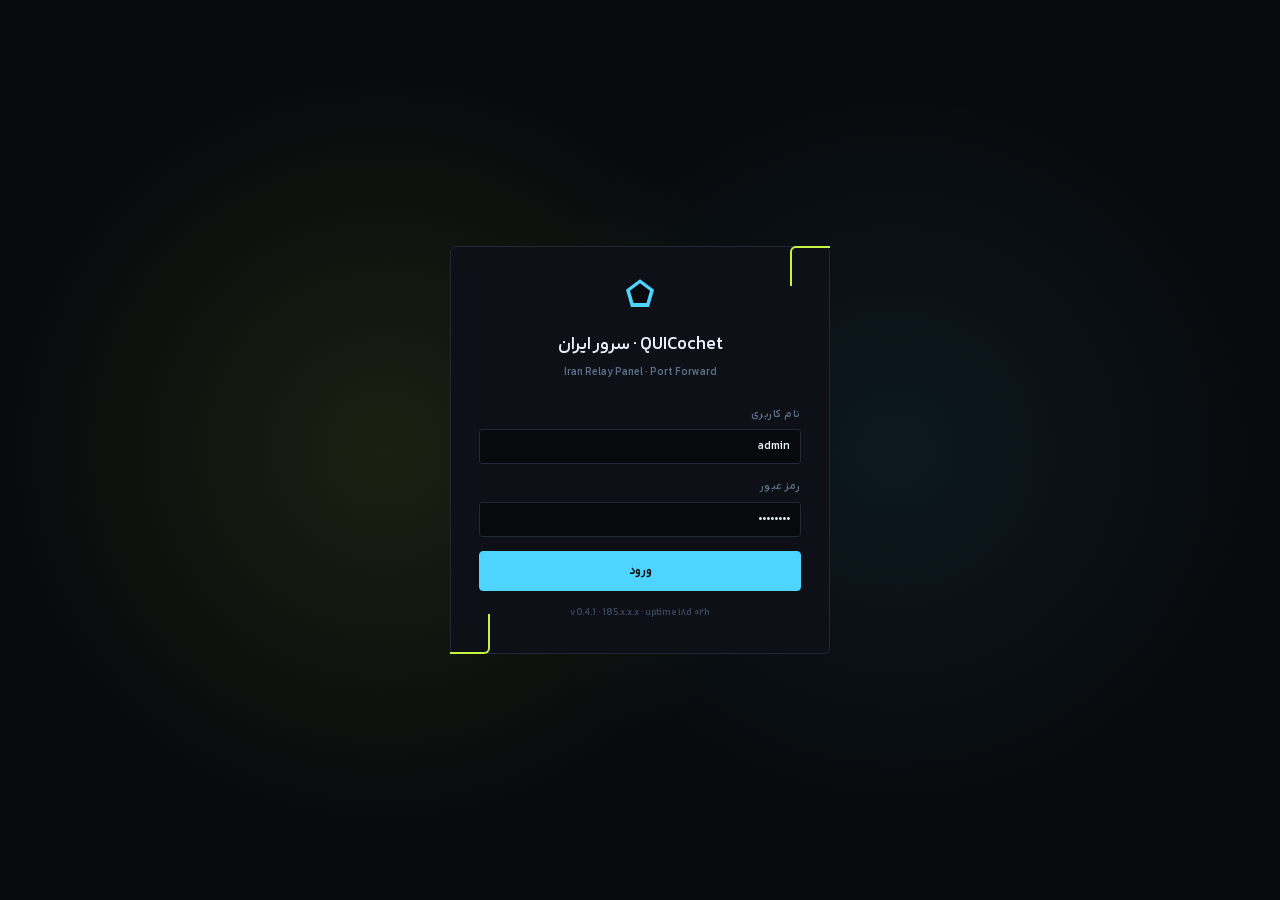
<file: web/client-panel.html>
<!DOCTYPE html>
<html lang="fa" dir="rtl">
<head>
<meta charset="UTF-8">
<meta name="viewport" content="width=device-width, initial-scale=1.0">
<title>QUICochet · پنل سرور ایران</title>
<link rel="stylesheet" href="panel-base.css">
</head>
<body class="client-theme">

<!-- ============ LOGIN ============ -->
<div class="login-shell" id="login">
  <div class="login-card">
    <div class="login-logo">
      <div class="logo-mark client"></div>
    </div>
    <div class="login-title">QUICochet · سرور ایران</div>
    <div class="login-sub">Iran Relay Panel · Port Forward</div>

    <div class="field">
      <label class="field-label">نام کاربری</label>
      <input class="input" id="login-user" value="admin" autocomplete="username"/>
    </div>
    <div class="field">
      <label class="field-label">رمز عبور</label>
      <input class="input" id="login-pass" type="password" value="••••••••" autocomplete="current-password"/>
    </div>
    <button class="btn cyan" id="login-btn" style="width:100%;justify-content:center;padding:10px">ورود</button>
    <div class="text-faint mono mt-3" style="font-size:10px;text-align:center">
      v0.4.1 · 185.x.x.x · uptime ۱۸d ۰۲h
    </div>
  </div>
</div>

<div class="app">

  <!-- ============ TOP BAR ============ -->
  <div class="topbar">
    <div class="logo">
      <div class="logo-mark client"></div>
      <div class="logo-text client">QUIC<span>ochet</span></div>
    </div>
    <div class="topbar-divider"></div>
    <div class="breadcrumb">
      سرور ایران / <b id="bc-page">داشبورد</b>
    </div>
    <div class="topbar-spacer"></div>
    <div class="topbar-status">
      <div class="status-pill cyan">
        <div class="status-dot cyan"></div>
        <span>تونل وصل به خارج</span>
      </div>
      <div class="status-pill"><span class="text-faint">RTT</span><b style="color:var(--cyan)">۴۲ms</b></div>
      <div class="status-pill"><span class="text-faint">PORT FW</span><b style="color:var(--cyan)">۷</b></div>
      <div class="user-chip">
        <div class="user-avatar">A</div>
        <span class="mono" style="font-size:11px">admin</span>
      </div>
    </div>
  </div>

  <!-- ============ SIDEBAR ============ -->
  <div class="sidebar">
    <div class="sidebar-block">
      <div class="server-pill">
        <div class="server-pill-flag flag-ir"></div>
        <div class="server-pill-info">
          <div class="server-pill-name">TEH-Relay-01</div>
          <div class="server-pill-ip">185.x.x.x</div>
        </div>
        <div class="status-dot cyan"></div>
      </div>
      <div class="server-pill" style="opacity:0.6">
        <div class="server-pill-flag flag-de"></div>
        <div class="server-pill-info">
          <div class="server-pill-name">FRA-Edge-01</div>
          <div class="server-pill-ip">5.75.182.40</div>
        </div>
        <div class="status-dot"></div>
      </div>
    </div>

    <div class="sidebar-block">
      <div class="sidebar-block-title">عملیات</div>
      <div class="nav-item active" data-page="dashboard">
        <svg class="nav-icon" viewBox="0 0 16 16" fill="currentColor"><rect x="1" y="1" width="6" height="6" rx="1"/><rect x="9" y="1" width="6" height="6" rx="1"/><rect x="1" y="9" width="6" height="6" rx="1"/><rect x="9" y="9" width="6" height="6" rx="1"/></svg>
        <span>داشبورد</span>
        <span class="nav-badge live">LIVE</span>
      </div>
      <div class="nav-item" data-page="connection">
        <svg class="nav-icon" viewBox="0 0 16 16" fill="none" stroke="currentColor" stroke-width="1.5"><circle cx="3" cy="8" r="2"/><circle cx="13" cy="8" r="2"/><path d="M5 8h6"/></svg>
        <span>اتصال تونل</span>
      </div>
      <div class="nav-item" data-page="forwards">
        <svg class="nav-icon" viewBox="0 0 16 16" fill="none" stroke="currentColor" stroke-width="1.5"><path d="M2 8h8M7 5l3 3-3 3M14 4v8"/></svg>
        <span>Port Forward</span>
        <span class="nav-badge">۷</span>
      </div>
    </div>

    <div class="sidebar-block">
      <div class="sidebar-block-title">سیستم</div>
      <div class="nav-item" data-page="sysctl">
        <svg class="nav-icon" viewBox="0 0 16 16" fill="none" stroke="currentColor" stroke-width="1.5"><circle cx="8" cy="8" r="2"/><path d="M8 1v3M8 12v3M1 8h3M12 8h3M3 3l2 2M11 11l2 2"/></svg>
        <span>Sysctl Tune</span>
      </div>
      <div class="nav-item" data-page="firewall">
        <svg class="nav-icon" viewBox="0 0 16 16" fill="none" stroke="currentColor" stroke-width="1.5"><path d="M8 1l6 3v5c0 4-3 6-6 7-3-1-6-3-6-7V4l6-3z"/></svg>
        <span>فایروال</span>
      </div>
      <div class="nav-item" data-page="logs">
        <svg class="nav-icon" viewBox="0 0 16 16" fill="none" stroke="currentColor" stroke-width="1.5"><rect x="2" y="2" width="12" height="12" rx="1"/><path d="M5 6h6M5 9h6M5 12h3"/></svg>
        <span>لاگ‌ها</span>
      </div>
      <div class="nav-item" data-page="service">
        <svg class="nav-icon" viewBox="0 0 16 16" fill="none" stroke="currentColor" stroke-width="1.5"><path d="M2 8a6 6 0 1 0 6-6"/><path d="M8 2v4l3 1"/></svg>
        <span>سرویس</span>
      </div>
    </div>

    <div class="sidebar-block">
      <div class="sidebar-block-title">دیگر</div>
      <div class="nav-item" data-page="settings">
        <svg class="nav-icon" viewBox="0 0 16 16" fill="none" stroke="currentColor" stroke-width="1.5"><circle cx="8" cy="8" r="2"/><path d="M8 1v3M8 12v3M1 8h3M12 8h3"/></svg>
        <span>تنظیمات پنل</span>
      </div>
    </div>
  </div>

  <!-- ============ MAIN ============ -->
  <div class="main">
    <div class="main-inner">

      <!-- ===== DASHBOARD ===== -->
      <div class="page active" data-page="dashboard">
        <div class="page-header">
          <div>
            <div class="page-title">داشبورد سرور ایران</div>
            <div class="page-subtitle">$ status --tunnel --forwards</div>
          </div>
          <div class="page-actions">
            <button class="btn ghost btn-sm">رفرش</button>
            <button class="btn">قطع تونل</button>
            <button class="btn cyan">تست اتصال</button>
          </div>
        </div>

        <div class="stats-grid">
          <div class="stat-card cyan">
            <div class="stat-label">وضعیت تونل</div>
            <div class="stat-value" style="color:var(--cyan);font-size:20px">UP</div>
            <div class="stat-trend">به FRA-Edge-01 · ۴۲ms</div>
          </div>
          <div class="stat-card">
            <div class="stat-label">↑ به خارج</div>
            <div class="stat-value" id="stat-up">۳۸۷.۴<span class="stat-value-unit">Mbps</span></div>
            <div class="stat-trend">▲ ۴.۲٪</div>
          </div>
          <div class="stat-card magenta">
            <div class="stat-label">↓ از خارج</div>
            <div class="stat-value" id="stat-down">۴۱۲.۷<span class="stat-value-unit">Mbps</span></div>
            <div class="stat-trend">▲ ۸.۱٪</div>
          </div>
          <div class="stat-card orange">
            <div class="stat-label">Port Forward فعال</div>
            <div class="stat-value">۷</div>
            <div class="stat-trend neutral">۱,۲۴۷ نشست</div>
          </div>
        </div>

        <div class="row c-2-1">
          <div class="panel">
            <div class="panel-header">
              <div class="panel-title"><div class="panel-title-dot" style="background:var(--cyan)"></div>پهنای‌باند تونل · ۶۰s</div>
              <div class="panel-actions">
                <div class="chip-group" data-toggle-group>
                  <div class="chip active">۶۰s</div>
                  <div class="chip">۵m</div>
                  <div class="chip">۱h</div>
                </div>
              </div>
            </div>
            <div class="panel-body no-pad">
              <div class="chart-wrapper">
                <svg class="chart-svg" viewBox="0 0 600 200" preserveAspectRatio="none">
                  <defs>
                    <linearGradient id="g-up" x1="0" y1="0" x2="0" y2="1">
                      <stop offset="0%" stop-color="#4dd4ff" stop-opacity="0.4"/>
                      <stop offset="100%" stop-color="#4dd4ff" stop-opacity="0"/>
                    </linearGradient>
                    <linearGradient id="g-dn" x1="0" y1="0" x2="0" y2="1">
                      <stop offset="0%" stop-color="#c4f542" stop-opacity="0.3"/>
                      <stop offset="100%" stop-color="#c4f542" stop-opacity="0"/>
                    </linearGradient>
                  </defs>
                  <g stroke="#1f2937" stroke-width="0.5">
                    <line x1="0" y1="40" x2="600" y2="40"/><line x1="0" y1="80" x2="600" y2="80"/>
                    <line x1="0" y1="120" x2="600" y2="120"/><line x1="0" y1="160" x2="600" y2="160"/>
                  </g>
                  <path d="M0,140 L40,130 L80,135 L120,115 L160,90 L200,100 L240,80 L280,70 L320,80 L360,60 L400,70 L440,55 L480,65 L520,50 L560,55 L600,45 L600,200 L0,200 Z" fill="url(#g-up)" stroke="#4dd4ff" stroke-width="1.5"/>
                  <path d="M0,150 L40,140 L80,148 L120,125 L160,100 L200,110 L240,90 L280,80 L320,90 L360,70 L400,80 L440,65 L480,75 L520,60 L560,65 L600,55 L600,200 L0,200 Z" fill="url(#g-dn)" stroke="#c4f542" stroke-width="1.5" stroke-dasharray="3,3"/>
                  <g fill="#3a475c" font-family="monospace" font-size="9">
                    <text x="6" y="44">500M</text><text x="6" y="124">250M</text>
                  </g>
                </svg>
              </div>
              <div class="chart-legend">
                <div class="legend-item"><div class="legend-swatch" style="background:#4dd4ff"></div><span>↑ به خارج</span><b class="text-cyan">۳۸۷.۴ Mbps</b></div>
                <div class="legend-item"><div class="legend-swatch" style="background:#c4f542"></div><span>↓ از خارج</span><b class="text-acid">۴۱۲.۷ Mbps</b></div>
              </div>
            </div>
          </div>

          <div class="panel">
            <div class="panel-header"><div class="panel-title"><div class="panel-title-dot"></div>منابع</div></div>
            <div class="panel-body">
              <div class="progress">
                <span class="progress-label">CPU</span>
                <div class="progress-bar"><div class="progress-fill cyan" style="width:28%"></div></div>
                <span class="progress-value cyan">۲۸٪</span>
              </div>
              <div class="progress">
                <span class="progress-label">RAM</span>
                <div class="progress-bar"><div class="progress-fill cyan" style="width:26%"></div></div>
                <span class="progress-value cyan">۲.۱G</span>
              </div>
              <div class="progress">
                <span class="progress-label">DISK</span>
                <div class="progress-bar"><div class="progress-fill orange" style="width:38%"></div></div>
                <span class="progress-value" style="color:var(--orange)">۱۹G</span>
              </div>
              <div class="progress">
                <span class="progress-label">NET</span>
                <div class="progress-bar"><div class="progress-fill cyan" style="width:82%"></div></div>
                <span class="progress-value cyan">۸۲٪</span>
              </div>
              <div class="divider"></div>
              <div class="spec-grid cols-1">
                <div class="spec"><div class="spec-key">Kernel</div><div class="spec-val">6.1.0-amd64</div></div>
                <div class="spec"><div class="spec-key">Uptime</div><div class="spec-val">۱۸d ۰۲h</div></div>
                <div class="spec"><div class="spec-key">Agent ver</div><div class="spec-val text-cyan">v1.4.2</div></div>
                <div class="spec"><div class="spec-key">پنل خارج</div><div class="spec-val text-cyan">connected</div></div>
              </div>
            </div>
          </div>
        </div>

        <div class="row c-2">
          <div class="panel">
            <div class="panel-header">
              <div class="panel-title"><div class="panel-title-dot" style="background:var(--magenta)"></div>پرکاربردترین Port Forwardها</div>
              <button class="btn ghost btn-sm">مشاهده همه</button>
            </div>
            <div class="panel-body no-pad">
              <table class="table">
                <thead><tr><th>پورت ایران</th><th>پروتکل</th><th>هدف</th><th>ترافیک</th><th>وضعیت</th></tr></thead>
                <tbody>
                  <tr><td>:443</td><td>TCP</td><td class="text">vless-tcp</td><td>۱۸۴.۷ GB</td><td><span class="pill green">live</span></td></tr>
                  <tr><td>:8080</td><td>TCP</td><td class="text">vless-ws</td><td>۲۲.۴ GB</td><td><span class="pill green">live</span></td></tr>
                  <tr><td>:8443</td><td>TCP</td><td class="text">reality-pri</td><td>۴.۱ GB</td><td><span class="pill green">live</span></td></tr>
                  <tr><td>:51820</td><td>UDP</td><td class="text">wireguard</td><td>۱۲.۴ GB</td><td><span class="pill green">live</span></td></tr>
                  <tr><td>:8444</td><td>TCP</td><td class="text">trojan</td><td>۰ B</td><td><span class="pill yellow">idle</span></td></tr>
                </tbody>
              </table>
            </div>
          </div>

          <div class="panel">
            <div class="panel-header">
              <div class="panel-title"><div class="panel-title-dot" style="background:var(--green)"></div>لاگ زنده</div>
            </div>
            <div class="panel-body no-pad">
              <div class="log-viewer" id="dash-log">
                <div class="log-line"><span class="log-time">14:23:01</span><span class="log-level info">INFO</span><span>tunnel up · peer=5.75.x.x · rtt=42ms</span></div>
                <div class="log-line"><span class="log-time">14:23:02</span><span class="log-level ok">OK</span><span>quic handshake · cert pinned</span></div>
                <div class="log-line"><span class="log-time">14:23:04</span><span class="log-level info">INFO</span><span>port forward :443→vless-tcp loaded</span></div>
                <div class="log-line"><span class="log-time">14:23:05</span><span class="log-level info">INFO</span><span>port forward :8080→vless-ws loaded</span></div>
                <div class="log-line"><span class="log-time">14:23:08</span><span class="log-level ok">OK</span><span>foreign-panel sync · 7 forwards active</span></div>
                <div class="log-line"><span class="log-time">14:24:11</span><span class="log-level info">INFO</span><span>new conn :443 → user_session=0x4a2e</span></div>
                <div class="log-line"><span class="log-time">14:25:33</span><span class="log-level info">INFO</span><span>new conn :8080 → user_session=0x4f02</span></div>
                <div class="log-line"><span class="log-time">14:26:01</span><span class="log-level info">INFO</span><span>config sync from foreign · 0 changes</span></div>
                <div class="log-line"><span class="log-time">14:28:42</span><span class="log-level warn">WARN</span><span>rtt spike · 234ms · single sample</span></div>
                <div class="log-line"><span class="log-time">14:30:11</span><span class="log-level info">INFO</span><span>periodic stats · sent=42.7GB · recv=14.2GB</span></div>
              </div>
            </div>
          </div>
        </div>
      </div>

      <!-- ===== CONNECTION ===== -->
      <div class="page" data-page="connection">
        <div class="page-header">
          <div>
            <div class="page-title">اتصال تونل به سرور خارج</div>
            <div class="page-subtitle">$ tunnel.client --config</div>
          </div>
          <div class="page-actions">
            <button class="btn ghost btn-sm">دانلود JSON</button>
            <button class="btn">تست</button>
            <button class="btn cyan">ذخیره و ری‌استارت</button>
          </div>
        </div>

        <div class="tabs" data-tabs="cn-tabs">
          <div class="tab active" data-tab="cn-net">شبکه</div>
          <div class="tab" data-tab="cn-spoof">اسپوف</div>
          <div class="tab" data-tab="cn-crypto">کلیدها</div>
          <div class="tab" data-tab="cn-perf">عملکرد</div>
          <div class="tab" data-tab="cn-pair">جفت‌سازی</div>
        </div>

        <div class="tab-panel active" data-tab="cn-net">
          <div class="row c-2-1">
            <div class="panel">
              <div class="panel-header"><div class="panel-title"><div class="panel-title-dot"></div>سرور خارج (peer)</div></div>
              <div class="panel-body">
                <div class="field">
                  <label class="field-label">آدرس IP سرور خارج</label>
                  <input class="input" value="5.75.182.40"/>
                </div>
                <div class="field-row c-2">
                  <div class="field">
                    <label class="field-label">پورت تونل</label>
                    <input class="input" value="8443"/>
                  </div>
                  <div class="field">
                    <label class="field-label">پورت دریافت محلی</label>
                    <input class="input" value="0"/>
                    <div class="field-help">۰ یعنی dynamic</div>
                  </div>
                </div>
                <div class="field">
                  <label class="field-label">نوع ترنسپورت</label>
                  <div class="chip-group" data-toggle-group>
                    <div class="chip active">UDP</div>
                    <div class="chip">ICMP</div>
                    <div class="chip">RAW</div>
                    <div class="chip">SYN+UDP</div>
                  </div>
                  <div class="field-help">باید با سرور خارج یکسان باشه</div>
                </div>
                <div class="field-row c-2">
                  <div class="field">
                    <label class="field-label">رابط شبکه</label>
                    <select class="select">
                      <option>auto</option>
                      <option>eth0</option>
                      <option>ens3</option>
                    </select>
                  </div>
                  <div class="field">
                    <label class="field-label">IPv6</label>
                    <select class="select"><option>غیرفعال</option><option>فعال</option><option>only</option></select>
                  </div>
                </div>
              </div>
            </div>
            <div class="panel">
              <div class="panel-header"><div class="panel-title"><div class="panel-title-dot" style="background:var(--cyan)"></div>سوئیچ‌ها</div></div>
              <div class="panel-body">
                <div class="toggle-row">
                  <div class="toggle-label"><div class="toggle-label-main">Reconnect خودکار</div><div class="toggle-label-sub">با backoff exponential</div></div>
                  <div class="toggle on" data-toggle></div>
                </div>
                <div class="toggle-row">
                  <div class="toggle-label"><div class="toggle-label-main">Failover ترنسپورت</div><div class="toggle-label-sub">UDP→ICMP→RAW</div></div>
                  <div class="toggle on" data-toggle></div>
                </div>
                <div class="toggle-row">
                  <div class="toggle-label"><div class="toggle-label-main">DNS از داخل تونل</div><div class="toggle-label-sub">tunneled_dns</div></div>
                  <div class="toggle on" data-toggle></div>
                </div>
                <div class="toggle-row">
                  <div class="toggle-label"><div class="toggle-label-main">پورت مبدأ تصادفی</div><div class="toggle-label-sub">random_src_port</div></div>
                  <div class="toggle" data-toggle></div>
                </div>
                <div class="toggle-row">
                  <div class="toggle-label"><div class="toggle-label-main">Auto-start سرویس</div><div class="toggle-label-sub">روی boot سیستم</div></div>
                  <div class="toggle on" data-toggle></div>
                </div>
              </div>
            </div>
          </div>
        </div>

        <div class="tab-panel" data-tab="cn-spoof">
          <div class="row c-2">
            <div class="panel">
              <div class="panel-header"><div class="panel-title"><div class="panel-title-dot"></div>اسپوف ایران (source)</div></div>
              <div class="panel-body">
                <div class="field">
                  <label class="field-label">SOURCE_IP اولیه</label>
                  <input class="input" value="10.99.0.11"/>
                </div>
                <div class="field">
                  <label class="field-label">استخر IP اسپوف (هر خط یکی)</label>
                  <textarea class="textarea" style="min-height:140px">10.99.0.11
10.99.0.21
10.99.0.31
192.0.2.46
198.51.100.79</textarea>
                  <div class="field-help">باید با peer_spoof_ips طرف خارج هماهنگ باشه</div>
                </div>
                <div class="field">
                  <label class="field-label">حالت چرخش</label>
                  <select class="select">
                    <option>تصادفی به ازای پکت</option>
                    <option>round-robin</option>
                    <option>ثابت</option>
                  </select>
                </div>
              </div>
            </div>
            <div class="panel">
              <div class="panel-header"><div class="panel-title"><div class="panel-title-dot" style="background:var(--cyan)"></div>peer (سرور خارج)</div></div>
              <div class="panel-body">
                <div class="field">
                  <label class="field-label">PEER_SPOOF_IP اولیه</label>
                  <input class="input" value="10.99.0.10"/>
                </div>
                <div class="field">
                  <label class="field-label">استخر peer</label>
                  <textarea class="textarea" style="min-height:140px">10.99.0.10
10.99.0.20
10.99.0.30
192.0.2.45
198.51.100.78
203.0.113.12</textarea>
                </div>
                <div class="toggle-row">
                  <div class="toggle-label"><div class="toggle-label-main">تست اسپوف هنگام شروع</div><div class="toggle-label-sub">probe spoof_works</div></div>
                  <div class="toggle on" data-toggle></div>
                </div>
              </div>
            </div>
          </div>
        </div>

        <div class="tab-panel" data-tab="cn-crypto">
          <div class="row c-2">
            <div class="panel">
              <div class="panel-header"><div class="panel-title"><div class="panel-title-dot"></div>کلیدهای X25519</div></div>
              <div class="panel-body">
                <div class="field">
                  <label class="field-label">کلید خصوصی این سرور (Base64)</label>
                  <div class="input-with-suffix"><input class="input mono" value="aXJhbnByaXZrZXl4MjU1MTkzMmJ5dGVzQkFTRTY0..." readonly/><div class="input-suffix" style="cursor:pointer">کپی</div></div>
                </div>
                <div class="field">
                  <label class="field-label">کلید عمومی peer (سرور خارج)</label>
                  <input class="input mono" value="ZnJhbmtmdXJ0cHVia2V5VG9JcmFuMzJieXRlcw=="/>
                </div>
                <button class="btn">تولید جدید</button>
                <button class="btn ghost">دانلود زوج</button>
              </div>
            </div>
            <div class="panel">
              <div class="panel-header"><div class="panel-title"><div class="panel-title-dot" style="background:var(--cyan)"></div>تنظیمات رمزنگاری</div></div>
              <div class="panel-body">
                <div class="field">
                  <label class="field-label">الگوریتم AEAD</label>
                  <div class="chip-group" data-toggle-group>
                    <div class="chip active">ChaCha20-Poly1305</div>
                    <div class="chip">AES-256-GCM</div>
                  </div>
                </div>
                <div class="field">
                  <label class="field-label">حالت Obfuscation</label>
                  <div class="chip-group" data-toggle-group>
                    <div class="chip">none</div>
                    <div class="chip active">standard</div>
                    <div class="chip">paranoid</div>
                  </div>
                </div>
                <div class="toggle-row">
                  <div class="toggle-label"><div class="toggle-label-main">TLS pinning اجباری</div><div class="toggle-label-sub">از MITM جلوگیری می‌کنه</div></div>
                  <div class="toggle on" data-toggle></div>
                </div>
                <div class="toggle-row">
                  <div class="toggle-label"><div class="toggle-label-main">Replay protection</div><div class="toggle-label-sub">window_size=2048</div></div>
                  <div class="toggle on" data-toggle></div>
                </div>
              </div>
            </div>
          </div>
        </div>

        <div class="tab-panel" data-tab="cn-perf">
          <div class="panel">
            <div class="panel-body">
              <div class="row c-2">
                <div class="field">
                  <label class="field-label">Pacing Rate (Mbps) <span class="text-cyan">★</span></label>
                  <div class="slider-row"><input type="range" class="slider" min="0" max="1000" value="450" data-slider/><div class="slider-value" data-suffix=" Mbps">۴۵۰ Mbps</div></div>
                  <div class="field-help">۱۰٪ پایین‌تر از پهنای واقعی</div>
                </div>
                <div class="field">
                  <label class="field-label">MTU</label>
                  <div class="slider-row"><input type="range" class="slider" min="1200" max="1500" value="1400" data-slider/><div class="slider-value">۱۴۰۰</div></div>
                </div>
                <div class="field">
                  <label class="field-label">Read Buffer (MB)</label>
                  <div class="slider-row"><input type="range" class="slider" min="4" max="128" value="32" data-slider/><div class="slider-value" data-suffix=" MB">۳۲ MB</div></div>
                </div>
                <div class="field">
                  <label class="field-label">Write Buffer (MB)</label>
                  <div class="slider-row"><input type="range" class="slider" min="4" max="128" value="32" data-slider/><div class="slider-value" data-suffix=" MB">۳۲ MB</div></div>
                </div>
                <div class="field">
                  <label class="field-label">Pool size</label>
                  <div class="slider-row"><input type="range" class="slider" min="1" max="32" value="8" data-slider/><div class="slider-value">۸</div></div>
                </div>
                <div class="field">
                  <label class="field-label">Congestion Control</label>
                  <div class="chip-group" data-toggle-group>
                    <div class="chip">CUBIC</div>
                    <div class="chip active">BBR v1</div>
                  </div>
                </div>
                <div class="field">
                  <label class="field-label">Keep-alive (s)</label>
                  <input class="input" value="5"/>
                </div>
                <div class="field">
                  <label class="field-label">Idle Timeout (s)</label>
                  <input class="input" value="30"/>
                </div>
              </div>
            </div>
          </div>
        </div>

        <div class="tab-panel" data-tab="cn-pair">
          <div class="row c-2">
            <div class="panel">
              <div class="panel-header"><div class="panel-title"><div class="panel-title-dot" style="background:var(--green)"></div>اطلاعات سرور خارج</div></div>
              <div class="panel-body">
                <div class="field">
                  <label class="field-label">آدرس IP سرور خارج <span class="text-red">*</span></label>
                  <input class="input" id="pair-foreign-ip" placeholder="5.75.182.40"/>
                </div>
                <div class="field-row c-2">
                  <div class="field">
                    <label class="field-label">پورت تونل <span class="text-red">*</span></label>
                    <input class="input" id="pair-foreign-port" value="8443"/>
                  </div>
                  <div class="field">
                    <label class="field-label">نوع ترنسپورت</label>
                    <select class="select" id="pair-transport">
                      <option value="udp" selected>UDP</option>
                      <option value="icmp">ICMP</option>
                      <option value="raw">RAW</option>
                      <option value="syn_udp">SYN+UDP</option>
                    </select>
                  </div>
                </div>
                <div class="field">
                  <label class="field-label">کلید عمومی X25519 خارج <span class="text-red">*</span></label>
                  <input class="input mono" id="pair-foreign-pubkey" placeholder="base64 X25519 public key"/>
                  <div class="field-help">از خروجی <code class="code">qcc-panel pubkey</code> روی سرور خارج</div>
                </div>
                <div class="field">
                  <label class="field-label">URL پنل خارج</label>
                  <input class="input mono" id="pair-foreign-panel" placeholder="http://5.75.182.40:9999"/>
                  <div class="field-help">برای ارسال heartbeat اتوماتیک</div>
                </div>
                <div class="field">
                  <label class="field-label">Agent Token</label>
                  <input class="input mono" id="pair-agent-token" type="text" placeholder="hex token from foreign side"/>
                  <div class="field-help">از <code class="code">/etc/quiccochet/.creds</code> سرور خارج</div>
                </div>
              </div>
            </div>

            <div class="panel">
              <div class="panel-header"><div class="panel-title"><div class="panel-title-dot" style="background:var(--cyan)"></div>اسپوف IP</div></div>
              <div class="panel-body">
                <div class="field">
                  <label class="field-label">Source IP این دستگاه (ایران)</label>
                  <input class="input mono" id="pair-spoof-source" value="10.99.0.2" placeholder="10.99.0.2"/>
                  <div class="field-help">باید با <code class="code">peer_spoof_ip</code> طرف خارج برابر باشه</div>
                </div>
                <div class="field">
                  <label class="field-label">Peer Spoof IP (خارج)</label>
                  <input class="input mono" id="pair-spoof-peer" value="10.99.0.1" placeholder="10.99.0.1"/>
                  <div class="field-help">باید با <code class="code">source_ip</code> طرف خارج برابر باشه</div>
                </div>
                <div class="field">
                  <label class="field-label">IP واقعی کلاینت (اختیاری)</label>
                  <input class="input mono" id="pair-spoof-realip" value="0.0.0.0"/>
                  <div class="field-help">برای nat traversal — معمولاً 0.0.0.0</div>
                </div>

                <div class="divider"></div>

                <div class="panel" style="background:var(--bg-1);border:1px solid var(--bg-3)">
                  <div class="panel-body">
                    <div id="pair-status" class="mono" style="font-size:12px;line-height:1.8">
                      <span class="text-faint">وضعیت لینک:</span> <span id="pair-status-text" class="text-yellow">منتظر اعمال…</span><br/>
                      <span class="text-faint">آخرین heartbeat:</span> <span id="pair-status-hb" class="text-faint">هیچ‌وقت</span>
                    </div>
                  </div>
                </div>

                <div class="btn-group mt-3" style="display:flex;gap:8px">
                  <button class="btn cyan" id="pair-apply-btn" style="flex:1;justify-content:center;padding:10px;font-weight:600">تایید و اعمال</button>
                  <button class="btn" id="pair-test-btn" style="padding:10px">تست اتصال</button>
                </div>
              </div>
            </div>
          </div>
        </div>

        <!-- JSON preview -->
        <div class="panel mt-4">
          <div class="panel-header">
            <div class="panel-title"><div class="panel-title-dot" style="background:var(--orange)"></div>پیش‌نمایش JSON</div>
            <button class="btn ghost btn-sm">کپی</button>
          </div>
          <div class="panel-body no-pad">
<pre class="code"><span class="b">{</span>
  <span class="k">"mode"</span>: <span class="s">"client"</span>,
  <span class="k">"transport"</span>: <span class="b">{</span> <span class="k">"type"</span>: <span class="s">"udp"</span> <span class="b">}</span>,
  <span class="k">"server"</span>: <span class="b">{</span> <span class="k">"address"</span>: <span class="s">"5.75.182.40"</span>, <span class="k">"port"</span>: <span class="n">8443</span> <span class="b">}</span>,
  <span class="k">"spoof"</span>: <span class="b">{</span>
    <span class="k">"source_ips"</span>: <span class="b">[</span><span class="s">"10.99.0.11"</span>, <span class="s">"10.99.0.21"</span><span class="b">]</span>,
    <span class="k">"peer_spoof_ips"</span>: <span class="b">[</span><span class="s">"10.99.0.10"</span>, <span class="s">"10.99.0.20"</span><span class="b">]</span>
  <span class="b">}</span>,
  <span class="k">"crypto"</span>: <span class="b">{</span> <span class="k">"private_key"</span>: <span class="s">"..."</span>, <span class="k">"peer_public_key"</span>: <span class="s">"..."</span> <span class="b">}</span>,
  <span class="k">"performance"</span>: <span class="b">{</span> <span class="k">"pacing_rate_mbps"</span>: <span class="n">450</span>, <span class="k">"mtu"</span>: <span class="n">1400</span> <span class="b">}</span>,
  <span class="k">"obfuscation"</span>: <span class="b">{</span> <span class="k">"mode"</span>: <span class="s">"standard"</span> <span class="b">}</span>
<span class="b">}</span></pre>
          </div>
        </div>
      </div>

      <!-- ===== PORT FORWARDS ===== -->
      <div class="page" data-page="forwards">
        <div class="page-header">
          <div>
            <div class="page-title">قوانین Port Forward</div>
            <div class="page-subtitle">$ forwards.list · ترافیک عمومی → تونل → خارج</div>
          </div>
          <div class="page-actions">
            <button class="btn ghost btn-sm">Pull از خارج</button>
            <button class="btn ghost btn-sm">دانلود فایل</button>
            <button class="btn cyan" id="btn-add-fwd">+ قانون جدید</button>
          </div>
        </div>

        <div class="stats-grid cols-3">
          <div class="stat-card cyan"><div class="stat-label">قوانین فعال</div><div class="stat-value">۷</div></div>
          <div class="stat-card"><div class="stat-label">نشست همزمان</div><div class="stat-value">۱,۲۴۷</div></div>
          <div class="stat-card orange"><div class="stat-label">ترافیک کل امروز</div><div class="stat-value">۲۲۸<span class="stat-value-unit">GB</span></div></div>
        </div>

        <div class="panel">
          <div class="panel-header">
            <div class="panel-title"><div class="panel-title-dot"></div>لیست Port Forward</div>
            <input class="input" placeholder="جستجو..." style="width:200px;font-size:11px"/>
          </div>
          <div class="panel-body no-pad">
            <table class="table">
              <thead>
                <tr>
                  <th><input type="checkbox" class="checkbox"/></th>
                  <th>پورت ایران</th>
                  <th>پروتکل</th>
                  <th>هدف خارج (Inbound)</th>
                  <th>کاربر همزمان</th>
                  <th>ترافیک امروز</th>
                  <th>نرخ</th>
                  <th>وضعیت</th>
                  <th></th>
                </tr>
              </thead>
              <tbody>
                <tr><td><input type="checkbox" class="checkbox"/></td><td><b>:443</b></td><td>TCP</td><td>vless-tcp · 127.0.0.1:8001</td><td>۳۲</td><td>۱۸۴.۷ GB</td><td>۲۸۴ Mbps</td><td><span class="pill green">live</span></td><td><a class="table-action">edit</a><a class="table-action">stats</a><a class="table-action danger">×</a></td></tr>
                <tr><td><input type="checkbox" class="checkbox"/></td><td><b>:8443</b></td><td>TCP</td><td>reality-pri · 127.0.0.1:8002</td><td>۲</td><td>۴.۱ GB</td><td>۱۴ Mbps</td><td><span class="pill green">live</span></td><td><a class="table-action">edit</a><a class="table-action">stats</a><a class="table-action danger">×</a></td></tr>
                <tr><td><input type="checkbox" class="checkbox"/></td><td><b>:8080</b></td><td>TCP</td><td>vless-ws · 127.0.0.1:8003</td><td>۸</td><td>۲۲.۴ GB</td><td>۴۲ Mbps</td><td><span class="pill green">live</span></td><td><a class="table-action">edit</a><a class="table-action">stats</a><a class="table-action danger">×</a></td></tr>
                <tr><td><input type="checkbox" class="checkbox"/></td><td><b>:2053</b></td><td>TCP</td><td>vless-grpc · 127.0.0.1:8004</td><td>۱</td><td>۱.۸ GB</td><td>۸ Mbps</td><td><span class="pill green">live</span></td><td><a class="table-action">edit</a><a class="table-action">stats</a><a class="table-action danger">×</a></td></tr>
                <tr><td><input type="checkbox" class="checkbox"/></td><td><b>:8444</b></td><td>TCP</td><td>trojan · 127.0.0.1:8005</td><td>۰</td><td>۰ B</td><td>۰</td><td><span class="pill yellow">idle</span></td><td><a class="table-action">edit</a><a class="table-action">stats</a><a class="table-action danger">×</a></td></tr>
                <tr><td><input type="checkbox" class="checkbox"/></td><td><b>:51820</b></td><td>UDP</td><td>wireguard · 127.0.0.1:8006</td><td>۵</td><td>۱۲.۴ GB</td><td>۲۲ Mbps</td><td><span class="pill green">live</span></td><td><a class="table-action">edit</a><a class="table-action">stats</a><a class="table-action danger">×</a></td></tr>
                <tr><td><input type="checkbox" class="checkbox"/></td><td><b>:8388</b></td><td>TCP</td><td>shadowsocks · 127.0.0.1:8007</td><td>۱</td><td>۲.۲ GB</td><td>۹ Mbps</td><td><span class="pill green">live</span></td><td><a class="table-action">edit</a><a class="table-action">stats</a><a class="table-action danger">×</a></td></tr>
              </tbody>
            </table>
          </div>
        </div>

        <div class="row c-2 mt-3">
          <div class="panel">
            <div class="panel-header"><div class="panel-title"><div class="panel-title-dot" style="background:var(--cyan)"></div>افزودن قانون جدید</div></div>
            <div class="panel-body">
              <div class="field-row c-2">
                <div class="field">
                  <label class="field-label">پورت ایران (public)</label>
                  <input class="input" placeholder="443"/>
                </div>
                <div class="field">
                  <label class="field-label">پروتکل</label>
                  <div class="chip-group" data-toggle-group>
                    <div class="chip active">TCP</div>
                    <div class="chip">UDP</div>
                    <div class="chip">هر دو</div>
                  </div>
                </div>
              </div>
              <div class="field">
                <label class="field-label">هدف Inbound در خارج</label>
                <select class="select">
                  <option>main-tcp · 127.0.0.1:8001</option>
                  <option>fallback-ws · 127.0.0.1:8003</option>
                  <option>reality-pri · 127.0.0.1:8002</option>
                  <option>grpc-svc · 127.0.0.1:8004</option>
                  <option>trojan-bk · 127.0.0.1:8005</option>
                  <option>+ inbound جدید در خارج</option>
                </select>
                <div class="field-help">ترافیک از پورت ایران به این Inbound در خارج فوروارد می‌شه</div>
              </div>
              <div class="field-row c-2">
                <div class="field">
                  <label class="field-label">سهمیه ترافیک (GB، ۰=بی‌نهایت)</label>
                  <input class="input" value="0"/>
                </div>
                <div class="field">
                  <label class="field-label">حداکثر اتصال همزمان</label>
                  <input class="input" value="0"/>
                </div>
              </div>
              <div class="toggle-row">
                <div class="toggle-label"><div class="toggle-label-main">فعال‌سازی فوری</div><div class="toggle-label-sub">روی فایروال هم باز بشه</div></div>
                <div class="toggle on" data-toggle></div>
              </div>
              <div class="toggle-row">
                <div class="toggle-label"><div class="toggle-label-main">PROXY protocol v2</div><div class="toggle-label-sub">حفظ IP واقعی کاربر</div></div>
                <div class="toggle" data-toggle></div>
              </div>
              <button class="btn cyan mt-3" style="width:100%;justify-content:center">افزودن</button>
            </div>
          </div>
          <div class="panel">
            <div class="panel-header"><div class="panel-title"><div class="panel-title-dot" style="background:var(--magenta)"></div>پیش‌نمایش وضعیت فایروال</div></div>
            <div class="panel-body">
              <div class="field-help mb-3">قوانین UFW که خودکار اعمال می‌شه:</div>
<pre class="code">ufw allow 443/tcp
ufw allow 8443/tcp
ufw allow 8080/tcp
ufw allow 2053/tcp
ufw allow 8444/tcp
ufw allow 51820/udp
ufw allow 8388/tcp
<span class="c"># تونل به خارج:</span>
ufw allow out to 5.75.182.40 port 8443</pre>
              <div class="flex gap-2 mt-3">
                <button class="btn ghost btn-sm">apply UFW</button>
                <button class="btn ghost btn-sm">iptables -L</button>
              </div>
            </div>
          </div>
        </div>
      </div>

      <!-- ===== SYSCTL ===== -->
      <div class="page" data-page="sysctl">
        <div class="page-header">
          <div>
            <div class="page-title">Sysctl Tune (هسته لینوکس)</div>
            <div class="page-subtitle">$ sysctl --apply /etc/sysctl.d/99-quiccochet.conf</div>
          </div>
          <div class="page-actions">
            <button class="btn ghost btn-sm">restore default</button>
            <button class="btn cyan">apply</button>
          </div>
        </div>

        <div class="row c-2-1">
          <div class="panel">
            <div class="panel-header"><div class="panel-title"><div class="panel-title-dot"></div>پارامترهای کلیدی</div></div>
            <div class="panel-body no-pad">
              <table class="table">
                <thead><tr><th>پارامتر</th><th>مقدار فعلی</th><th>مقدار توصیه‌شده</th><th>وضعیت</th></tr></thead>
                <tbody>
                  <tr><td>net.core.rmem_max</td><td>134217728</td><td>134217728</td><td><span class="pill green">ok</span></td></tr>
                  <tr><td>net.core.wmem_max</td><td>134217728</td><td>134217728</td><td><span class="pill green">ok</span></td></tr>
                  <tr><td>net.core.rmem_default</td><td>67108864</td><td>67108864</td><td><span class="pill green">ok</span></td></tr>
                  <tr><td>net.core.wmem_default</td><td>67108864</td><td>67108864</td><td><span class="pill green">ok</span></td></tr>
                  <tr><td>net.core.netdev_max_backlog</td><td>30000</td><td>30000</td><td><span class="pill green">ok</span></td></tr>
                  <tr><td>net.core.default_qdisc</td><td>fq</td><td>fq</td><td><span class="pill green">ok</span></td></tr>
                  <tr><td>net.ipv4.tcp_congestion_control</td><td>bbr</td><td>bbr</td><td><span class="pill green">ok</span></td></tr>
                  <tr><td>net.ipv4.udp_mem</td><td>102400 873800 134217728</td><td>102400 873800 134217728</td><td><span class="pill green">ok</span></td></tr>
                  <tr><td>net.ipv4.udp_rmem_min</td><td>16384</td><td>16384</td><td><span class="pill green">ok</span></td></tr>
                  <tr><td>net.ipv4.udp_wmem_min</td><td>16384</td><td>16384</td><td><span class="pill green">ok</span></td></tr>
                  <tr><td>net.ipv4.tcp_fastopen</td><td>3</td><td>3</td><td><span class="pill green">ok</span></td></tr>
                  <tr><td>net.ipv4.tcp_mtu_probing</td><td>1</td><td>1</td><td><span class="pill green">ok</span></td></tr>
                  <tr><td>net.netfilter.nf_conntrack_max</td><td>262144</td><td>1048576</td><td><span class="pill yellow">پایین</span></td></tr>
                  <tr><td>fs.file-max</td><td>2097152</td><td>2097152</td><td><span class="pill green">ok</span></td></tr>
                  <tr><td>net.ipv4.ip_local_port_range</td><td>1024 65535</td><td>1024 65535</td><td><span class="pill green">ok</span></td></tr>
                </tbody>
              </table>
            </div>
          </div>

          <div class="panel">
            <div class="panel-header"><div class="panel-title"><div class="panel-title-dot" style="background:var(--orange)"></div>پروفایل‌ها</div></div>
            <div class="panel-body">
              <div class="chip-group" data-toggle-group style="flex-direction:column;align-items:stretch">
                <div class="chip" style="text-align:right">پیش‌فرض لینوکس</div>
                <div class="chip" style="text-align:right">سبک (1Gbps)</div>
                <div class="chip active" style="text-align:right">متوسط (500Mbps)</div>
                <div class="chip" style="text-align:right">سنگین (2Gbps+)</div>
                <div class="chip" style="text-align:right">سفارشی</div>
              </div>
              <div class="divider"></div>
              <div class="text-faint mono mb-2" style="font-size:10px;text-transform:uppercase">آخرین apply</div>
              <div class="mono" style="font-size:11px;color:var(--text-1)">
                ۲ روز قبل · ۱۴:۲۲<br/>
                <span class="text-faint">15/15 پارامتر اعمال شد</span>
              </div>
              <button class="btn cyan mt-3" style="width:100%;justify-content:center">apply now</button>
            </div>
          </div>
        </div>
      </div>

      <!-- ===== FIREWALL ===== -->
      <div class="page" data-page="firewall">
        <div class="page-header">
          <div>
            <div class="page-title">فایروال</div>
            <div class="page-subtitle">$ ufw status verbose</div>
          </div>
          <div class="page-actions">
            <button class="btn ghost btn-sm">iptables -L</button>
            <button class="btn cyan">apply</button>
          </div>
        </div>

        <div class="row c-2">
          <div class="panel">
            <div class="panel-header"><div class="panel-title"><div class="panel-title-dot"></div>UFW Status</div></div>
            <div class="panel-body no-pad">
<pre class="code">Status: <span class="text-acid">active</span>
Logging: on (low)
Default: deny (incoming), allow (outgoing), deny (routed)

To                         Action      From
--                         ------      ----
22/tcp                     ALLOW IN    Anywhere
443/tcp                    ALLOW IN    Anywhere
8080/tcp                   ALLOW IN    Anywhere
8443/tcp                   ALLOW IN    Anywhere
2053/tcp                   ALLOW IN    Anywhere
8444/tcp                   ALLOW IN    Anywhere
51820/udp                  ALLOW IN    Anywhere
8388/tcp                   ALLOW IN    Anywhere
9998/tcp                   ALLOW IN    Anywhere   <span class="c"># این پنل</span>
8443                       ALLOW OUT   5.75.182.40 <span class="c"># تونل</span></pre>
            </div>
          </div>
          <div class="panel">
            <div class="panel-header"><div class="panel-title"><div class="panel-title-dot" style="background:var(--cyan)"></div>تنظیمات</div></div>
            <div class="panel-body">
              <div class="toggle-row">
                <div class="toggle-label"><div class="toggle-label-main">UFW فعال</div><div class="toggle-label-sub">/etc/ufw</div></div>
                <div class="toggle on" data-toggle></div>
              </div>
              <div class="toggle-row">
                <div class="toggle-label"><div class="toggle-label-main">باز کردن خودکار پورت‌ها</div><div class="toggle-label-sub">با هر port forward جدید</div></div>
                <div class="toggle on" data-toggle></div>
              </div>
              <div class="toggle-row">
                <div class="toggle-label"><div class="toggle-label-main">SSH rate limit</div><div class="toggle-label-sub">ufw limit ssh</div></div>
                <div class="toggle on" data-toggle></div>
              </div>
              <div class="toggle-row">
                <div class="toggle-label"><div class="toggle-label-main">fail2ban</div><div class="toggle-label-sub">jail.local فعال</div></div>
                <div class="toggle on" data-toggle></div>
              </div>
              <div class="field mt-3">
                <label class="field-label">پورت SSH</label>
                <input class="input" value="22"/>
              </div>
              <div class="field">
                <label class="field-label">IP های مجاز SSH (اختیاری، یکی در هر خط)</label>
                <textarea class="textarea" placeholder="0.0.0.0/0 (همه)"></textarea>
              </div>
            </div>
          </div>
        </div>
      </div>

      <!-- ===== LOGS ===== -->
      <div class="page" data-page="logs">
        <div class="page-header">
          <div>
            <div class="page-title">لاگ‌ها</div>
            <div class="page-subtitle">$ tail -f /var/log/quiccochet/*.log</div>
          </div>
          <div class="page-actions">
            <input class="input" placeholder="جستجو..." style="width:200px;font-size:11px"/>
            <div class="chip-group" data-toggle-group>
              <div class="chip active">all</div>
              <div class="chip">tunnel</div>
              <div class="chip">forward</div>
              <div class="chip">agent</div>
            </div>
            <button class="btn ghost btn-sm">دانلود</button>
            <button class="btn ghost btn-sm">پاک‌سازی</button>
          </div>
        </div>

        <div class="panel">
          <div class="panel-header">
            <div class="panel-title"><div class="panel-title-dot"></div>stream</div>
            <div class="panel-actions">
              <div class="chip-group" data-toggle-group>
                <div class="chip active">all</div>
                <div class="chip">info</div>
                <div class="chip">warn</div>
                <div class="chip">err</div>
              </div>
            </div>
          </div>
          <div class="panel-body no-pad">
            <div class="log-viewer tall">
              <div class="log-line"><span class="log-time">14:23:01</span><span class="log-level info">INFO</span><span>tunnel client started · target=5.75.182.40:8443</span></div>
              <div class="log-line"><span class="log-time">14:23:02</span><span class="log-level ok">OK</span><span>quic handshake · cert pinned</span></div>
              <div class="log-line"><span class="log-time">14:23:03</span><span class="log-level info">INFO</span><span>spoof pool loaded · 5 ipv4 sources</span></div>
              <div class="log-line"><span class="log-time">14:23:04</span><span class="log-level info">INFO</span><span>port forward :443→127.0.0.1:8001 listening</span></div>
              <div class="log-line"><span class="log-time">14:23:04</span><span class="log-level info">INFO</span><span>port forward :8080→127.0.0.1:8003 listening</span></div>
              <div class="log-line"><span class="log-time">14:23:04</span><span class="log-level info">INFO</span><span>port forward :8443→127.0.0.1:8002 listening</span></div>
              <div class="log-line"><span class="log-time">14:23:08</span><span class="log-level ok">OK</span><span>foreign-panel sync ok · 7 forwards configured</span></div>
              <div class="log-line"><span class="log-time">14:24:11</span><span class="log-level info">INFO</span><span>conn :443 ← 5.x.x.x · forwarded to vless-tcp</span></div>
              <div class="log-line"><span class="log-time">14:25:33</span><span class="log-level info">INFO</span><span>conn :8080 ← 89.x.x.x · forwarded to vless-ws</span></div>
              <div class="log-line"><span class="log-time">14:26:01</span><span class="log-level info">INFO</span><span>config sync · no changes</span></div>
              <div class="log-line"><span class="log-time">14:27:14</span><span class="log-level info">INFO</span><span>spoof rotation · new pool batch=2</span></div>
              <div class="log-line"><span class="log-time">14:28:42</span><span class="log-level warn">WARN</span><span>rtt spike 234ms · single sample · ignoring</span></div>
              <div class="log-line"><span class="log-time">14:29:03</span><span class="log-level ok">OK</span><span>cwnd recovered · pacing=445Mbps</span></div>
              <div class="log-line"><span class="log-time">14:30:11</span><span class="log-level info">INFO</span><span>periodic stats · sent=42.7GB · recv=14.2GB</span></div>
              <div class="log-line"><span class="log-time">14:30:33</span><span class="log-level info">INFO</span><span>foreign-panel push · 1 forward updated</span></div>
              <div class="log-line"><span class="log-time">14:31:02</span><span class="log-level info">INFO</span><span>port forward :2053 reloaded</span></div>
            </div>
          </div>
        </div>
      </div>

      <!-- ===== SERVICE ===== -->
      <div class="page" data-page="service">
        <div class="page-header">
          <div>
            <div class="page-title">سرویس و آپدیت</div>
            <div class="page-subtitle">$ systemctl status quiccochet-client</div>
          </div>
        </div>

        <div class="row c-2">
          <div class="panel">
            <div class="panel-header"><div class="panel-title"><div class="panel-title-dot" style="background:var(--green)"></div>وضعیت سرویس</div></div>
            <div class="panel-body">
              <div class="spec-grid cols-1">
                <div class="spec"><div class="spec-key">سرویس</div><div class="spec-val">quiccochet-client.service</div></div>
                <div class="spec"><div class="spec-key">وضعیت</div><div class="spec-val text-acid">active (running)</div></div>
                <div class="spec"><div class="spec-key">PID</div><div class="spec-val">۱۲۸۴۲</div></div>
                <div class="spec"><div class="spec-key">آپتایم سرویس</div><div class="spec-val">۱۲d ۰۴h</div></div>
                <div class="spec"><div class="spec-key">CPU</div><div class="spec-val">۲.۸٪</div></div>
                <div class="spec"><div class="spec-key">حافظه</div><div class="spec-val">۲۸۴ MB</div></div>
                <div class="spec"><div class="spec-key">restart count</div><div class="spec-val">۲</div></div>
                <div class="spec"><div class="spec-key">enabled on boot</div><div class="spec-val text-cyan">yes</div></div>
              </div>
              <div class="row c-2 mt-3">
                <button class="btn">start</button>
                <button class="btn">stop</button>
                <button class="btn cyan">restart</button>
                <button class="btn">reload config</button>
              </div>
            </div>
          </div>

          <div class="panel">
            <div class="panel-header"><div class="panel-title"><div class="panel-title-dot" style="background:var(--cyan)"></div>آپدیت</div></div>
            <div class="panel-body">
              <div class="spec-grid cols-1">
                <div class="spec"><div class="spec-key">نسخه نصب‌شده</div><div class="spec-val text-cyan">v0.4.1</div></div>
                <div class="spec"><div class="spec-key">آخرین release</div><div class="spec-val text-acid">v0.4.1</div></div>
                <div class="spec"><div class="spec-key">channel</div><div class="spec-val">stable</div></div>
                <div class="spec"><div class="spec-key">آخرین چک</div><div class="spec-val">۲ ساعت قبل</div></div>
              </div>
              <div class="toggle-row mt-3">
                <div class="toggle-label"><div class="toggle-label-main">آپدیت خودکار</div><div class="toggle-label-sub">روی stable</div></div>
                <div class="toggle on" data-toggle></div>
              </div>
              <div class="toggle-row">
                <div class="toggle-label"><div class="toggle-label-main">restart خودکار بعد آپدیت</div></div>
                <div class="toggle on" data-toggle></div>
              </div>
              <div class="row c-2 mt-3">
                <button class="btn">چک کن</button>
                <button class="btn cyan">آپدیت الان</button>
              </div>
            </div>
          </div>
        </div>

        <div class="panel mt-3">
          <div class="panel-header"><div class="panel-title"><div class="panel-title-dot"></div>دستور تک‌خطی نصب/مدیریت</div></div>
          <div class="panel-body">
            <div class="text-faint mb-2" style="font-size:12px">برای نصب اولیه روی این سرور، یا برای آپدیت/حذف:</div>
<pre class="code">curl -fsSL https://your-foreign.tld/install.sh | sudo bash -s -- install
curl -fsSL https://your-foreign.tld/install.sh | sudo bash -s -- update
curl -fsSL https://your-foreign.tld/install.sh | sudo bash -s -- status
curl -fsSL https://your-foreign.tld/install.sh | sudo bash -s -- remove

<span class="c"># یا با فایل کانفیگ از پنل خارج (روش توصیه‌شده):</span>
curl -fsSL https://your-foreign.tld/iran-installer.sh | sudo bash</pre>
            <div class="flex gap-2 mt-3">
              <button class="btn ghost btn-sm">کپی</button>
              <button class="btn ghost btn-sm">دانلود installer</button>
            </div>
          </div>
        </div>
      </div>

      <!-- ===== SETTINGS ===== -->
      <div class="page" data-page="settings">
        <div class="page-header"><div><div class="page-title">تنظیمات پنل</div></div></div>
        <div class="row c-2">
          <div class="panel">
            <div class="panel-header"><div class="panel-title"><div class="panel-title-dot"></div>دسترسی</div></div>
            <div class="panel-body">
              <div class="field"><label class="field-label">پورت پنل</label><input class="input" value="9998"/></div>
              <div class="field"><label class="field-label">آدرس Bind</label><input class="input" value="0.0.0.0"/></div>
              <div class="field"><label class="field-label">نام کاربری admin</label><input class="input" value="admin"/></div>
              <div class="field"><label class="field-label">رمز جدید</label><input class="input" type="password" placeholder="بدون تغییر"/></div>
              <div class="field"><label class="field-label">رمز فعلی (برای تأیید)</label><input class="input" type="password"/></div>
              <div class="toggle-row">
                <div class="toggle-label"><div class="toggle-label-main">2FA (TOTP)</div></div>
                <div class="toggle" data-toggle></div>
              </div>
              <div class="toggle-row">
                <div class="toggle-label"><div class="toggle-label-main">HTTPS فقط (TLS Let's Encrypt)</div></div>
                <div class="toggle on" data-toggle></div>
              </div>
            </div>
          </div>
          <div class="panel">
            <div class="panel-header"><div class="panel-title"><div class="panel-title-dot" style="background:var(--cyan)"></div>اتصال به پنل خارج</div></div>
            <div class="panel-body">
              <div class="field-help mb-3">پنل خارج می‌تونه از داخل تونل به این پنل ایران دسترسی کنترلی داشته باشه.</div>
              <div class="field">
                <label class="field-label">آدرس پنل خارج</label>
                <input class="input" value="https://5.75.182.40:9999"/>
              </div>
              <div class="field">
                <label class="field-label">توکن jointing</label>
                <input class="input mono" value="qcj_4f8a2b1c9e3d7f0a..."/>
                <div class="field-help">این توکن از تنظیمات پنل خارج کپی می‌شه</div>
              </div>
              <div class="toggle-row">
                <div class="toggle-label"><div class="toggle-label-main">اجازه کنترل از پنل خارج</div><div class="toggle-label-sub">فقط از داخل تونل</div></div>
                <div class="toggle on" data-toggle></div>
              </div>
              <div class="toggle-row">
                <div class="toggle-label"><div class="toggle-label-main">Sync دوطرفه قوانین</div><div class="toggle-label-sub">port forwards با inbound های خارج</div></div>
                <div class="toggle on" data-toggle></div>
              </div>
              <button class="btn cyan mt-3" style="width:100%;justify-content:center">تست اتصال</button>
            </div>
          </div>
        </div>
      </div>

    </div>
  </div>

  <!-- ============ STATUS BAR ============ -->
  <div class="statusbar">
    <div class="statusbar-item"><span style="color:var(--cyan)">●</span> connected to FRA-Edge-01</div>
    <div class="statusbar-item">QUICochet Client v0.4.1</div>
    <div class="statusbar-item">go 1.25.0</div>
    <div class="statusbar-spacer"></div>
    <div class="statusbar-item">CPU ۲۸٪</div>
    <div class="statusbar-item">RAM ۲.۱G</div>
    <div class="statusbar-item">↑ ۳۸۷ Mbps</div>
    <div class="statusbar-item">↓ ۴۱۲ Mbps</div>
    <div class="statusbar-item" id="clock">14:30:42</div>
  </div>
</div>

<script>
(function(){
  'use strict';

  // ---- Tiny fetch helper with cookie auth ----
  var token = sessionStorage.getItem('qcc_token') || '';
  function api(method, path, body){
    var opts = { method: method, headers: { 'Content-Type': 'application/json' }, credentials: 'same-origin' };
    if (token) opts.headers['Authorization'] = 'Bearer ' + token;
    if (body !== undefined) opts.body = JSON.stringify(body);
    return fetch(path, opts).then(function(r){
      if (r.status === 401) {
        sessionStorage.removeItem('qcc_token'); token = '';
        showLogin();
        throw new Error('auth required');
      }
      return r.text().then(function(t){
        try { return JSON.parse(t); } catch(e) { return t; }
      });
    });
  }

  // ---- Login ----
  var loginEl = document.getElementById('login');
  function showLogin(){ if (loginEl) loginEl.classList.remove('hidden'); }
  function hideLogin(){ if (loginEl) loginEl.classList.add('hidden'); }

  var loginBtn = document.getElementById('login-btn');
  if (loginBtn) {
    loginBtn.addEventListener('click', function(ev){
      ev.preventDefault();
      var u = document.getElementById('login-user').value.trim();
      var p = document.getElementById('login-pass').value;
      api('POST', '/api/login', { user: u, pass: p }).then(function(resp){
        if (resp && resp.token) {
          token = resp.token;
          sessionStorage.setItem('qcc_token', token);
          hideLogin();
          loadAll();
        } else {
          alert('خطا در ورود: ' + (resp && resp.error || 'unknown'));
        }
      }).catch(function(e){ console.error(e); });
    });
    // Also Enter key in password field
    var pp = document.getElementById('login-pass');
    if (pp) pp.addEventListener('keydown', function(e){ if(e.key==='Enter') loginBtn.click(); });
  }

  // If we already have a token, try to use it
  if (token) {
    api('GET', '/api/me').then(function(){ hideLogin(); loadAll(); })
                          .catch(function(){ showLogin(); });
  } else {
    showLogin();
  }

  // ---- Page navigation ----
  var labels = {
    dashboard: 'داشبورد', connection: 'اتصال تونل', forwards: 'Port Forward',
    sysctl: 'Sysctl Tune', firewall: 'فایروال', logs: 'لاگ‌ها',
    service: 'سرویس', settings: 'تنظیمات'
  };
  document.querySelectorAll('.nav-item[data-page]').forEach(function(item){
    item.addEventListener('click', function(){
      document.querySelectorAll('.nav-item').forEach(function(n){ n.classList.remove('active'); });
      item.classList.add('active');
      var page = item.getAttribute('data-page');
      document.querySelectorAll('.page[data-page]').forEach(function(p){
        p.style.display = p.getAttribute('data-page') === page ? '' : 'none';
      });
      var crumb = document.getElementById('breadcrumb');
      if (crumb) crumb.textContent = labels[page] || page;
    });
  });

  // ---- Tab switching (within a page) ----
  document.querySelectorAll('.tabs').forEach(function(group){
    group.querySelectorAll('.tab[data-tab]').forEach(function(tab){
      tab.addEventListener('click', function(){
        var name = tab.getAttribute('data-tab');
        group.querySelectorAll('.tab').forEach(function(t){ t.classList.remove('active'); });
        tab.classList.add('active');
        var container = group.parentElement;
        container.querySelectorAll('.tab-panel[data-tab]').forEach(function(p){
          p.classList.toggle('active', p.getAttribute('data-tab') === name);
        });
      });
    });
  });

  // ---- Toggle switches ----
  document.querySelectorAll('.toggle[data-toggle]').forEach(function(t){
    t.addEventListener('click', function(){ t.classList.toggle('on'); });
  });

  // ---- Chip groups (single-select) ----
  document.querySelectorAll('.chip-group[data-toggle-group]').forEach(function(g){
    g.querySelectorAll('.chip').forEach(function(c){
      c.addEventListener('click', function(){
        g.querySelectorAll('.chip').forEach(function(cc){ cc.classList.remove('active'); });
        c.classList.add('active');
      });
    });
  });

  // ===== Iran ↔ Foreign pairing form =====
  function buildClientConfig(){
    return {
      mode: 'client',
      transport: { type: document.getElementById('pair-transport').value },
      server: {
        address: document.getElementById('pair-foreign-ip').value.trim(),
        port: parseInt(document.getElementById('pair-foreign-port').value, 10) || 8443
      },
      spoof: {
        source_ip:      document.getElementById('pair-spoof-source').value.trim(),
        peer_spoof_ip:  document.getElementById('pair-spoof-peer').value.trim(),
        client_real_ip: document.getElementById('pair-spoof-realip').value.trim() || '0.0.0.0'
      },
      crypto: {
        private_key: '',  // panel preserves existing private key on PUT
        peer_public_key: document.getElementById('pair-foreign-pubkey').value.trim()
      },
      obfuscation: { enabled: true, mode: 'standard' }
    };
  }

  function loadPairForm(){
    api('GET', '/api/tunnel/config').then(function(cfg){
      if (!cfg) return;
      try {
        var srv = cfg.server ? cfg.server : {};
        if (srv.address) document.getElementById('pair-foreign-ip').value = srv.address;
        if (srv.port) document.getElementById('pair-foreign-port').value = srv.port;
        if (cfg.transport && cfg.transport.type) document.getElementById('pair-transport').value = cfg.transport.type;
        if (cfg.spoof) {
          var sp = cfg.spoof;
          if (sp.source_ip)      document.getElementById('pair-spoof-source').value = sp.source_ip;
          if (sp.peer_spoof_ip)  document.getElementById('pair-spoof-peer').value = sp.peer_spoof_ip;
          if (sp.client_real_ip) document.getElementById('pair-spoof-realip').value = sp.client_real_ip;
        }
        if (cfg.crypto && cfg.crypto.peer_public_key) {
          document.getElementById('pair-foreign-pubkey').value = cfg.crypto.peer_public_key;
        }
      } catch(e){ console.warn('loadPairForm:', e); }
    }).catch(function(){});

    api('GET', '/api/settings').then(function(s){
      if (s && s.foreign_panel) document.getElementById('pair-foreign-panel').value = s.foreign_panel;
    }).catch(function(){});
  }

  var pairBtn = document.getElementById('pair-apply-btn');
  if (pairBtn) pairBtn.addEventListener('click', function(){
    pairBtn.disabled = true; pairBtn.textContent = 'در حال اعمال...';
    var cfg = buildClientConfig();
    if (!cfg.server.address || !cfg.crypto.peer_public_key) {
      alert('IP سرور خارج و کلید عمومی الزامیه');
      pairBtn.disabled = false; pairBtn.textContent = 'تایید و اعمال';
      return;
    }
    // 1) save tunnel config
    api('PUT', '/api/tunnel/config', cfg).then(function(r){
      if (r && r.error) throw new Error(r.error);
      // 2) save panel settings (foreign_panel + agent_token)
      var fp = document.getElementById('pair-foreign-panel').value.trim();
      var tok = document.getElementById('pair-agent-token').value.trim();
      var settings = {};
      if (fp)  settings.iran_panel = fp;
      if (fp)  settings.foreign_panel = fp;
      if (tok) settings.agent_token = tok;
      return api('PUT', '/api/settings', settings);
    }).then(function(){
      // 3) restart tunnel
      return api('POST', '/api/tunnel/restart', {});
    }).then(function(r){
      pairBtn.disabled = false; pairBtn.textContent = 'تایید و اعمال';
      var st = document.getElementById('pair-status-text');
      if (st) { st.textContent = 'اعمال شد، در انتظار اتصال...'; st.className = 'text-cyan'; }
      // 4) start polling status
      setTimeout(pollPairStatus, 2500);
    }).catch(function(e){
      alert('خطا: ' + e.message);
      pairBtn.disabled = false; pairBtn.textContent = 'تایید و اعمال';
    });
  });

  function pollPairStatus(){
    api('GET', '/api/dashboard').then(function(d){
      if (!d) return;
      var st = document.getElementById('pair-status-text');
      var hb = document.getElementById('pair-status-hb');
      if (d.up_mbps !== undefined && (d.up_mbps > 0 || d.down_mbps > 0 || d.sessions > 0)) {
        if (st) { st.textContent = '✓ متصل · sessions=' + (d.sessions||0); st.className = 'text-green'; }
        if (hb) { hb.textContent = new Date().toLocaleTimeString('fa-IR'); hb.className = 'text-green'; }
      } else {
        if (st) { st.textContent = 'منتظر تونل...'; st.className = 'text-yellow'; }
      }
    }).catch(function(){});
  }
  setInterval(function(){ if (token && !loginEl.classList.contains('hidden')===false) pollPairStatus(); }, 5000);

  function loadAll(){
    loadPairForm();
    pollPairStatus();
  }

  var pairTestBtn = document.getElementById('pair-test-btn');
  if (pairTestBtn) pairTestBtn.addEventListener('click', function(){
    var ip = document.getElementById('pair-foreign-ip').value.trim();
    var port = document.getElementById('pair-foreign-port').value.trim();
    if (!ip || !port) { alert('IP و port الزامیه'); return; }
    pairTestBtn.disabled = true; pairTestBtn.textContent = '...';
    api('POST', '/api/iran/test-foreign', { ip: ip, port: parseInt(port,10) }).then(function(r){
      pairTestBtn.disabled = false; pairTestBtn.textContent = 'تست اتصال';
      alert(r && r.ok ? '✓ سرور خارج در دسترسه' : '✗ ' + (r && r.error || 'خطا'));
    }).catch(function(e){
      pairTestBtn.disabled = false; pairTestBtn.textContent = 'تست اتصال';
      alert('خطا: ' + e.message);
    });
  });

})();
</script>

</body>
</html>
</file>
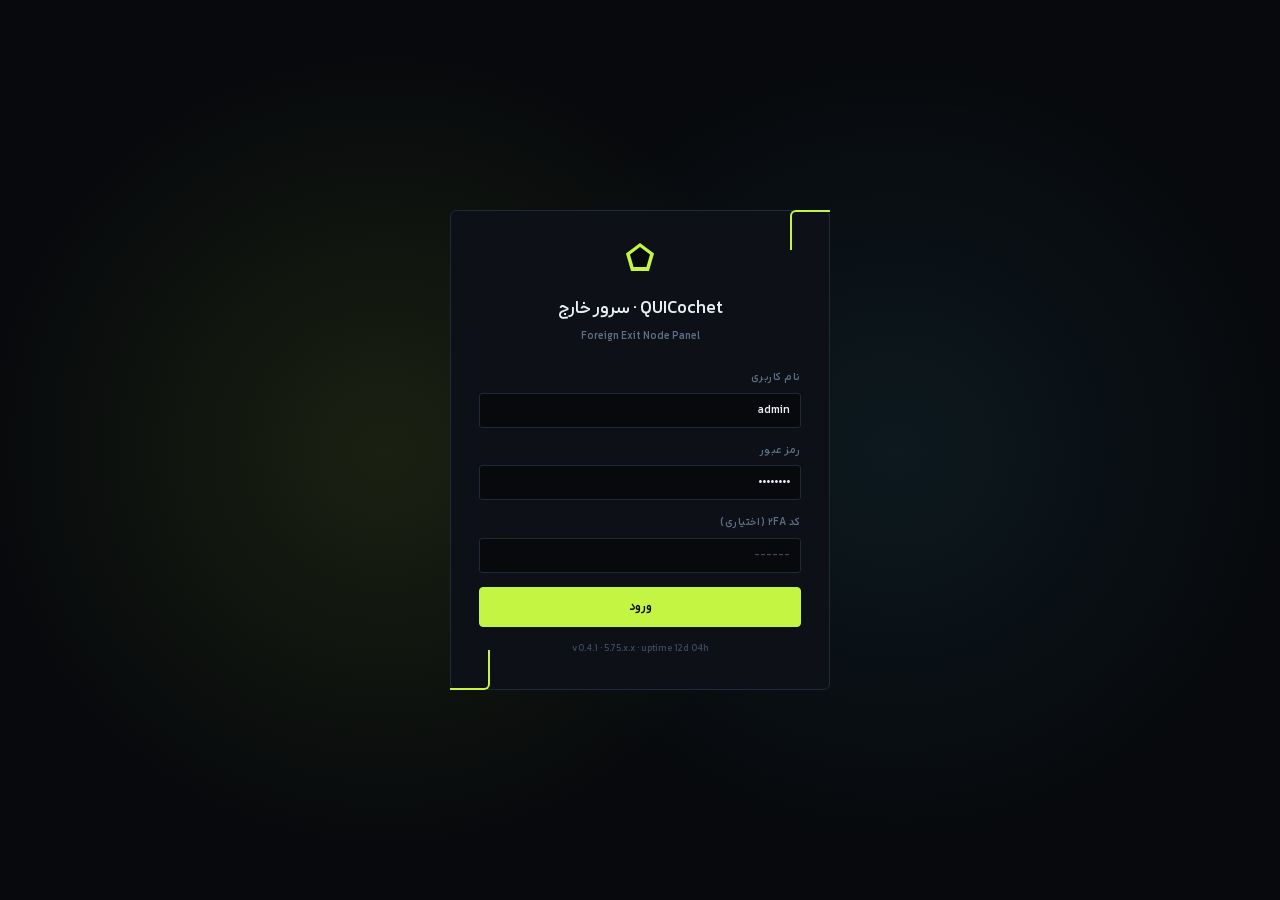
<file: web/server-panel.html>
<!DOCTYPE html>
<html lang="fa" dir="rtl">
<head>
<meta charset="UTF-8">
<meta name="viewport" content="width=device-width, initial-scale=1.0">
<title>QUICochet · پنل سرور خارج</title>
<link rel="stylesheet" href="panel-base.css">
</head>
<body>

<!-- ============ LOGIN ============ -->
<div class="login-shell" id="login">
  <div class="login-card">
    <div class="login-logo"><div class="logo-mark"></div></div>
    <div class="login-title">QUICochet · سرور خارج</div>
    <div class="login-sub">Foreign Exit Node Panel</div>
    <div class="field">
      <label class="field-label">نام کاربری</label>
      <input class="input" id="login-user" value="admin"/>
    </div>
    <div class="field">
      <label class="field-label">رمز عبور</label>
      <input class="input" id="login-pass" type="password" value="••••••••"/>
    </div>
    <div class="field">
      <label class="field-label">کد ۲FA (اختیاری)</label>
      <input class="input" placeholder="------" maxlength="6"/>
    </div>
    <button class="btn primary" id="login-btn" style="width:100%;justify-content:center;padding:10px">ورود</button>
    <div class="text-faint mono mt-3" style="font-size:10px;text-align:center">v0.4.1 · 5.75.x.x · uptime 12d 04h</div>
  </div>
</div>

<div class="app">
  <!-- ============ TOP BAR ============ -->
  <div class="topbar">
    <div class="logo">
      <div class="logo-mark"></div>
      <div class="logo-text">QUIC<span>ochet</span></div>
    </div>
    <div class="topbar-divider"></div>
    <div class="breadcrumb">سرور خارج / <b id="bc-page">داشبورد</b></div>
    <div class="topbar-spacer"></div>
    <div class="topbar-status">
      <div class="status-pill"><div class="status-dot"></div><span>تونل وصل</span></div>
      <div class="status-pill"><span class="text-faint">RTT</span><b>۳۸ms</b></div>
      <div class="status-pill"><span class="text-faint">LOSS</span><b>۰.۰۲٪</b></div>
      <div class="status-pill"><span class="text-faint">آپتایم</span><b>۱۲d ۰۴h</b></div>
      <div class="user-chip"><div class="user-avatar">A</div><span class="mono" style="font-size:11px">admin</span></div>
    </div>
  </div>

  <!-- ============ SIDEBAR ============ -->
  <div class="sidebar">
    <div class="sidebar-block">
      <div class="server-pill">
        <div class="server-pill-flag flag-de"></div>
        <div class="server-pill-info">
          <div class="server-pill-name">FRA-Edge-01</div>
          <div class="server-pill-ip">5.75.182.40</div>
        </div>
        <div class="status-dot"></div>
      </div>
      <div class="server-pill">
        <div class="server-pill-flag flag-ir"></div>
        <div class="server-pill-info">
          <div class="server-pill-name">TEH-Relay-01</div>
          <div class="server-pill-ip">185.x.x.x</div>
        </div>
        <div class="status-dot"></div>
      </div>
    </div>

    <div class="sidebar-block">
      <div class="sidebar-block-title">اصلی</div>
      <div class="nav-item active" data-page="dashboard">
        <svg class="nav-icon" viewBox="0 0 16 16" fill="currentColor"><rect x="1" y="1" width="6" height="6" rx="1"/><rect x="9" y="1" width="6" height="6" rx="1"/><rect x="1" y="9" width="6" height="6" rx="1"/><rect x="9" y="9" width="6" height="6" rx="1"/></svg>
        <span>داشبورد</span>
        <span class="nav-badge live">LIVE</span>
      </div>
      <div class="nav-item" data-page="tunnel">
        <svg class="nav-icon" viewBox="0 0 16 16" fill="none" stroke="currentColor" stroke-width="1.5"><circle cx="3" cy="8" r="2"/><circle cx="13" cy="8" r="2"/><path d="M5 8h6"/></svg>
        <span>سرور تونل</span>
      </div>
      <div class="nav-item" data-page="iran">
        <svg class="nav-icon" viewBox="0 0 16 16" fill="none" stroke="currentColor" stroke-width="1.5"><circle cx="8" cy="8" r="6"/><path d="M2 8h12M8 2v12"/></svg>
        <span>سرور ایران</span>
        <span class="nav-badge live">۲</span>
      </div>
    </div>

    <div class="sidebar-block">
      <div class="sidebar-block-title">پروکسی</div>
      <div class="nav-item" data-page="inbounds">
        <svg class="nav-icon" viewBox="0 0 16 16" fill="none" stroke="currentColor" stroke-width="1.5"><path d="M2 4l6 4 6-4M2 8l6 4 6-4"/></svg>
        <span>Inbound های Xray</span>
        <span class="nav-badge">۷</span>
      </div>
      <div class="nav-item" data-page="users">
        <svg class="nav-icon" viewBox="0 0 16 16" fill="none" stroke="currentColor" stroke-width="1.5"><circle cx="8" cy="5" r="3"/><path d="M2 14c0-3 3-5 6-5s6 2 6 5"/></svg>
        <span>کاربران</span>
        <span class="nav-badge">۴۲</span>
      </div>
      <div class="nav-item" data-page="subscription">
        <svg class="nav-icon" viewBox="0 0 16 16" fill="none" stroke="currentColor" stroke-width="1.5"><rect x="2" y="3" width="12" height="10" rx="1"/><path d="M2 6h12M5 9h2M5 11h4"/></svg>
        <span>اشتراک‌ها</span>
      </div>
      <div class="nav-item" data-page="routing">
        <svg class="nav-icon" viewBox="0 0 16 16" fill="none" stroke="currentColor" stroke-width="1.5"><path d="M3 3v3a3 3 0 003 3h4a3 3 0 013 3v1"/></svg>
        <span>روتینگ</span>
      </div>
    </div>

    <div class="sidebar-block">
      <div class="sidebar-block-title">عملیات</div>
      <div class="nav-item" data-page="logs">
        <svg class="nav-icon" viewBox="0 0 16 16" fill="none" stroke="currentColor" stroke-width="1.5"><rect x="2" y="2" width="12" height="12" rx="1"/><path d="M5 6h6M5 9h6M5 12h3"/></svg>
        <span>لاگ‌ها</span>
      </div>
      <div class="nav-item" data-page="metrics">
        <svg class="nav-icon" viewBox="0 0 16 16" fill="none" stroke="currentColor" stroke-width="1.5"><path d="M2 14V2M2 14h12M5 11l3-4 2 2 4-5"/></svg>
        <span>متریک‌ها</span>
      </div>
      <div class="nav-item" data-page="bench">
        <svg class="nav-icon" viewBox="0 0 16 16" fill="none" stroke="currentColor" stroke-width="1.5"><circle cx="8" cy="8" r="2"/><path d="M8 2v4M8 14v-2M2 8h4M14 8h-2"/></svg>
        <span>بنچمارک</span>
      </div>
    </div>

    <div class="sidebar-block">
      <div class="sidebar-block-title">سیستم</div>
      <div class="nav-item" data-page="security">
        <svg class="nav-icon" viewBox="0 0 16 16" fill="none" stroke="currentColor" stroke-width="1.5"><path d="M8 1l6 3v5c0 4-3 6-6 7-3-1-6-3-6-7V4l6-3z"/></svg>
        <span>امنیت</span>
      </div>
      <div class="nav-item" data-page="backups">
        <svg class="nav-icon" viewBox="0 0 16 16" fill="none" stroke="currentColor" stroke-width="1.5"><rect x="2" y="3" width="12" height="10" rx="1"/><path d="M2 7h12M6 10h4"/></svg>
        <span>پشتیبان‌گیری</span>
      </div>
      <div class="nav-item" data-page="notifications">
        <svg class="nav-icon" viewBox="0 0 16 16" fill="none" stroke="currentColor" stroke-width="1.5"><path d="M3 6a5 5 0 0110 0v3l1 2H2l1-2V6zM6 13a2 2 0 004 0"/></svg>
        <span>اطلاع‌رسانی</span>
      </div>
      <div class="nav-item" data-page="settings">
        <svg class="nav-icon" viewBox="0 0 16 16" fill="none" stroke="currentColor" stroke-width="1.5"><circle cx="8" cy="8" r="2"/><path d="M8 1v3M8 12v3M1 8h3M12 8h3"/></svg>
        <span>تنظیمات</span>
      </div>
    </div>
  </div>

  <!-- ============ MAIN ============ -->
  <div class="main">
    <div class="main-inner">

      <!-- ===== DASHBOARD ===== -->
      <div class="page active" data-page="dashboard">
        <div class="page-header">
          <div>
            <div class="page-title">داشبورد عملیات</div>
            <div class="page-subtitle">$ status --realtime --both-ends</div>
          </div>
          <div class="page-actions">
            <button class="btn ghost btn-sm">رفرش</button>
            <button class="btn">توقف تونل</button>
            <button class="btn primary">اعمال تغییرات</button>
          </div>
        </div>

        <div class="stats-grid">
          <div class="stat-card">
            <div class="stat-label">↑ Upload</div>
            <div class="stat-value" id="stat-up">۴۱۲.۷<span class="stat-value-unit">Mbps</span></div>
            <div class="stat-trend">▲ ۸.۲٪ نسبت به ۵ دقیقه قبل</div>
          </div>
          <div class="stat-card cyan">
            <div class="stat-label">↓ Download</div>
            <div class="stat-value" id="stat-down">۳۸۷.۴<span class="stat-value-unit">Mbps</span></div>
            <div class="stat-trend">▲ ۴.۱٪ نسبت به ۵ دقیقه قبل</div>
          </div>
          <div class="stat-card magenta">
            <div class="stat-label">نشست‌های فعال</div>
            <div class="stat-value">۱,۲۴۷</div>
            <div class="stat-trend neutral">۴۲ کاربر آنلاین</div>
          </div>
          <div class="stat-card orange">
            <div class="stat-label">Packet Loss</div>
            <div class="stat-value">۰.۰۲<span class="stat-value-unit">%</span></div>
            <div class="stat-trend">FEC جبران: ۸۴ پکت</div>
          </div>
        </div>

        <div class="row c-2-1">
          <div class="panel">
            <div class="panel-header">
              <div class="panel-title"><div class="panel-title-dot"></div>نمودار پهنای‌باند · ۶۰s</div>
              <div class="panel-actions">
                <div class="chip-group" data-toggle-group>
                  <div class="chip active">۶۰s</div>
                  <div class="chip">۵m</div>
                  <div class="chip">۱h</div>
                  <div class="chip">۲۴h</div>
                </div>
              </div>
            </div>
            <div class="panel-body no-pad">
              <div class="chart-wrapper">
                <svg class="chart-svg" viewBox="0 0 600 200" preserveAspectRatio="none">
                  <defs>
                    <linearGradient id="grad-up" x1="0" y1="0" x2="0" y2="1">
                      <stop offset="0%" stop-color="#c4f542" stop-opacity="0.4"/>
                      <stop offset="100%" stop-color="#c4f542" stop-opacity="0"/>
                    </linearGradient>
                    <linearGradient id="grad-dn" x1="0" y1="0" x2="0" y2="1">
                      <stop offset="0%" stop-color="#4dd4ff" stop-opacity="0.3"/>
                      <stop offset="100%" stop-color="#4dd4ff" stop-opacity="0"/>
                    </linearGradient>
                  </defs>
                  <g stroke="#1f2937" stroke-width="0.5">
                    <line x1="0" y1="40" x2="600" y2="40"/>
                    <line x1="0" y1="80" x2="600" y2="80"/>
                    <line x1="0" y1="120" x2="600" y2="120"/>
                    <line x1="0" y1="160" x2="600" y2="160"/>
                  </g>
                  <path d="M0,120 L40,90 L80,80 L120,85 L160,55 L200,50 L240,55 L280,35 L320,30 L360,25 L400,30 L440,40 L480,35 L520,30 L560,25 L600,20 L600,200 L0,200 Z" fill="url(#grad-up)" stroke="#c4f542" stroke-width="1.5"/>
                  <path d="M0,140 L40,125 L80,115 L120,120 L160,90 L200,85 L240,90 L280,70 L320,65 L360,60 L400,60 L440,70 L480,65 L520,60 L560,55 L600,50 L600,200 L0,200 Z" fill="url(#grad-dn)" stroke="#4dd4ff" stroke-width="1.5"/>
                  <g fill="#3a475c" font-family="monospace" font-size="9">
                    <text x="6" y="44">500M</text>
                    <text x="6" y="84">375M</text>
                    <text x="6" y="124">250M</text>
                    <text x="6" y="164">125M</text>
                  </g>
                </svg>
              </div>
              <div class="chart-legend">
                <div class="legend-item"><div class="legend-swatch" style="background:#c4f542"></div><span>↑ Upload</span><b class="text-acid">۴۱۲.۷ Mbps</b></div>
                <div class="legend-item"><div class="legend-swatch" style="background:#4dd4ff"></div><span>↓ Download</span><b class="text-cyan">۳۸۷.۴ Mbps</b></div>
                <div class="legend-item" style="margin-right:auto"><span class="text-faint">peak: ۴۸۷ / ۴۶۲</span></div>
              </div>
            </div>
          </div>

          <div class="panel">
            <div class="panel-header"><div class="panel-title"><div class="panel-title-dot" style="background:var(--cyan)"></div>مشخصات تونل</div></div>
            <div class="panel-body no-pad">
              <div class="spec-grid">
                <div class="spec"><div class="spec-key">Transport</div><div class="spec-val">UDP+spoof</div></div>
                <div class="spec"><div class="spec-key">Obfuscation</div><div class="spec-val text-acid">standard</div></div>
                <div class="spec"><div class="spec-key">Cipher</div><div class="spec-val">ChaCha20</div></div>
                <div class="spec"><div class="spec-key">CC</div><div class="spec-val">BBR v1</div></div>
                <div class="spec"><div class="spec-key">Pool</div><div class="spec-val">۸ conn</div></div>
                <div class="spec"><div class="spec-key">MTU</div><div class="spec-val">۱۴۰۰</div></div>
                <div class="spec"><div class="spec-key">Pacing</div><div class="spec-val">۴۵۰Mbps</div></div>
                <div class="spec"><div class="spec-key">Spoof IPs</div><div class="spec-val">۱۲</div></div>
              </div>
              <div style="padding:12px 14px;border-top:1px solid var(--line)">
                <div class="text-faint mono mb-2" style="font-size:10px;text-transform:uppercase">منابع سرور</div>
                <div class="progress"><span class="progress-label">CPU</span><div class="progress-bar"><div class="progress-fill" style="width:34%"></div></div><span class="progress-value">۳۴٪</span></div>
                <div class="progress"><span class="progress-label">RAM</span><div class="progress-bar"><div class="progress-fill cyan" style="width:18%"></div></div><span class="progress-value cyan">۱.۴G</span></div>
                <div class="progress"><span class="progress-label">DISK</span><div class="progress-bar"><div class="progress-fill orange" style="width:42%"></div></div><span class="progress-value" style="color:var(--orange)">۴۲٪</span></div>
                <div class="progress"><span class="progress-label">NET</span><div class="progress-bar"><div class="progress-fill" style="width:82%"></div></div><span class="progress-value">۸۲٪</span></div>
              </div>
            </div>
          </div>
        </div>

        <div class="row c-2">
          <div class="panel">
            <div class="panel-header"><div class="panel-title"><div class="panel-title-dot" style="background:var(--magenta)"></div>نشست‌های اخیر</div></div>
            <div class="panel-body no-pad">
              <div class="table-wrapper">
                <table class="table">
                  <thead><tr><th>کاربر</th><th>Inbound</th><th>↑↓</th><th>RTT</th><th>وضعیت</th></tr></thead>
                  <tbody>
                    <tr><td class="text">parsa@home</td><td>vless-tcp:443</td><td>۴.۲/۱۸.۷ MB</td><td>۴۲ms</td><td><span class="pill green">live</span></td></tr>
                    <tr><td class="text">laptop_iran</td><td>vless-tcp:443</td><td>۱.۱/۷.۲ MB</td><td>۵۶ms</td><td><span class="pill green">live</span></td></tr>
                    <tr><td class="text">phone_4g</td><td>vless-ws:8080</td><td>۰.۴/۲.۱ MB</td><td>۸۹ms</td><td><span class="pill yellow">slow</span></td></tr>
                    <tr><td class="text">desktop_b</td><td>vless-tcp:443</td><td>۱۲.۴/۴۴.۸ MB</td><td>۳۸ms</td><td><span class="pill green">live</span></td></tr>
                    <tr><td class="text">family_pc</td><td>vless-tcp:443</td><td>۳.۱/۱۴.۲ MB</td><td>۴۰ms</td><td><span class="pill green">live</span></td></tr>
                    <tr><td class="text">work_macbook</td><td>reality:8443</td><td>۸.۴/۲۲.۲ MB</td><td>۴۱ms</td><td><span class="pill green">live</span></td></tr>
                  </tbody>
                </table>
              </div>
            </div>
          </div>

          <div class="panel">
            <div class="panel-header">
              <div class="panel-title"><div class="panel-title-dot" style="background:var(--green)"></div>لاگ زنده · تونل</div>
              <div class="panel-actions">
                <div class="chip-group" data-toggle-group>
                  <div class="chip active">all</div>
                  <div class="chip">warn</div>
                  <div class="chip">err</div>
                </div>
              </div>
            </div>
            <div class="panel-body no-pad">
              <div class="log-viewer" id="dash-log">
                <div class="log-line"><span class="log-time">14:23:01</span><span class="log-level info">INFO</span><span>tunnel established · peer=185.x.x.x · rtt=38ms</span></div>
                <div class="log-line"><span class="log-time">14:23:02</span><span class="log-level ok">OK</span><span>quic handshake · cert pinned · ChaCha20-Poly1305</span></div>
                <div class="log-line"><span class="log-time">14:23:02</span><span class="log-level info">INFO</span><span>obfuscator · mode=standard · padding=64-1400</span></div>
                <div class="log-line"><span class="log-time">14:23:03</span><span class="log-level info">INFO</span><span>spoof-pool loaded · 12 ipv4 sources</span></div>
                <div class="log-line"><span class="log-time">14:23:04</span><span class="log-level ok">OK</span><span>xray-core started · pid=14782 · inbounds=7</span></div>
                <div class="log-line"><span class="log-time">14:23:08</span><span class="log-level info">INFO</span><span>iran-agent connected · v1.4.2</span></div>
                <div class="log-line"><span class="log-time">14:24:11</span><span class="log-level warn">WARN</span><span>jitter spike · 12ms→47ms · adapting buffer</span></div>
                <div class="log-line"><span class="log-time">14:24:12</span><span class="log-level info">INFO</span><span>FEC recovered 3 packets · seq=44218-44220</span></div>
                <div class="log-line"><span class="log-time">14:25:33</span><span class="log-level ok">OK</span><span>session · user=parsa@home · stream=0x4a2e</span></div>
                <div class="log-line"><span class="log-time">14:26:01</span><span class="log-level info">INFO</span><span>config sync · iran outbounds · 7 entries</span></div>
              </div>
            </div>
          </div>
        </div>
      </div>

      <!-- ===== TUNNEL ===== -->
      <div class="page" data-page="tunnel">
        <div class="page-header">
          <div>
            <div class="page-title">پیکربندی سرور تونل</div>
            <div class="page-subtitle">$ tunnel.config --edit --validate</div>
          </div>
          <div class="page-actions">
            <button class="btn ghost btn-sm">دانلود JSON</button>
            <button class="btn">تست اتصال</button>
            <button class="btn primary">ذخیره و ری‌استارت</button>
          </div>
        </div>

        <div class="tabs" data-tabs="tn-tabs">
          <div class="tab active" data-tab="tn-net">شبکه</div>
          <div class="tab" data-tab="tn-spoof">اسپوف</div>
          <div class="tab" data-tab="tn-crypto">رمزنگاری</div>
          <div class="tab" data-tab="tn-obfus">Obfuscation</div>
          <div class="tab" data-tab="tn-quic">QUIC</div>
          <div class="tab" data-tab="tn-perf">عملکرد</div>
          <div class="tab" data-tab="tn-failover">Failover</div>
        </div>

        <div class="tab-panel active" data-tab="tn-net">
          <div class="row c-2-1">
            <div class="panel">
              <div class="panel-header"><div class="panel-title"><div class="panel-title-dot"></div>پارامترهای شبکه</div></div>
              <div class="panel-body">
                <div class="field">
                  <label class="field-label">نوع ترنسپورت</label>
                  <div class="chip-group" data-toggle-group>
                    <div class="chip active">UDP</div>
                    <div class="chip">ICMP</div>
                    <div class="chip">RAW</div>
                    <div class="chip">SYN+UDP</div>
                  </div>
                  <div class="field-help">UDP پیش‌فرض و سریع‌ترینه. ICMP برای دور زدن مسدودی UDP.</div>
                </div>
                <div class="field-row c-2">
                  <div class="field"><label class="field-label">آدرس IPv4 سرور خارج</label><input class="input" value="5.75.182.40"/></div>
                  <div class="field"><label class="field-label">پورت گوش دادن</label><input class="input" value="8443"/></div>
                </div>
                <div class="field-row c-2">
                  <div class="field"><label class="field-label">آدرس IPv6 (اختیاری)</label><input class="input" placeholder="::"/></div>
                  <div class="field"><label class="field-label">رابط شبکه</label><select class="select"><option>auto</option><option>eth0</option><option>ens3</option></select></div>
                </div>
                <div class="field"><label class="field-label">آدرس IP ایران (peer)</label><input class="input" value="185.0.0.0"/><div class="field-help">آدرس واقعی سرور ایران</div></div>
                <div class="field">
                  <label class="field-label">پروتکل ICMP (در حالت ICMP)</label>
                  <div class="chip-group" data-toggle-group>
                    <div class="chip active">echo (8)</div>
                    <div class="chip">reply (0)</div>
                  </div>
                </div>
                <div class="field"><label class="field-label">شماره پروتکل سفارشی (در RAW)</label><input class="input" value="253"/></div>
              </div>
            </div>

            <div class="panel">
              <div class="panel-header"><div class="panel-title"><div class="panel-title-dot" style="background:var(--cyan)"></div>سوئیچ‌های شبکه</div></div>
              <div class="panel-body">
                <div class="toggle-row"><div class="toggle-label"><div class="toggle-label-main">پشتیبانی IPv6</div><div class="toggle-label-sub">ipv6_enabled</div></div><div class="toggle on" data-toggle></div></div>
                <div class="toggle-row"><div class="toggle-label"><div class="toggle-label-main">پورت مبدأ تصادفی</div><div class="toggle-label-sub">randomize_src_port</div></div><div class="toggle" data-toggle></div></div>
                <div class="toggle-row"><div class="toggle-label"><div class="toggle-label-main">DNS از داخل تونل</div><div class="toggle-label-sub">tunneled_dns</div></div><div class="toggle on" data-toggle></div></div>
                <div class="toggle-row"><div class="toggle-label"><div class="toggle-label-main">ECN</div><div class="toggle-label-sub">Explicit Congestion Notification</div></div><div class="toggle on" data-toggle></div></div>
                <div class="toggle-row"><div class="toggle-label"><div class="toggle-label-main">TCP Fast Open</div><div class="toggle-label-sub">RFC 7413</div></div><div class="toggle on" data-toggle></div></div>
                <div class="toggle-row"><div class="toggle-label"><div class="toggle-label-main">SO_REUSEPORT</div><div class="toggle-label-sub">multi-threading socket</div></div><div class="toggle on" data-toggle></div></div>
                <div class="toggle-row"><div class="toggle-label"><div class="toggle-label-main">GSO/GRO</div><div class="toggle-label-sub">UDP segmentation offload</div></div><div class="toggle on" data-toggle></div></div>
              </div>
            </div>
          </div>
        </div>

        <div class="tab-panel" data-tab="tn-spoof">
          <div class="row c-2">
            <div class="panel">
              <div class="panel-header"><div class="panel-title"><div class="panel-title-dot"></div>استخر IP اسپوف خارج</div></div>
              <div class="panel-body">
                <div class="field"><label class="field-label">SOURCE_IP اولیه</label><input class="input" value="10.99.0.10"/></div>
                <div class="field">
                  <label class="field-label">استخر IPv4 (هر خط یک IP)</label>
                  <textarea class="textarea" style="min-height:140px">10.99.0.10
10.99.0.20
10.99.0.30
192.0.2.45
198.51.100.78
203.0.113.12</textarea>
                  <div class="field-help">هر پکت خروجی به‌صورت تصادفی از این لیست انتخاب می‌شه.</div>
                </div>
                <div class="field-row c-2">
                  <div class="field"><label class="field-label">دوره چرخش (دقیقه)</label><input class="input" value="10"/></div>
                  <div class="field"><label class="field-label">حالت چرخش</label><select class="select"><option>تصادفی به ازای پکت</option><option>round-robin</option><option>چرخش زمانی</option><option>ثابت</option></select></div>
                </div>
              </div>
            </div>

            <div class="panel">
              <div class="panel-header"><div class="panel-title"><div class="panel-title-dot" style="background:var(--cyan)"></div>peer (سرور ایران)</div></div>
              <div class="panel-body">
                <div class="field"><label class="field-label">PEER_SPOOF_IP اولیه</label><input class="input" value="10.99.0.11"/></div>
                <div class="field">
                  <label class="field-label">استخر peer</label>
                  <textarea class="textarea" style="min-height:140px">10.99.0.11
10.99.0.21
10.99.0.31
192.0.2.46
198.51.100.79</textarea>
                  <div class="field-help">باید با لیست source_ips طرف ایران یکسان باشه.</div>
                </div>
                <div class="field"><label class="field-label">CLIENT_REAL_IP</label><input class="input" value="185.0.0.0"/></div>
                <div class="toggle-row"><div class="toggle-label"><div class="toggle-label-main">چرخش خودکار IPها</div><div class="toggle-label-sub">auto_rotate_ips</div></div><div class="toggle on" data-toggle></div></div>
                <div class="toggle-row"><div class="toggle-label"><div class="toggle-label-main">اعتبارسنجی source در سرور</div><div class="toggle-label-sub">strict_source_validation</div></div><div class="toggle on" data-toggle></div></div>
              </div>
            </div>
          </div>
        </div>

        <div class="tab-panel" data-tab="tn-crypto">
          <div class="row c-2">
            <div class="panel">
              <div class="panel-header"><div class="panel-title"><div class="panel-title-dot"></div>کلیدهای X25519</div></div>
              <div class="panel-body">
                <div class="field">
                  <label class="field-label">کلید خصوصی (Base64)</label>
                  <div class="input-with-suffix"><input class="input" value="aGVsbG9wcml2YXRla2V5MzJieXRlcg==" readonly/><div class="input-suffix">کپی</div></div>
                  <div class="field-help">۳۲ بایت تصادفی. هرگز فاش نکن.</div>
                </div>
                <div class="field">
                  <label class="field-label">کلید عمومی peer</label>
                  <div class="input-with-suffix"><input class="input" value="cGVlcnB1YmtleVRPSXJhblNlcnZlcg=="/><div class="input-suffix">پیست</div></div>
                </div>
                <div class="field">
                  <label class="field-label">الگوریتم AEAD</label>
                  <div class="chip-group" data-toggle-group>
                    <div class="chip active">ChaCha20-Poly1305</div>
                    <div class="chip">AES-256-GCM</div>
                  </div>
                  <div class="field-help">ChaCha20 برای CPU بدون AES-NI. AES-GCM روی CPU جدید بهتر.</div>
                </div>
                <div class="flex gap-2">
                  <button class="btn">تولید کلید جدید</button>
                  <button class="btn ghost">دانلود زوج کلید</button>
                </div>
              </div>
            </div>

            <div class="panel">
              <div class="panel-header"><div class="panel-title"><div class="panel-title-dot" style="background:var(--cyan)"></div>گواهی TLS داخلی</div></div>
              <div class="panel-body">
                <div class="spec-grid cols-1">
                  <div class="spec"><div class="spec-key">روش</div><div class="spec-val">deterministic از shared secret</div></div>
                  <div class="spec"><div class="spec-key">SHA-256 محلی</div><div class="spec-val">a8:42:7c:f1:9d:2e:...:84:55</div></div>
                  <div class="spec"><div class="spec-key">SHA-256 peer</div><div class="spec-val">b9:1d:e0:8c:7f:33:...:91:a2</div></div>
                  <div class="spec"><div class="spec-key">CN/SAN</div><div class="spec-val">cdn.akamai.net</div></div>
                </div>
                <div class="toggle-row mt-3"><div class="toggle-label"><div class="toggle-label-main">TLS pinning اجباری</div><div class="toggle-label-sub">peer cert verification</div></div><div class="toggle on" data-toggle></div></div>
                <div class="toggle-row"><div class="toggle-label"><div class="toggle-label-main">Replay protection</div><div class="toggle-label-sub">window=2048 nonces</div></div><div class="toggle on" data-toggle></div></div>
                <div class="field mt-3"><label class="field-label">SAN جعلی</label><input class="input" value="cdn.akamai.net"/></div>
              </div>
            </div>
          </div>
        </div>

        <div class="tab-panel" data-tab="tn-obfus">
          <div class="row c-2">
            <div class="panel">
              <div class="panel-header"><div class="panel-title"><div class="panel-title-dot"></div>حالت ضد-DPI</div></div>
              <div class="panel-body">
                <div class="field">
                  <label class="field-label">حالت Obfuscation</label>
                  <div class="chip-group" data-toggle-group>
                    <div class="chip">none</div>
                    <div class="chip active">standard</div>
                    <div class="chip">paranoid</div>
                  </div>
                  <div class="field-help">standard: padding تصادفی + size binning. paranoid: + chaffing با نرخ ثابت.</div>
                </div>
                <div class="field-row c-2">
                  <div class="field"><label class="field-label">Padding min</label><input class="input" value="64"/></div>
                  <div class="field"><label class="field-label">Padding max</label><input class="input" value="1400"/></div>
                </div>
                <div class="field"><label class="field-label">سایزهای Bin</label><input class="input" value="64,128,256,512,1024,1400"/></div>
                <div class="field">
                  <label class="field-label">دوره Chaffing (paranoid)</label>
                  <div class="slider-row">
                    <input type="range" class="slider" min="10" max="500" value="50" data-slider/>
                    <div class="slider-value" data-suffix=" ms">۵۰ ms</div>
                  </div>
                </div>
              </div>
            </div>

            <div class="panel">
              <div class="panel-header"><div class="panel-title"><div class="panel-title-dot" style="background:var(--magenta)"></div>الگوهای ترافیک</div></div>
              <div class="panel-body">
                <div class="toggle-row"><div class="toggle-label"><div class="toggle-label-main">Jitter زمان‌بندی پکت</div><div class="toggle-label-sub">±۱۵ms ضد timing analysis</div></div><div class="toggle on" data-toggle></div></div>
                <div class="toggle-row"><div class="toggle-label"><div class="toggle-label-main">Decoy QUIC headers</div><div class="toggle-label-sub">شبیه‌سازی Initial packets</div></div><div class="toggle on" data-toggle></div></div>
                <div class="toggle-row"><div class="toggle-label"><div class="toggle-label-main">TLS ClientHello fingerprint</div><div class="toggle-label-sub">شبیه‌سازی Chrome/Firefox</div></div><div class="toggle on" data-toggle></div></div>
                <div class="field">
                  <label class="field-label">TLS Fingerprint</label>
                  <select class="select">
                    <option>chrome</option>
                    <option>firefox</option>
                    <option>safari</option>
                    <option>ios</option>
                    <option>android</option>
                    <option>random per session</option>
                  </select>
                </div>
                <div class="field"><label class="field-label">SNI ظاهری</label><input class="input" value="cdn.akamai.net"/></div>
                <div class="field"><label class="field-label">ALPN</label><input class="input" value="h3,h2"/></div>
              </div>
            </div>
          </div>
        </div>

        <div class="tab-panel" data-tab="tn-quic">
          <div class="row c-2">
            <div class="panel">
              <div class="panel-header"><div class="panel-title"><div class="panel-title-dot"></div>پارامترهای QUIC</div></div>
              <div class="panel-body">
                <div class="field">
                  <label class="field-label">Pool size</label>
                  <div class="slider-row">
                    <input type="range" class="slider" min="1" max="32" value="8" data-slider/>
                    <div class="slider-value">۸</div>
                  </div>
                  <div class="field-help">برای پایداری زیر فشار، ۸ خوبه. هر ۱۰۰ کاربر ۱ تا اضافه کن.</div>
                </div>
                <div class="field"><label class="field-label">Max Incoming Streams</label><input class="input" value="100000"/></div>
                <div class="field-row c-2">
                  <div class="field"><label class="field-label">Max Stream Window (B)</label><input class="input" value="33554432"/></div>
                  <div class="field"><label class="field-label">Max Conn Window (B)</label><input class="input" value="134217728"/></div>
                </div>
                <div class="field-row c-2">
                  <div class="field"><label class="field-label">Initial Stream Window</label><input class="input" value="2097152"/></div>
                  <div class="field"><label class="field-label">Initial Conn Window</label><input class="input" value="4194304"/></div>
                </div>
                <div class="field-row c-2">
                  <div class="field"><label class="field-label">Keep-alive (s)</label><input class="input" value="5"/></div>
                  <div class="field"><label class="field-label">Idle Timeout (s)</label><input class="input" value="30"/></div>
                </div>
                <div class="field"><label class="field-label">Stream Close Timeout</label><input class="input" value="10"/></div>
              </div>
            </div>

            <div class="panel">
              <div class="panel-header"><div class="panel-title"><div class="panel-title-dot" style="background:var(--cyan)"></div>Congestion Control</div></div>
              <div class="panel-body">
                <div class="field">
                  <label class="field-label">الگوریتم</label>
                  <div class="chip-group" data-toggle-group>
                    <div class="chip">CUBIC</div>
                    <div class="chip active">BBR v1</div>
                    <div class="chip">Reno</div>
                  </div>
                </div>
                <div class="field">
                  <label class="field-label">آستانه packet reorder</label>
                  <div class="slider-row">
                    <input type="range" class="slider" min="3" max="64" value="32" data-slider/>
                    <div class="slider-value">۳۲</div>
                  </div>
                  <div class="field-help">پچ این پروژه — بالاتر برای WAN با jitter</div>
                </div>
                <div class="field">
                  <label class="field-label">Probe BW (BBR)</label>
                  <select class="select"><option>auto</option><option>aggressive</option><option>conservative</option></select>
                </div>
                <div class="toggle-row"><div class="toggle-label"><div class="toggle-label-main">qlog</div><div class="toggle-label-sub">لاگ پروتکل برای دیباگ</div></div><div class="toggle" data-toggle></div></div>
                <div class="toggle-row"><div class="toggle-label"><div class="toggle-label-main">0-RTT</div><div class="toggle-label-sub">حذف RTT اول</div></div><div class="toggle on" data-toggle></div></div>
                <div class="toggle-row"><div class="toggle-label"><div class="toggle-label-main">Multi-path QUIC</div><div class="toggle-label-sub">آزمایشی</div></div><div class="toggle" data-toggle></div></div>
              </div>
            </div>
          </div>
        </div>

        <div class="tab-panel" data-tab="tn-perf">
          <div class="row c-2">
            <div class="panel">
              <div class="panel-header"><div class="panel-title"><div class="panel-title-dot"></div>عملکرد و پایداری <span class="text-acid mono" style="font-size:10px">(کلیدی)</span></div></div>
              <div class="panel-body">
                <div class="field">
                  <label class="field-label">Pacing Rate (Mbps) <span class="text-acid">★</span></label>
                  <div class="slider-row">
                    <input type="range" class="slider" min="0" max="1000" value="450" data-slider/>
                    <div class="slider-value" data-suffix=" Mbps">۴۵۰ Mbps</div>
                  </div>
                  <div class="field-help">۱۰٪ پایین‌تر از پهنای واقعی (۵۰۰Mbps→۴۵۰).</div>
                </div>
                <div class="field">
                  <label class="field-label">MTU</label>
                  <div class="slider-row">
                    <input type="range" class="slider" min="1200" max="1500" value="1400" data-slider/>
                    <div class="slider-value">۱۴۰۰</div>
                  </div>
                </div>
                <div class="field-row c-2">
                  <div class="field">
                    <label class="field-label">Read Buffer</label>
                    <div class="slider-row">
                      <input type="range" class="slider" min="4" max="128" value="32" data-slider/>
                      <div class="slider-value" data-suffix=" MB">۳۲ MB</div>
                    </div>
                  </div>
                  <div class="field">
                    <label class="field-label">Write Buffer</label>
                    <div class="slider-row">
                      <input type="range" class="slider" min="4" max="128" value="32" data-slider/>
                      <div class="slider-value" data-suffix=" MB">۳۲ MB</div>
                    </div>
                  </div>
                </div>
                <div class="field">
                  <label class="field-label">Jitter Buffer</label>
                  <div class="chip-group" data-toggle-group>
                    <div class="chip active">Auto</div>
                    <div class="chip">Off</div>
                    <div class="chip">5ms</div>
                    <div class="chip">20ms</div>
                    <div class="chip">50ms</div>
                  </div>
                </div>
                <div class="field-row c-2">
                  <div class="field"><label class="field-label">Worker threads</label><input class="input" value="auto"/></div>
                  <div class="field"><label class="field-label">CPU affinity</label><input class="input" value="0,1,2,3"/></div>
                </div>
                <div class="toggle-row"><div class="toggle-label"><div class="toggle-label-main">SO_BUSY_POLL</div><div class="toggle-label-sub">CPU بیشتر، latency کمتر</div></div><div class="toggle" data-toggle></div></div>
              </div>
            </div>

            <div class="panel">
              <div class="panel-header"><div class="panel-title"><div class="panel-title-dot" style="background:var(--orange)"></div>System tuning (sysctl)</div></div>
              <div class="panel-body">
                <div class="field-help mb-3">روی <span class="mono">/etc/sysctl.d/99-quiccochet.conf</span> اعمال می‌شه.</div>
                <div class="spec-grid cols-1">
                  <div class="spec"><div class="spec-key">net.core.rmem_max</div><div class="spec-val text-acid">134217728</div></div>
                  <div class="spec"><div class="spec-key">net.core.wmem_max</div><div class="spec-val text-acid">134217728</div></div>
                  <div class="spec"><div class="spec-key">net.core.netdev_max_backlog</div><div class="spec-val text-acid">30000</div></div>
                  <div class="spec"><div class="spec-key">net.core.default_qdisc</div><div class="spec-val text-acid">fq</div></div>
                  <div class="spec"><div class="spec-key">net.ipv4.tcp_congestion_control</div><div class="spec-val text-acid">bbr</div></div>
                  <div class="spec"><div class="spec-key">net.ipv4.udp_mem</div><div class="spec-val text-acid">102400 873800 134217728</div></div>
                </div>
                <div class="flex gap-2 mt-3">
                  <button class="btn primary btn-sm">apply</button>
                  <button class="btn ghost btn-sm">ویرایش</button>
                  <button class="btn ghost btn-sm">restore</button>
                </div>
              </div>
            </div>
          </div>
        </div>

        <div class="tab-panel" data-tab="tn-failover">
          <div class="row c-2-1">
            <div class="panel">
              <div class="panel-header"><div class="panel-title"><div class="panel-title-dot"></div>سیاست Failover</div></div>
              <div class="panel-body">
                <div class="toggle-row"><div class="toggle-label"><div class="toggle-label-main">Failover ترنسپورت خودکار</div><div class="toggle-label-sub">UDP→ICMP در صورت شکست</div></div><div class="toggle on" data-toggle></div></div>
                <div class="field"><label class="field-label">ترتیب Failover</label><input class="input" value="udp → syn_udp → icmp → raw"/></div>
                <div class="field-row c-2">
                  <div class="field"><label class="field-label">آستانه (loss%)</label><input class="input" value="5"/></div>
                  <div class="field"><label class="field-label">Hold-down (s)</label><input class="input" value="60"/></div>
                </div>
                <div class="field">
                  <label class="field-label">Health-check interval</label>
                  <div class="slider-row">
                    <input type="range" class="slider" min="1" max="60" value="5" data-slider/>
                    <div class="slider-value" data-suffix=" s">۵ s</div>
                  </div>
                </div>
                <div class="toggle-row"><div class="toggle-label"><div class="toggle-label-main">Reconnect خودکار</div><div class="toggle-label-sub">با backoff تلاش</div></div><div class="toggle on" data-toggle></div></div>
                <div class="field-row c-2">
                  <div class="field"><label class="field-label">Backoff اولیه (ms)</label><input class="input" value="500"/></div>
                  <div class="field"><label class="field-label">Backoff حداکثر (ms)</label><input class="input" value="30000"/></div>
                </div>
              </div>
            </div>
            <div class="panel">
              <div class="panel-header"><div class="panel-title"><div class="panel-title-dot" style="background:var(--green)"></div>وضعیت اخیر</div></div>
              <div class="panel-body">
                <div class="spec-grid cols-1">
                  <div class="spec"><div class="spec-key">ترنسپورت فعلی</div><div class="spec-val text-acid">UDP</div></div>
                  <div class="spec"><div class="spec-key">آخرین failover</div><div class="spec-val">۲ روز قبل</div></div>
                  <div class="spec"><div class="spec-key">تعداد failover (۳۰d)</div><div class="spec-val">۳</div></div>
                  <div class="spec"><div class="spec-key">میانگین زمان بازگشت</div><div class="spec-val">۱۸ ثانیه</div></div>
                </div>
              </div>
            </div>
          </div>
        </div>

        <div class="panel mt-4">
          <div class="panel-header"><div class="panel-title"><div class="panel-title-dot" style="background:var(--orange)"></div>پیش‌نمایش JSON</div></div>
          <div class="panel-body no-pad">
<pre class="code"><span class="b">{</span>
  <span class="k">"mode"</span>: <span class="s">"server"</span>,
  <span class="k">"transport"</span>: <span class="b">{</span> <span class="k">"type"</span>: <span class="s">"udp"</span> <span class="b">}</span>,
  <span class="k">"listen_port"</span>: <span class="n">8443</span>,
  <span class="k">"spoof"</span>: <span class="b">{</span>
    <span class="k">"source_ips"</span>: <span class="b">[</span><span class="s">"10.99.0.10"</span>, <span class="s">"10.99.0.20"</span><span class="b">]</span>,
    <span class="k">"peer_spoof_ips"</span>: <span class="b">[</span><span class="s">"10.99.0.11"</span>, <span class="s">"10.99.0.21"</span><span class="b">]</span>,
    <span class="k">"client_real_ip"</span>: <span class="s">"185.0.0.0"</span>
  <span class="b">}</span>,
  <span class="k">"performance"</span>: <span class="b">{</span> <span class="k">"pacing_rate_mbps"</span>: <span class="n">450</span>, <span class="k">"mtu"</span>: <span class="n">1400</span> <span class="b">}</span>,
  <span class="k">"quic"</span>: <span class="b">{</span> <span class="k">"pool_size"</span>: <span class="n">8</span>, <span class="k">"congestion_control"</span>: <span class="s">"bbr"</span> <span class="b">}</span>,
  <span class="k">"obfuscation"</span>: <span class="b">{</span> <span class="k">"enabled"</span>: <span class="n">true</span>, <span class="k">"mode"</span>: <span class="s">"standard"</span> <span class="b">}</span>
<span class="b">}</span></pre>
          </div>
        </div>
      </div>

      <!-- ===== IRAN SERVER ===== -->
      <div class="page" data-page="iran">
        <div class="page-header">
          <div>
            <div class="page-title">سرور ایران (نمای فقط‌خواندنی)</div>
            <div class="page-subtitle">$ iran-link --readonly · پیکربندی از پنل ایران انجام بشه</div>
          </div>
          <div class="page-actions">
            <button class="btn ghost btn-sm">باز کردن پنل ایران</button>
            <button class="btn">پینگ تست</button>
            <button class="btn primary">Push کلیدها</button>
          </div>
        </div>

        <div class="stats-grid">
          <div class="stat-card green"><div class="stat-label">وضعیت Agent</div><div class="stat-value" style="color:var(--green);font-size:18px">CONNECTED</div><div class="stat-trend">v1.4.2 · ping=۴۲ms</div></div>
          <div class="stat-card cyan"><div class="stat-label">CPU ایران</div><div class="stat-value">۲۸<span class="stat-value-unit">%</span></div></div>
          <div class="stat-card magenta"><div class="stat-label">RAM ایران</div><div class="stat-value">۲.۱<span class="stat-value-unit">/8 GB</span></div></div>
          <div class="stat-card orange"><div class="stat-label">Port Forward فعال</div><div class="stat-value">۷</div></div>
        </div>

        <div class="panel mb-3">
          <div class="panel-header">
            <div class="panel-title"><div class="panel-title-dot"></div>قوانین Port Forward (همگام)</div>
            <div class="panel-actions">
              <button class="btn ghost btn-sm">رفرش</button>
              <button class="btn primary btn-sm">Sync همه</button>
            </div>
          </div>
          <div class="panel-body no-pad">
            <div class="table-wrapper">
              <table class="table">
                <thead><tr><th>پورت ایران</th><th>پروتکل</th><th>هدف خارج</th><th>ترافیک امروز</th><th>وضعیت</th></tr></thead>
                <tbody>
                  <tr><td>185.x.x.x:443</td><td>TCP</td><td>vless-tcp:127.0.0.1:8001</td><td>۱۸۴.۷ GB</td><td><span class="pill green">synced</span></td></tr>
                  <tr><td>185.x.x.x:8443</td><td>TCP</td><td>reality:127.0.0.1:8002</td><td>۴.۱ GB</td><td><span class="pill green">synced</span></td></tr>
                  <tr><td>185.x.x.x:8080</td><td>TCP</td><td>vless-ws:127.0.0.1:8003</td><td>۲۲.۴ GB</td><td><span class="pill green">synced</span></td></tr>
                  <tr><td>185.x.x.x:2053</td><td>TCP</td><td>vless-grpc:127.0.0.1:8004</td><td>۱.۸ GB</td><td><span class="pill green">synced</span></td></tr>
                  <tr><td>185.x.x.x:8444</td><td>TCP</td><td>trojan:127.0.0.1:8005</td><td>۰ B</td><td><span class="pill yellow">idle</span></td></tr>
                  <tr><td>185.x.x.x:51820</td><td>UDP</td><td>wireguard:127.0.0.1:8006</td><td>۱۲.۴ GB</td><td><span class="pill green">synced</span></td></tr>
                  <tr><td>185.x.x.x:8388</td><td>TCP</td><td>shadowsocks:127.0.0.1:8007</td><td>۲.۲ GB</td><td><span class="pill green">synced</span></td></tr>
                </tbody>
              </table>
            </div>
          </div>
        </div>

        <div class="row c-2">
          <div class="panel">
            <div class="panel-header"><div class="panel-title"><div class="panel-title-dot" style="background:var(--cyan)"></div>منابع سرور ایران</div></div>
            <div class="panel-body">
              <div class="progress"><span class="progress-label">CPU</span><div class="progress-bar"><div class="progress-fill" style="width:28%"></div></div><span class="progress-value">۲۸٪</span></div>
              <div class="progress"><span class="progress-label">RAM</span><div class="progress-bar"><div class="progress-fill cyan" style="width:26%"></div></div><span class="progress-value cyan">۲.۱G</span></div>
              <div class="progress"><span class="progress-label">DISK</span><div class="progress-bar"><div class="progress-fill orange" style="width:38%"></div></div><span class="progress-value" style="color:var(--orange)">۳۸٪</span></div>
              <div class="progress"><span class="progress-label">NET</span><div class="progress-bar"><div class="progress-fill" style="width:82%"></div></div><span class="progress-value">۸۲٪</span></div>
              <div class="divider"></div>
              <div class="spec-grid">
                <div class="spec"><div class="spec-key">Agent</div><div class="spec-val text-acid">v1.4.2</div></div>
                <div class="spec"><div class="spec-key">Kernel</div><div class="spec-val">6.1.0</div></div>
                <div class="spec"><div class="spec-key">Uptime</div><div class="spec-val">۱۸d</div></div>
                <div class="spec"><div class="spec-key">Last sync</div><div class="spec-val">۲۲s قبل</div></div>
              </div>
            </div>
          </div>
          <div class="panel">
            <div class="panel-header"><div class="panel-title"><div class="panel-title-dot" style="background:var(--magenta)"></div>عملیات سریع</div></div>
            <div class="panel-body">
              <div class="row c-2" style="margin-bottom:0">
                <button class="btn">ری‌استارت Agent</button>
                <button class="btn">پاک‌کردن لاگ</button>
                <button class="btn">Sync کلیدها</button>
                <button class="btn">آپدیت Agent</button>
                <button class="btn">Sysctl Tune</button>
                <button class="btn">UFW Status</button>
                <button class="btn">پشتیبان‌گیری</button>
                <button class="btn danger">قطع تونل</button>
              </div>
              <div class="divider"></div>
              <div class="text-faint mono" style="font-size:10px;text-transform:uppercase">پنل ایران</div>
              <div class="mt-2 mono" style="font-size:11px;color:var(--text-1)">
                http://185.x.x.x:9998<br/>
                <span class="text-faint">برای پورت‌فوروارد و کنترل سرور ایران مستقل</span>
              </div>
              <button class="btn cyan mt-3" style="width:100%;justify-content:center">باز کردن پنل ایران</button>
            </div>
          </div>
        </div>
      </div>

      <!-- ===== INBOUNDS ===== -->
      <div class="page" data-page="inbounds">
        <div class="page-header">
          <div>
            <div class="page-title">Inbound های Xray Core</div>
            <div class="page-subtitle">$ xray.inbound --list · هسته داخلی روی سرور خارج</div>
          </div>
          <div class="page-actions">
            <button class="btn ghost btn-sm">config.json</button>
            <button class="btn btn-sm">ری‌استارت Xray</button>
            <button class="btn primary" id="btn-add-inbound">+ Inbound جدید</button>
          </div>
        </div>

        <div class="stats-grid">
          <div class="stat-card"><div class="stat-label">Inbound فعال</div><div class="stat-value">۷</div></div>
          <div class="stat-card cyan"><div class="stat-label">پروتکل غالب</div><div class="stat-value" style="font-size:16px">VLESS-TCP</div></div>
          <div class="stat-card magenta"><div class="stat-label">Xray PID</div><div class="stat-value mono" style="font-size:18px">14782</div></div>
          <div class="stat-card orange"><div class="stat-label">آپتایم Xray</div><div class="stat-value">۹d</div></div>
        </div>

        <div class="panel">
          <div class="panel-header">
            <div class="panel-title"><div class="panel-title-dot"></div>لیست Inbound ها</div>
            <input class="input" placeholder="جستجو..." style="width:200px;font-size:11px"/>
          </div>
          <div class="panel-body no-pad">
            <div class="table-wrapper">
              <table class="table">
                <thead>
                  <tr><th><input type="checkbox" class="checkbox"/></th><th>TAG</th><th>پروتکل</th><th>پورت داخلی</th><th>پورت ایران</th><th>کاربر</th><th>ترافیک امروز</th><th>TLS</th><th>وضعیت</th><th></th></tr>
                </thead>
                <tbody>
                  <tr><td><input type="checkbox" class="checkbox"/></td><td>main-tcp</td><td><span class="pill cyan">VLESS-TCP</span></td><td>8001</td><td>443</td><td>۳۲</td><td>۱۸۴.۷ GB</td><td><span class="pill purple">REALITY</span></td><td><span class="pill green">running</span></td><td><a class="table-action">edit</a><a class="table-action">qr</a><a class="table-action danger">×</a></td></tr>
                  <tr><td><input type="checkbox" class="checkbox"/></td><td>fallback-ws</td><td><span class="pill cyan">VLESS-WS</span></td><td>8003</td><td>8080</td><td>۸</td><td>۲۲.۴ GB</td><td><span class="pill green">TLS</span></td><td><span class="pill green">running</span></td><td><a class="table-action">edit</a><a class="table-action">qr</a><a class="table-action danger">×</a></td></tr>
                  <tr><td><input type="checkbox" class="checkbox"/></td><td>reality-pri</td><td><span class="pill purple">VLESS-Reality</span></td><td>8002</td><td>8443</td><td>۲</td><td>۴.۱ GB</td><td><span class="pill purple">REALITY</span></td><td><span class="pill green">running</span></td><td><a class="table-action">edit</a><a class="table-action">qr</a><a class="table-action danger">×</a></td></tr>
                  <tr><td><input type="checkbox" class="checkbox"/></td><td>grpc-svc</td><td><span class="pill cyan">VLESS-gRPC</span></td><td>8004</td><td>2053</td><td>۱</td><td>۱.۸ GB</td><td><span class="pill green">TLS</span></td><td><span class="pill green">running</span></td><td><a class="table-action">edit</a><a class="table-action">qr</a><a class="table-action danger">×</a></td></tr>
                  <tr><td><input type="checkbox" class="checkbox"/></td><td>trojan-bk</td><td><span class="pill cyan">TROJAN</span></td><td>8005</td><td>8444</td><td>۰</td><td>۰ B</td><td><span class="pill green">TLS</span></td><td><span class="pill yellow">idle</span></td><td><a class="table-action">edit</a><a class="table-action">qr</a><a class="table-action danger">×</a></td></tr>
                  <tr><td><input type="checkbox" class="checkbox"/></td><td>ss-2022</td><td><span class="pill cyan">SS-2022</span></td><td>8007</td><td>8388</td><td>۱</td><td>۲.۲ GB</td><td><span class="pill gray">none</span></td><td><span class="pill green">running</span></td><td><a class="table-action">edit</a><a class="table-action">qr</a><a class="table-action danger">×</a></td></tr>
                  <tr><td><input type="checkbox" class="checkbox"/></td><td>vmess-fb</td><td><span class="pill cyan">VMESS</span></td><td>8008</td><td>2096</td><td>۰</td><td>۰ B</td><td><span class="pill green">TLS</span></td><td><span class="pill yellow">idle</span></td><td><a class="table-action">edit</a><a class="table-action">qr</a><a class="table-action danger">×</a></td></tr>
                </tbody>
              </table>
            </div>
          </div>
        </div>

        <div class="panel mt-3">
          <div class="panel-header"><div class="panel-title"><div class="panel-title-dot" style="background:var(--cyan)"></div>یادآوری معماری</div></div>
          <div class="panel-body">
            <div style="font-size:13px;line-height:1.8">
              هر Inbound روی <span class="mono text-acid">127.0.0.1:8001-8099</span> در سرور خارج گوش می‌ده. سرور ایران از طریق تونل ترافیک رو روی این پورت‌ها فوروارد می‌کنه. <b class="text-cyan">پورت ایران</b> همون پورتیه که کاربر بهش وصل می‌شه (مثلاً ۴۴۳)، و در سمت ایران به Inbound متناظر در خارج map می‌شه.
            </div>
          </div>
        </div>
      </div>

      <!-- ===== USERS ===== -->
      <div class="page" data-page="users">
        <div class="page-header">
          <div>
            <div class="page-title">مدیریت کاربران</div>
            <div class="page-subtitle">$ user.list · ۴۲ کاربر</div>
          </div>
          <div class="page-actions">
            <input class="input" placeholder="جستجو..." style="width:200px;font-size:12px"/>
            <button class="btn ghost btn-sm">CSV</button>
            <button class="btn ghost btn-sm">Bulk add</button>
            <button class="btn primary" id="btn-add-user">+ کاربر جدید</button>
          </div>
        </div>

        <div class="stats-grid">
          <div class="stat-card green"><div class="stat-label">آنلاین</div><div class="stat-value">۱۴<span class="stat-value-unit">/۴۲</span></div></div>
          <div class="stat-card cyan"><div class="stat-label">فعال</div><div class="stat-value">۳۸</div></div>
          <div class="stat-card orange"><div class="stat-label">نزدیک سهمیه</div><div class="stat-value">۴</div></div>
          <div class="stat-card magenta"><div class="stat-label">منقضی</div><div class="stat-value">۰</div></div>
        </div>

        <div class="panel">
          <div class="panel-body no-pad">
            <div class="table-wrapper">
              <table class="table">
                <thead>
                  <tr><th><input type="checkbox" class="checkbox"/></th><th>NAME</th><th>UUID</th><th>Inbound</th><th>استفاده</th><th>سهمیه</th><th>انقضا</th><th>گروه</th><th>وضعیت</th><th></th></tr>
                </thead>
                <tbody>
                  <tr><td><input type="checkbox" class="checkbox"/></td><td class="text">parsa@home</td><td>b85ee23a...8c8a</td><td>main-tcp</td><td>۱۸۴.۷ GB</td><td>۵۰۰ GB</td><td>۱۴۰۴/۰۴/۱۵</td><td><span class="pill purple">premium</span></td><td><span class="pill green">active</span></td><td><a class="table-action">edit</a><a class="table-action">qr</a></td></tr>
                  <tr><td><input type="checkbox" class="checkbox"/></td><td class="text">laptop_iran</td><td>3a91fe07...d4e1</td><td>main-tcp</td><td>۲۲.۴ GB</td><td>۲۰۰ GB</td><td>۱۴۰۴/۰۳/۲۲</td><td><span class="pill cyan">basic</span></td><td><span class="pill green">active</span></td><td><a class="table-action">edit</a><a class="table-action">qr</a></td></tr>
                  <tr><td><input type="checkbox" class="checkbox"/></td><td class="text">phone_4g</td><td>8d2e44b1...0fa3</td><td>fallback-ws</td><td>۴۲.۲ GB</td><td>۵۰ GB</td><td>۱۴۰۴/۰۲/۱۸</td><td><span class="pill cyan">basic</span></td><td><span class="pill yellow">low</span></td><td><a class="table-action">edit</a><a class="table-action">qr</a></td></tr>
                  <tr><td><input type="checkbox" class="checkbox"/></td><td class="text">desktop_b</td><td>1f8a23c0...9bb2</td><td>main-tcp</td><td>۴۲۲.۸ GB</td><td>۵۰۰ GB</td><td>۱۴۰۴/۰۵/۰۱</td><td><span class="pill purple">premium</span></td><td><span class="pill yellow">low</span></td><td><a class="table-action">edit</a><a class="table-action">qr</a></td></tr>
                  <tr><td><input type="checkbox" class="checkbox"/></td><td class="text">guest_x7</td><td>9c44e811...a34f</td><td>trojan-bk</td><td>۰.۱ GB</td><td>۱۰ GB</td><td>منقضی</td><td><span class="pill gray">guest</span></td><td><span class="pill red">expired</span></td><td><a class="table-action">renew</a><a class="table-action danger">×</a></td></tr>
                  <tr><td><input type="checkbox" class="checkbox"/></td><td class="text">family_pc</td><td>72b1ee45...8c1d</td><td>main-tcp</td><td>۶۷.۳ GB</td><td>∞</td><td>∞</td><td><span class="pill acid">vip</span></td><td><span class="pill green">unlimited</span></td><td><a class="table-action">edit</a><a class="table-action">qr</a></td></tr>
                  <tr><td><input type="checkbox" class="checkbox"/></td><td class="text">student_a</td><td>4c8f1e22...5bc8</td><td>fallback-ws</td><td>۸.۲ GB</td><td>۲۰ GB</td><td>۱۴۰۴/۰۲/۰۱</td><td><span class="pill cyan">basic</span></td><td><span class="pill green">active</span></td><td><a class="table-action">edit</a><a class="table-action">qr</a></td></tr>
                  <tr><td><input type="checkbox" class="checkbox"/></td><td class="text">work_macbook</td><td>9a4427bb...3e91</td><td>reality-pri</td><td>۱۲۲.۴ GB</td><td>۳۰۰ GB</td><td>۱۴۰۴/۰۴/۲۲</td><td><span class="pill purple">premium</span></td><td><span class="pill green">active</span></td><td><a class="table-action">edit</a><a class="table-action">qr</a></td></tr>
                </tbody>
              </table>
            </div>
          </div>
        </div>
      </div>

      <!-- ===== SUBSCRIPTION ===== -->
      <div class="page" data-page="subscription">
        <div class="page-header">
          <div>
            <div class="page-title">اشتراک‌ها و QR</div>
            <div class="page-subtitle">$ sub.generate --user --link</div>
          </div>
          <div class="page-actions">
            <button class="btn ghost btn-sm">Sub generator</button>
            <button class="btn primary">دامنه اختصاصی</button>
          </div>
        </div>

        <div class="row c-2">
          <div class="panel">
            <div class="panel-header"><div class="panel-title"><div class="panel-title-dot"></div>کاربر · parsa@home</div></div>
            <div class="panel-body">
              <div style="text-align:center">
                <div style="display:inline-block;padding:14px;background:#fff;border-radius:6px">
                  <svg width="180" height="180" viewBox="0 0 25 25" style="display:block">
                    <rect width="25" height="25" fill="white"/>
                    <g fill="black">
                      <rect x="0" y="0" width="7" height="7"/><rect x="1" y="1" width="5" height="5" fill="white"/><rect x="2" y="2" width="3" height="3"/>
                      <rect x="18" y="0" width="7" height="7"/><rect x="19" y="1" width="5" height="5" fill="white"/><rect x="20" y="2" width="3" height="3"/>
                      <rect x="0" y="18" width="7" height="7"/><rect x="1" y="19" width="5" height="5" fill="white"/><rect x="2" y="20" width="3" height="3"/>
                      <rect x="8" y="0" width="1" height="1"/><rect x="10" y="0" width="2" height="1"/><rect x="14" y="0" width="1" height="2"/>
                      <rect x="8" y="3" width="2" height="2"/><rect x="11" y="4" width="3" height="1"/><rect x="16" y="4" width="1" height="2"/>
                      <rect x="9" y="6" width="2" height="1"/><rect x="13" y="6" width="2" height="1"/><rect x="0" y="8" width="2" height="1"/><rect x="3" y="8" width="2" height="2"/>
                      <rect x="6" y="8" width="3" height="1"/><rect x="11" y="8" width="2" height="1"/><rect x="14" y="8" width="1" height="3"/><rect x="17" y="8" width="2" height="1"/>
                      <rect x="20" y="8" width="3" height="2"/><rect x="2" y="10" width="3" height="1"/><rect x="7" y="10" width="2" height="2"/><rect x="11" y="10" width="2" height="1"/>
                      <rect x="16" y="10" width="2" height="3"/><rect x="20" y="11" width="2" height="2"/><rect x="0" y="12" width="3" height="1"/><rect x="5" y="12" width="2" height="2"/>
                      <rect x="9" y="12" width="3" height="2"/><rect x="13" y="13" width="2" height="1"/><rect x="18" y="13" width="3" height="2"/>
                      <rect x="0" y="15" width="2" height="2"/><rect x="3" y="15" width="3" height="1"/><rect x="8" y="15" width="2" height="2"/><rect x="11" y="15" width="3" height="2"/>
                      <rect x="15" y="15" width="2" height="3"/><rect x="19" y="15" width="2" height="1"/><rect x="22" y="15" width="3" height="2"/>
                      <rect x="8" y="18" width="3" height="1"/><rect x="13" y="18" width="2" height="2"/><rect x="18" y="18" width="2" height="2"/><rect x="22" y="18" width="2" height="3"/>
                      <rect x="9" y="20" width="2" height="3"/><rect x="13" y="20" width="3" height="1"/><rect x="17" y="20" width="2" height="3"/><rect x="20" y="20" width="2" height="2"/>
                      <rect x="11" y="22" width="2" height="2"/><rect x="14" y="22" width="3" height="2"/>
                    </g>
                  </svg>
                </div>
              </div>
              <div class="field mt-3">
                <label class="field-label">VLESS URI</label>
                <textarea class="textarea" style="min-height:60px;font-size:10px" readonly>vless://b85ee23a-4f12-4d22-9100-7e4e2c0d8c8a@185.x.x.x:443?security=reality&sni=cdn.akamai.net&fp=chrome&pbk=PUB&sid=01ab&type=tcp&flow=xtls-rprx-vision#parsa-home</textarea>
              </div>
              <div class="field"><label class="field-label">Subscription URL</label><input class="input" readonly value="https://panel.your.tld/sub/parsa-home-x9k3"/></div>
              <div class="flex gap-2">
                <button class="btn ghost btn-sm">کپی URI</button>
                <button class="btn ghost btn-sm">دانلود PNG</button>
                <button class="btn ghost btn-sm">رفرش UUID</button>
              </div>
            </div>
          </div>

          <div class="panel">
            <div class="panel-header"><div class="panel-title"><div class="panel-title-dot" style="background:var(--cyan)"></div>تنظیمات اشتراک</div></div>
            <div class="panel-body">
              <div class="field"><label class="field-label">دامنه اشتراک</label><input class="input" value="panel.your.tld"/></div>
              <div class="field"><label class="field-label">پورت پنل اشتراک</label><input class="input" value="443"/></div>
              <div class="field"><label class="field-label">قالب نام کانفیگ</label><input class="input" value="{user}@{server} · {protocol}"/></div>
              <div class="toggle-row"><div class="toggle-label"><div class="toggle-label-main">شامل همه Inboundها</div><div class="toggle-label-sub">subscription فهرست همه پروتکل‌ها</div></div><div class="toggle on" data-toggle></div></div>
              <div class="toggle-row"><div class="toggle-label"><div class="toggle-label-main">عنوان اطلاعات حجم</div><div class="toggle-label-sub">remained traffic در هدر</div></div><div class="toggle on" data-toggle></div></div>
              <div class="toggle-row"><div class="toggle-label"><div class="toggle-label-main">Multi-port rotation</div><div class="toggle-label-sub">پورت متفاوت برای هر کاربر</div></div><div class="toggle" data-toggle></div></div>
              <div class="toggle-row"><div class="toggle-label"><div class="toggle-label-main">QR base64 embed</div><div class="toggle-label-sub">برای کلاینت‌های قدیمی</div></div><div class="toggle on" data-toggle></div></div>
              <div class="field mt-3"><label class="field-label">نمونه</label>
<pre class="code" style="font-size:10px">vless://...#parsa-home@FRA · TCP
vless://...#parsa-home@FRA · WS
vless://...#parsa-home@FRA · REALITY
trojan://...#parsa-home@FRA · TJ</pre>
              </div>
            </div>
          </div>
        </div>
      </div>

      <!-- ===== ROUTING ===== -->
      <div class="page" data-page="routing">
        <div class="page-header">
          <div>
            <div class="page-title">قوانین روتینگ</div>
            <div class="page-subtitle">$ routing.rules · domain · IP · geo</div>
          </div>
          <div class="page-actions">
            <button class="btn ghost btn-sm">import GeoIP</button>
            <button class="btn primary">+ قانون جدید</button>
          </div>
        </div>

        <div class="tabs" data-tabs="rt-tabs">
          <div class="tab active" data-tab="rt-rules">قوانین</div>
          <div class="tab" data-tab="rt-direct">Direct</div>
          <div class="tab" data-tab="rt-block">Block</div>
          <div class="tab" data-tab="rt-geo">GeoIP</div>
          <div class="tab" data-tab="rt-out">Outbounds</div>
        </div>

        <div class="tab-panel active" data-tab="rt-rules">
          <div class="panel">
            <div class="panel-body no-pad">
              <table class="table">
                <thead><tr><th>#</th><th>نوع</th><th>الگو</th><th>هدف</th><th>اولویت</th><th></th></tr></thead>
                <tbody>
                  <tr><td>۱</td><td><span class="pill purple">domain</span></td><td>geosite:category-ads-all</td><td><span class="pill red">block</span></td><td>۱۰۰۰</td><td><a class="table-action">edit</a><a class="table-action danger">×</a></td></tr>
                  <tr><td>۲</td><td><span class="pill cyan">ip</span></td><td>geoip:private</td><td><span class="pill yellow">direct</span></td><td>۹۰۰</td><td><a class="table-action">edit</a><a class="table-action danger">×</a></td></tr>
                  <tr><td>۳</td><td><span class="pill purple">domain</span></td><td>geosite:cn</td><td><span class="pill yellow">direct</span></td><td>۸۰۰</td><td><a class="table-action">edit</a><a class="table-action danger">×</a></td></tr>
                  <tr><td>۴</td><td><span class="pill cyan">ip</span></td><td>geoip:ir</td><td><span class="pill yellow">direct</span></td><td>۷۰۰</td><td><a class="table-action">edit</a><a class="table-action danger">×</a></td></tr>
                  <tr><td>۵</td><td><span class="pill purple">domain</span></td><td>regexp:.*\.gov\.ir$</td><td><span class="pill yellow">direct</span></td><td>۶۰۰</td><td><a class="table-action">edit</a><a class="table-action danger">×</a></td></tr>
                  <tr><td>۶</td><td><span class="pill orange">protocol</span></td><td>bittorrent</td><td><span class="pill red">block</span></td><td>۵۰۰</td><td><a class="table-action">edit</a><a class="table-action danger">×</a></td></tr>
                  <tr><td>۷</td><td><span class="pill cyan">port</span></td><td>53</td><td>tag:dns-out</td><td>۴۰۰</td><td><a class="table-action">edit</a><a class="table-action danger">×</a></td></tr>
                </tbody>
              </table>
            </div>
          </div>
        </div>

        <div class="tab-panel" data-tab="rt-direct">
          <div class="panel"><div class="panel-body">
            <div class="field"><label class="field-label">دامنه‌های direct</label>
              <textarea class="textarea" style="min-height:200px">geosite:cn
geosite:category-ir
domain:gov.ir
domain:digikala.com
domain:divar.ir
domain:snapp.ir</textarea>
            </div>
          </div></div>
        </div>

        <div class="tab-panel" data-tab="rt-block">
          <div class="panel"><div class="panel-body">
            <div class="field"><label class="field-label">قوانین block</label>
              <textarea class="textarea" style="min-height:200px">geosite:category-ads-all
domain:doubleclick.net
protocol:bittorrent
ip:0.0.0.0/8
ip:127.0.0.0/8</textarea>
            </div>
          </div></div>
        </div>

        <div class="tab-panel" data-tab="rt-geo">
          <div class="panel"><div class="panel-body">
            <div class="row c-2">
              <div class="spec"><div class="spec-key">GeoIP version</div><div class="spec-val text-acid">v202604.04</div></div>
              <div class="spec"><div class="spec-key">آخرین بروزرسانی</div><div class="spec-val">۲ روز پیش</div></div>
              <div class="spec"><div class="spec-key">GeoSite version</div><div class="spec-val text-acid">v202604.04</div></div>
              <div class="spec"><div class="spec-key">حجم</div><div class="spec-val">۸.۲ MB</div></div>
            </div>
            <div class="flex gap-2 mt-3">
              <button class="btn primary btn-sm">بروزرسانی الان</button>
              <button class="btn ghost btn-sm">آپلود فایل سفارشی</button>
            </div>
          </div></div>
        </div>

        <div class="tab-panel" data-tab="rt-out">
          <div class="panel"><div class="panel-body no-pad">
            <table class="table">
              <thead><tr><th>TAG</th><th>پروتکل</th><th>هدف</th><th></th></tr></thead>
              <tbody>
                <tr><td>direct</td><td><span class="pill yellow">freedom</span></td><td>--</td><td><a class="table-action">edit</a></td></tr>
                <tr><td>block</td><td><span class="pill red">blackhole</span></td><td>--</td><td><a class="table-action">edit</a></td></tr>
                <tr><td>dns-out</td><td><span class="pill cyan">dns</span></td><td>1.1.1.1, 8.8.8.8</td><td><a class="table-action">edit</a></td></tr>
                <tr><td>warp</td><td><span class="pill purple">wireguard</span></td><td>cf-warp endpoint</td><td><a class="table-action">edit</a></td></tr>
              </tbody>
            </table>
          </div></div>
        </div>
      </div>

      <!-- ===== LOGS ===== -->
      <div class="page" data-page="logs">
        <div class="page-header">
          <div>
            <div class="page-title">لاگ‌های کامل</div>
            <div class="page-subtitle">$ tail -f /var/log/quiccochet/*.log</div>
          </div>
          <div class="page-actions">
            <input class="input" placeholder="جستجو..." style="width:200px;font-size:11px"/>
            <div class="chip-group" data-toggle-group>
              <div class="chip active">all</div>
              <div class="chip">tunnel</div>
              <div class="chip">xray</div>
              <div class="chip">agent</div>
            </div>
            <button class="btn ghost btn-sm">دانلود</button>
          </div>
        </div>

        <div class="row c-3-1">
          <div class="panel">
            <div class="panel-header">
              <div class="panel-title"><div class="panel-title-dot"></div>stream</div>
              <div class="panel-actions">
                <div class="chip-group" data-toggle-group>
                  <div class="chip active">all</div>
                  <div class="chip">info</div>
                  <div class="chip">warn</div>
                  <div class="chip">err</div>
                </div>
              </div>
            </div>
            <div class="panel-body no-pad">
              <div class="log-viewer tall">
                <div class="log-line"><span class="log-time">14:23:01</span><span class="log-level info">INFO</span><span>tunnel established · peer=185.x.x.x · rtt=38ms</span></div>
                <div class="log-line"><span class="log-time">14:23:02</span><span class="log-level ok">OK</span><span>quic handshake · cert pinned</span></div>
                <div class="log-line"><span class="log-time">14:23:02</span><span class="log-level info">INFO</span><span>obfuscator · mode=standard · padding=64-1400</span></div>
                <div class="log-line"><span class="log-time">14:23:03</span><span class="log-level info">INFO</span><span>spoof-pool loaded · 12 ipv4 sources</span></div>
                <div class="log-line"><span class="log-time">14:23:04</span><span class="log-level ok">OK</span><span>xray-core started · pid=14782 · inbounds=7</span></div>
                <div class="log-line"><span class="log-time">14:23:08</span><span class="log-level info">INFO</span><span>iran-agent connected · v1.4.2</span></div>
                <div class="log-line"><span class="log-time">14:24:11</span><span class="log-level warn">WARN</span><span>jitter spike · 12ms→47ms · adapting buffer</span></div>
                <div class="log-line"><span class="log-time">14:24:12</span><span class="log-level info">INFO</span><span>FEC recovered 3 packets · seq=44218-44220</span></div>
                <div class="log-line"><span class="log-time">14:25:33</span><span class="log-level ok">OK</span><span>session established · user=parsa@home</span></div>
                <div class="log-line"><span class="log-time">14:26:01</span><span class="log-level info">INFO</span><span>config sync · iran outbounds · 7 entries</span></div>
                <div class="log-line"><span class="log-time">14:27:14</span><span class="log-level info">INFO</span><span>spoof-pool rotated · batch-7</span></div>
                <div class="log-line"><span class="log-time">14:28:42</span><span class="log-level warn">WARN</span><span>high_rtt sample · 234ms · path congested</span></div>
                <div class="log-line"><span class="log-time">14:28:44</span><span class="log-level info">INFO</span><span>cwnd backoff · BBR · pacing=412Mbps</span></div>
                <div class="log-line"><span class="log-time">14:29:03</span><span class="log-level ok">OK</span><span>cwnd recovered · pacing=445Mbps</span></div>
                <div class="log-line"><span class="log-time">14:30:11</span><span class="log-level info">INFO</span><span>periodic stats · sent=14.2GB · recv=42.7GB</span></div>
                <div class="log-line"><span class="log-time">14:31:22</span><span class="log-level debug">DEBUG</span><span>quic ack · pn=0x4f2a3b · ack_delay=3ms</span></div>
                <div class="log-line"><span class="log-time">14:32:02</span><span class="log-level info">INFO</span><span>new client · user=desktop_b</span></div>
              </div>
            </div>
          </div>
          <div class="panel">
            <div class="panel-header"><div class="panel-title"><div class="panel-title-dot" style="background:var(--orange)"></div>آمار</div></div>
            <div class="panel-body">
              <div class="spec-grid cols-1">
                <div class="spec"><div class="spec-key">سطح لاگ</div><div class="spec-val text-acid">info</div></div>
                <div class="spec"><div class="spec-key">حجم امروز</div><div class="spec-val">۲۲ MB</div></div>
                <div class="spec"><div class="spec-key">ERROR</div><div class="spec-val text-red">۲</div></div>
                <div class="spec"><div class="spec-key">WARN</div><div class="spec-val text-yellow">۴۸</div></div>
                <div class="spec"><div class="spec-key">retention</div><div class="spec-val">۳۰ روز</div></div>
              </div>
            </div>
          </div>
        </div>
      </div>

      <!-- ===== METRICS ===== -->
      <div class="page" data-page="metrics">
        <div class="page-header">
          <div>
            <div class="page-title">متریک‌های پیشرفته</div>
            <div class="page-subtitle">$ metrics --prometheus --since 6h</div>
          </div>
          <div class="page-actions">
            <div class="chip-group" data-toggle-group>
              <div class="chip">۱h</div>
              <div class="chip active">۶h</div>
              <div class="chip">۲۴h</div>
              <div class="chip">۷d</div>
            </div>
            <button class="btn ghost btn-sm">Grafana</button>
            <button class="btn ghost btn-sm">Export Prom</button>
          </div>
        </div>

        <div class="stats-grid">
          <div class="stat-card"><div class="stat-label">total bytes</div><div class="stat-value">۱.۸<span class="stat-value-unit">TB</span></div></div>
          <div class="stat-card cyan"><div class="stat-label">total packets</div><div class="stat-value">۱.۲<span class="stat-value-unit">B</span></div></div>
          <div class="stat-card magenta"><div class="stat-label">peak Mbps</div><div class="stat-value">۴۸۷</div></div>
          <div class="stat-card orange"><div class="stat-label">RTT p99</div><div class="stat-value">۱۸۰<span class="stat-value-unit">ms</span></div></div>
        </div>

        <div class="row c-2">
          <div class="panel">
            <div class="panel-header"><div class="panel-title"><div class="panel-title-dot"></div>Throughput · ۶h</div></div>
            <div class="panel-body no-pad">
              <div class="chart-wrapper">
                <svg class="chart-svg" viewBox="0 0 600 200" preserveAspectRatio="none">
                  <g stroke="#1f2937" stroke-width="0.5"><line x1="0" y1="40" x2="600" y2="40"/><line x1="0" y1="80" x2="600" y2="80"/><line x1="0" y1="120" x2="600" y2="120"/><line x1="0" y1="160" x2="600" y2="160"/></g>
                  <path d="M0,80 Q60,90 100,70 T200,60 T300,90 T400,40 T500,55 T600,30 L600,200 L0,200 Z" fill="rgba(196,245,66,0.2)" stroke="#c4f542" stroke-width="1.5"/>
                </svg>
              </div>
            </div>
          </div>
          <div class="panel">
            <div class="panel-header"><div class="panel-title"><div class="panel-title-dot" style="background:var(--cyan)"></div>RTT · ۶h</div></div>
            <div class="panel-body no-pad">
              <div class="chart-wrapper">
                <svg class="chart-svg" viewBox="0 0 600 200" preserveAspectRatio="none">
                  <g stroke="#1f2937" stroke-width="0.5"><line x1="0" y1="40" x2="600" y2="40"/><line x1="0" y1="80" x2="600" y2="80"/><line x1="0" y1="120" x2="600" y2="120"/><line x1="0" y1="160" x2="600" y2="160"/></g>
                  <path d="M0,140 Q40,142 80,138 T160,141 T240,135 T320,160 T400,138 T480,140 T600,135" fill="none" stroke="#4dd4ff" stroke-width="1.5"/>
                </svg>
              </div>
            </div>
          </div>
          <div class="panel">
            <div class="panel-header"><div class="panel-title"><div class="panel-title-dot" style="background:var(--orange)"></div>Packet Loss %</div></div>
            <div class="panel-body no-pad">
              <div class="chart-wrapper">
                <svg class="chart-svg" viewBox="0 0 600 200" preserveAspectRatio="none">
                  <g stroke="#1f2937" stroke-width="0.5"><line x1="0" y1="40" x2="600" y2="40"/><line x1="0" y1="80" x2="600" y2="80"/><line x1="0" y1="120" x2="600" y2="120"/><line x1="0" y1="160" x2="600" y2="160"/></g>
                  <path d="M0,180 L60,178 L120,182 L180,170 L240,180 L300,160 L360,178 L420,182 L480,179 L540,180 L600,178" fill="none" stroke="#ff9b3d" stroke-width="1.5"/>
                </svg>
              </div>
            </div>
          </div>
          <div class="panel">
            <div class="panel-header"><div class="panel-title"><div class="panel-title-dot" style="background:var(--magenta)"></div>Sessions</div></div>
            <div class="panel-body no-pad">
              <div class="chart-wrapper">
                <svg class="chart-svg" viewBox="0 0 600 200" preserveAspectRatio="none">
                  <g stroke="#1f2937" stroke-width="0.5"><line x1="0" y1="40" x2="600" y2="40"/><line x1="0" y1="80" x2="600" y2="80"/><line x1="0" y1="120" x2="600" y2="120"/><line x1="0" y1="160" x2="600" y2="160"/></g>
                  <path d="M0,160 L60,140 L120,150 L180,120 L240,90 L300,80 L360,100 L420,80 L480,60 L540,70 L600,50 L600,200 L0,200 Z" fill="rgba(255,61,142,0.2)" stroke="#ff3d8e" stroke-width="1.5"/>
                </svg>
              </div>
            </div>
          </div>
        </div>
      </div>

      <!-- ===== BENCH ===== -->
      <div class="page" data-page="bench">
        <div class="page-header">
          <div>
            <div class="page-title">بنچمارک تونل</div>
            <div class="page-subtitle">$ bench --in-tunnel --duration 30s</div>
          </div>
          <div class="page-actions">
            <button class="btn primary">▶ شروع تست</button>
          </div>
        </div>

        <div class="row c-2">
          <div class="panel">
            <div class="panel-header"><div class="panel-title"><div class="panel-title-dot"></div>پارامترهای تست</div></div>
            <div class="panel-body">
              <div class="field"><label class="field-label">Duration (s)</label><input class="input" value="30"/></div>
              <div class="field"><label class="field-label">Direction</label>
                <div class="chip-group" data-toggle-group>
                  <div class="chip">↑ Up</div>
                  <div class="chip active">↓ Down</div>
                  <div class="chip">↕ Both</div>
                </div>
              </div>
              <div class="field"><label class="field-label">Parallel streams</label>
                <div class="chip-group" data-toggle-group>
                  <div class="chip">۱</div>
                  <div class="chip">۴</div>
                  <div class="chip active">۸</div>
                  <div class="chip">۱۶</div>
                </div>
              </div>
              <div class="field"><label class="field-label">Packet size</label><input class="input" value="1400"/></div>
              <div class="field"><label class="field-label">Target</label><input class="input" value="iperf3 server (auto)"/></div>
            </div>
          </div>
          <div class="panel">
            <div class="panel-header"><div class="panel-title"><div class="panel-title-dot" style="background:var(--green)"></div>آخرین نتیجه</div></div>
            <div class="panel-body">
              <div class="spec-grid">
                <div class="spec"><div class="spec-key">Throughput avg</div><div class="spec-val text-acid">۴۸۷.۲ Mbps</div></div>
                <div class="spec"><div class="spec-key">Throughput peak</div><div class="spec-val">۵۱۲.۴ Mbps</div></div>
                <div class="spec"><div class="spec-key">RTT min/avg/max</div><div class="spec-val">۳۶/۴۱/۶۷ ms</div></div>
                <div class="spec"><div class="spec-key">Jitter</div><div class="spec-val">۲.۴ ms</div></div>
                <div class="spec"><div class="spec-key">Packet loss</div><div class="spec-val text-acid">۰.۰۱٪</div></div>
                <div class="spec"><div class="spec-key">FEC recovered</div><div class="spec-val">۱۲</div></div>
                <div class="spec"><div class="spec-key">CPU peak</div><div class="spec-val">۴۲٪</div></div>
                <div class="spec"><div class="spec-key">Verdict</div><div class="spec-val text-acid">EXCELLENT</div></div>
              </div>
            </div>
          </div>
        </div>

        <div class="panel mt-3">
          <div class="panel-header"><div class="panel-title"><div class="panel-title-dot" style="background:var(--cyan)"></div>تاریخچه تست‌ها</div></div>
          <div class="panel-body no-pad">
            <table class="table">
              <thead><tr><th>زمان</th><th>طول</th><th>جهت</th><th>Mbps avg</th><th>Mbps peak</th><th>Loss</th><th>Verdict</th></tr></thead>
              <tbody>
                <tr><td>۱۴۰۴/۰۲/۱۵ ۱۴:۳۲</td><td>۳۰s</td><td>down</td><td>۴۸۷.۲</td><td>۵۱۲.۴</td><td>۰.۰۱٪</td><td><span class="pill green">excellent</span></td></tr>
                <tr><td>۱۴۰۴/۰۲/۱۵ ۱۲:۱۸</td><td>۳۰s</td><td>up</td><td>۴۶۲.۱</td><td>۴۹۸.۰</td><td>۰.۰۲٪</td><td><span class="pill green">excellent</span></td></tr>
                <tr><td>۱۴۰۴/۰۲/۱۴ ۲۲:۴۸</td><td>۶۰s</td><td>both</td><td>۴۲۰.۴</td><td>۴۸۸.۰</td><td>۰.۱۲٪</td><td><span class="pill green">good</span></td></tr>
                <tr><td>۱۴۰۴/۰۲/۱۴ ۱۸:۱۲</td><td>۳۰s</td><td>down</td><td>۳۹۸.۲</td><td>۴۵۰.۲</td><td>۰.۲۱٪</td><td><span class="pill yellow">acceptable</span></td></tr>
                <tr><td>۱۴۰۴/۰۲/۱۴ ۱۶:۰۲</td><td>۳۰s</td><td>down</td><td>۲۸۲.۰</td><td>۳۲۲.۰</td><td>۲.۲٪</td><td><span class="pill red">poor</span></td></tr>
              </tbody>
            </table>
          </div>
        </div>
      </div>

      <!-- ===== SECURITY ===== -->
      <div class="page" data-page="security">
        <div class="page-header">
          <div>
            <div class="page-title">امنیت و Anti-SSRF</div>
            <div class="page-subtitle">$ security --review</div>
          </div>
          <div class="page-actions">
            <button class="btn primary">ذخیره</button>
          </div>
        </div>

        <div class="row c-2">
          <div class="panel">
            <div class="panel-header"><div class="panel-title"><div class="panel-title-dot"></div>سیاست‌های مسدودسازی outbound</div></div>
            <div class="panel-body">
              <div class="toggle-row"><div class="toggle-label"><div class="toggle-label-main">Block private targets</div><div class="toggle-label-sub">10/8, 172.16/12, 192.168/16, 127/8</div></div><div class="toggle on" data-toggle></div></div>
              <div class="toggle-row"><div class="toggle-label"><div class="toggle-label-main">Block CGNAT (100.64/10)</div><div class="toggle-label-sub">جلوگیری از پیمایش شبکه ISP</div></div><div class="toggle on" data-toggle></div></div>
              <div class="toggle-row"><div class="toggle-label"><div class="toggle-label-main">Block link-local</div><div class="toggle-label-sub">169.254/16, fe80::/10</div></div><div class="toggle on" data-toggle></div></div>
              <div class="toggle-row"><div class="toggle-label"><div class="toggle-label-main">DNS rebinding protection</div><div class="toggle-label-sub">resolve مجدد قبل از connect</div></div><div class="toggle on" data-toggle></div></div>
              <div class="toggle-row"><div class="toggle-label"><div class="toggle-label-main">Replay protection</div><div class="toggle-label-sub">window=2048 nonces</div></div><div class="toggle on" data-toggle></div></div>
              <div class="toggle-row"><div class="toggle-label"><div class="toggle-label-main">TLS cert pinning</div><div class="toggle-label-sub">peer cert hash match</div></div><div class="toggle on" data-toggle></div></div>
              <div class="field mt-3">
                <label class="field-label">Custom blocklist (CIDR)</label>
                <textarea class="textarea" style="min-height:120px">8.8.8.8/32
1.1.1.1/32
93.184.216.0/24</textarea>
              </div>
            </div>
          </div>

          <div class="panel">
            <div class="panel-header"><div class="panel-title"><div class="panel-title-dot" style="background:var(--cyan)"></div>دسترسی پنل</div></div>
            <div class="panel-body">
              <div class="toggle-row"><div class="toggle-label"><div class="toggle-label-main">2FA اجباری برای admin</div><div class="toggle-label-sub">TOTP</div></div><div class="toggle" data-toggle></div></div>
              <div class="toggle-row"><div class="toggle-label"><div class="toggle-label-main">Rate limit ورود</div><div class="toggle-label-sub">۵ تلاش / ۵ دقیقه</div></div><div class="toggle on" data-toggle></div></div>
              <div class="toggle-row"><div class="toggle-label"><div class="toggle-label-main">IP whitelist</div><div class="toggle-label-sub">فقط از IPهای مشخص</div></div><div class="toggle" data-toggle></div></div>
              <div class="toggle-row"><div class="toggle-label"><div class="toggle-label-main">Session timeout</div><div class="toggle-label-sub">۳۰ دقیقه idle</div></div><div class="toggle on" data-toggle></div></div>
              <div class="field mt-3"><label class="field-label">IPهای مجاز پنل</label>
                <textarea class="textarea" style="min-height:80px" placeholder="0.0.0.0/0 (همه)">0.0.0.0/0</textarea>
              </div>
              <div class="field"><label class="field-label">CORS origins</label><input class="input" value="https://panel.your.tld"/></div>
              <div class="field">
                <label class="field-label">Audit log</label>
                <div class="chip-group" data-toggle-group>
                  <div class="chip active">verbose</div>
                  <div class="chip">normal</div>
                  <div class="chip">minimal</div>
                </div>
              </div>
            </div>
          </div>
        </div>
      </div>

      <!-- ===== BACKUPS ===== -->
      <div class="page" data-page="backups">
        <div class="page-header">
          <div>
            <div class="page-title">پشتیبان‌گیری</div>
            <div class="page-subtitle">$ backup.list · auto-backup</div>
          </div>
          <div class="page-actions">
            <button class="btn ghost btn-sm">آپلود فایل</button>
            <button class="btn primary">پشتیبان فوری</button>
          </div>
        </div>

        <div class="row c-2-1">
          <div class="panel">
            <div class="panel-header"><div class="panel-title"><div class="panel-title-dot"></div>پشتیبان‌های اخیر</div></div>
            <div class="panel-body no-pad">
              <table class="table">
                <thead><tr><th>تاریخ</th><th>اندازه</th><th>نوع</th><th>محتوا</th><th></th></tr></thead>
                <tbody>
                  <tr><td>۱۴۰۴/۰۲/۱۵ ۰۳:۰۰</td><td>۲.۴ MB</td><td><span class="pill cyan">auto</span></td><td>full</td><td><a class="table-action">restore</a><a class="table-action">دانلود</a><a class="table-action danger">×</a></td></tr>
                  <tr><td>۱۴۰۴/۰۲/۱۴ ۰۳:۰۰</td><td>۲.۴ MB</td><td><span class="pill cyan">auto</span></td><td>full</td><td><a class="table-action">restore</a><a class="table-action">دانلود</a><a class="table-action danger">×</a></td></tr>
                  <tr><td>۱۴۰۴/۰۲/۱۳ ۰۳:۰۰</td><td>۲.۳ MB</td><td><span class="pill cyan">auto</span></td><td>full</td><td><a class="table-action">restore</a><a class="table-action">دانلود</a><a class="table-action danger">×</a></td></tr>
                  <tr><td>۱۴۰۴/۰۲/۱۲ ۱۸:۲۲</td><td>۲.۳ MB</td><td><span class="pill purple">manual</span></td><td>full</td><td><a class="table-action">restore</a><a class="table-action">دانلود</a><a class="table-action danger">×</a></td></tr>
                  <tr><td>۱۴۰۴/۰۲/۱۰ ۰۳:۰۰</td><td>۲.۲ MB</td><td><span class="pill cyan">auto</span></td><td>users only</td><td><a class="table-action">restore</a><a class="table-action">دانلود</a><a class="table-action danger">×</a></td></tr>
                </tbody>
              </table>
            </div>
          </div>
          <div class="panel">
            <div class="panel-header"><div class="panel-title"><div class="panel-title-dot" style="background:var(--cyan)"></div>زمان‌بندی</div></div>
            <div class="panel-body">
              <div class="toggle-row"><div class="toggle-label"><div class="toggle-label-main">پشتیبان روزانه</div><div class="toggle-label-sub">ساعت ۳ بامداد</div></div><div class="toggle on" data-toggle></div></div>
              <div class="field"><label class="field-label">ساعت اجرا</label><input class="input" value="03:00"/></div>
              <div class="field"><label class="field-label">نگه‌داری (روز)</label><input class="input" value="14"/></div>
              <div class="field">
                <label class="field-label">شامل</label>
                <div class="chip-group" data-toggle-group>
                  <div class="chip active">full</div>
                  <div class="chip">users only</div>
                  <div class="chip">config only</div>
                </div>
              </div>
              <div class="toggle-row"><div class="toggle-label"><div class="toggle-label-main">آپلود به remote</div><div class="toggle-label-sub">S3 / sFTP / Telegram</div></div><div class="toggle" data-toggle></div></div>
              <div class="toggle-row"><div class="toggle-label"><div class="toggle-label-main">رمزنگاری AES-256</div><div class="toggle-label-sub">با passphrase</div></div><div class="toggle on" data-toggle></div></div>
            </div>
          </div>
        </div>
      </div>

      <!-- ===== NOTIFICATIONS ===== -->
      <div class="page" data-page="notifications">
        <div class="page-header">
          <div>
            <div class="page-title">اطلاع‌رسانی</div>
            <div class="page-subtitle">$ notify.channels</div>
          </div>
          <div class="page-actions">
            <button class="btn ghost btn-sm">تست ارسال</button>
            <button class="btn primary">ذخیره</button>
          </div>
        </div>

        <div class="row c-2">
          <div class="panel">
            <div class="panel-header"><div class="panel-title"><div class="panel-title-dot"></div>کانال‌ها</div></div>
            <div class="panel-body">
              <div class="toggle-row"><div class="toggle-label"><div class="toggle-label-main">Telegram Bot</div><div class="toggle-label-sub">@QUICochet_bot</div></div><div class="toggle on" data-toggle></div></div>
              <div class="field-row c-2">
                <div class="field"><label class="field-label">Bot Token</label><input class="input" value="••••:•••••••••••" type="password"/></div>
                <div class="field"><label class="field-label">Chat ID</label><input class="input" value="1234567890"/></div>
              </div>
              <div class="divider"></div>
              <div class="toggle-row"><div class="toggle-label"><div class="toggle-label-main">Discord Webhook</div><div class="toggle-label-sub">#alerts</div></div><div class="toggle" data-toggle></div></div>
              <div class="field"><label class="field-label">Webhook URL</label><input class="input" placeholder="https://discord.com/api/webhooks/..."/></div>
              <div class="divider"></div>
              <div class="toggle-row"><div class="toggle-label"><div class="toggle-label-main">Email (SMTP)</div><div class="toggle-label-sub">برای گزارش روزانه</div></div><div class="toggle" data-toggle></div></div>
              <div class="toggle-row"><div class="toggle-label"><div class="toggle-label-main">Slack</div><div class="toggle-label-sub">webhook</div></div><div class="toggle" data-toggle></div></div>
            </div>
          </div>

          <div class="panel">
            <div class="panel-header"><div class="panel-title"><div class="panel-title-dot" style="background:var(--magenta)"></div>رویدادها</div></div>
            <div class="panel-body">
              <div class="toggle-row"><div class="toggle-label"><div class="toggle-label-main">قطعی تونل</div><div class="toggle-label-sub">tunnel down/up</div></div><div class="toggle on" data-toggle></div></div>
              <div class="toggle-row"><div class="toggle-label"><div class="toggle-label-main">spike packet loss</div><div class="toggle-label-sub">> ۲٪ پیوسته</div></div><div class="toggle on" data-toggle></div></div>
              <div class="toggle-row"><div class="toggle-label"><div class="toggle-label-main">CPU بالا</div><div class="toggle-label-sub">> ۸۵٪ برای ۵ دقیقه</div></div><div class="toggle on" data-toggle></div></div>
              <div class="toggle-row"><div class="toggle-label"><div class="toggle-label-main">RAM بالا</div><div class="toggle-label-sub">> ۹۰٪</div></div><div class="toggle on" data-toggle></div></div>
              <div class="toggle-row"><div class="toggle-label"><div class="toggle-label-main">disk full</div><div class="toggle-label-sub">> ۹۰٪</div></div><div class="toggle on" data-toggle></div></div>
              <div class="toggle-row"><div class="toggle-label"><div class="toggle-label-main">کاربر over-quota</div><div class="toggle-label-sub">> ۹۰٪ سهمیه</div></div><div class="toggle on" data-toggle></div></div>
              <div class="toggle-row"><div class="toggle-label"><div class="toggle-label-main">کاربر منقضی</div><div class="toggle-label-sub">۲۴h قبل از انقضا</div></div><div class="toggle on" data-toggle></div></div>
              <div class="toggle-row"><div class="toggle-label"><div class="toggle-label-main">گزارش روزانه</div><div class="toggle-label-sub">summary روزانه</div></div><div class="toggle" data-toggle></div></div>
              <div class="toggle-row"><div class="toggle-label"><div class="toggle-label-main">login failed</div><div class="toggle-label-sub">پنل ورود ناموفق</div></div><div class="toggle on" data-toggle></div></div>
              <div class="toggle-row"><div class="toggle-label"><div class="toggle-label-main">backup failed</div><div class="toggle-label-sub">شکست auto-backup</div></div><div class="toggle on" data-toggle></div></div>
            </div>
          </div>
        </div>
      </div>

      <!-- ===== SETTINGS ===== -->
      <div class="page" data-page="settings">
        <div class="page-header">
          <div>
            <div class="page-title">تنظیمات پنل</div>
            <div class="page-subtitle">$ panel.config</div>
          </div>
          <div class="page-actions">
            <button class="btn primary">ذخیره</button>
          </div>
        </div>

        <div class="tabs" data-tabs="st-tabs">
          <div class="tab active" data-tab="st-general">عمومی</div>
          <div class="tab" data-tab="st-admin">Admin</div>
          <div class="tab" data-tab="st-update">آپدیت</div>
          <div class="tab" data-tab="st-api">API</div>
          <div class="tab" data-tab="st-about">درباره</div>
        </div>

        <div class="tab-panel active" data-tab="st-general">
          <div class="row c-2">
            <div class="panel">
              <div class="panel-header"><div class="panel-title"><div class="panel-title-dot"></div>عمومی</div></div>
              <div class="panel-body">
                <div class="field"><label class="field-label">پورت پنل</label><input class="input" value="9999"/></div>
                <div class="field"><label class="field-label">آدرس bind</label><input class="input" value="0.0.0.0"/></div>
                <div class="field"><label class="field-label">دامنه پنل</label><input class="input" value="panel.your.tld"/></div>
                <div class="toggle-row"><div class="toggle-label"><div class="toggle-label-main">HTTPS</div><div class="toggle-label-sub">Let's Encrypt</div></div><div class="toggle on" data-toggle></div></div>
                <div class="field"><label class="field-label">گواهی</label>
                  <div class="chip-group" data-toggle-group>
                    <div class="chip active">Auto (LE)</div>
                    <div class="chip">Custom</div>
                    <div class="chip">Self-signed</div>
                  </div>
                </div>
                <div class="field"><label class="field-label">منطقه زمانی</label>
                  <select class="select"><option>Asia/Tehran</option><option>UTC</option><option>Europe/Berlin</option></select>
                </div>
                <div class="field"><label class="field-label">زبان</label>
                  <div class="chip-group" data-toggle-group>
                    <div class="chip active">فارسی</div>
                    <div class="chip">English</div>
                  </div>
                </div>
              </div>
            </div>

            <div class="panel">
              <div class="panel-header"><div class="panel-title"><div class="panel-title-dot" style="background:var(--cyan)"></div>پیکربندی پیشرفته</div></div>
              <div class="panel-body">
                <div class="toggle-row"><div class="toggle-label"><div class="toggle-label-main">Dark mode</div><div class="toggle-label-sub">پیش‌فرض تاریک</div></div><div class="toggle on" data-toggle></div></div>
                <div class="toggle-row"><div class="toggle-label"><div class="toggle-label-main">Compact UI</div><div class="toggle-label-sub">density بیشتر</div></div><div class="toggle" data-toggle></div></div>
                <div class="toggle-row"><div class="toggle-label"><div class="toggle-label-main">Realtime updates</div><div class="toggle-label-sub">WebSocket push</div></div><div class="toggle on" data-toggle></div></div>
                <div class="field"><label class="field-label">Refresh interval (s)</label><input class="input" value="2"/></div>
                <div class="toggle-row"><div class="toggle-label"><div class="toggle-label-main">Animations</div><div class="toggle-label-sub">انیمیشن UI</div></div><div class="toggle on" data-toggle></div></div>
                <div class="toggle-row"><div class="toggle-label"><div class="toggle-label-main">Send anonymized analytics</div><div class="toggle-label-sub">برای بهبود</div></div><div class="toggle" data-toggle></div></div>
              </div>
            </div>
          </div>
        </div>

        <div class="tab-panel" data-tab="st-admin">
          <div class="row c-2">
            <div class="panel">
              <div class="panel-header"><div class="panel-title"><div class="panel-title-dot"></div>حساب admin</div></div>
              <div class="panel-body">
                <div class="field"><label class="field-label">Username</label><input class="input" value="admin"/></div>
                <div class="field"><label class="field-label">رمز عبور فعلی</label><input class="input" type="password"/></div>
                <div class="field"><label class="field-label">رمز جدید</label><input class="input" type="password"/></div>
                <div class="field"><label class="field-label">تأیید</label><input class="input" type="password"/></div>
                <div class="divider"></div>
                <div class="toggle-row"><div class="toggle-label"><div class="toggle-label-main">2FA (TOTP)</div><div class="toggle-label-sub">Google Auth / Authy</div></div><div class="toggle" data-toggle></div></div>
                <button class="btn">تنظیم 2FA</button>
              </div>
            </div>
            <div class="panel">
              <div class="panel-header"><div class="panel-title"><div class="panel-title-dot" style="background:var(--magenta)"></div>کاربران دیگر پنل</div></div>
              <div class="panel-body no-pad">
                <table class="table">
                  <thead><tr><th>Username</th><th>نقش</th><th>آخرین ورود</th><th></th></tr></thead>
                  <tbody>
                    <tr><td>admin</td><td><span class="pill acid">admin</span></td><td>الان</td><td><a class="table-action">edit</a></td></tr>
                    <tr><td>operator</td><td><span class="pill cyan">operator</span></td><td>۲h قبل</td><td><a class="table-action">edit</a><a class="table-action danger">×</a></td></tr>
                    <tr><td>viewer</td><td><span class="pill gray">readonly</span></td><td>۳ روز قبل</td><td><a class="table-action">edit</a><a class="table-action danger">×</a></td></tr>
                  </tbody>
                </table>
              </div>
            </div>
          </div>
        </div>

        <div class="tab-panel" data-tab="st-update">
          <div class="panel">
            <div class="panel-header"><div class="panel-title"><div class="panel-title-dot"></div>آپدیت</div></div>
            <div class="panel-body">
              <div class="spec-grid">
                <div class="spec"><div class="spec-key">نسخه فعلی</div><div class="spec-val text-acid">v0.4.1</div></div>
                <div class="spec"><div class="spec-key">آخرین چک</div><div class="spec-val">۱ ساعت قبل</div></div>
                <div class="spec"><div class="spec-key">آخرین نسخه</div><div class="spec-val text-acid">v0.4.1 (latest)</div></div>
                <div class="spec"><div class="spec-key">channel</div><div class="spec-val">stable</div></div>
              </div>
              <div class="divider"></div>
              <div class="toggle-row"><div class="toggle-label"><div class="toggle-label-main">آپدیت خودکار</div><div class="toggle-label-sub">فقط patch versions</div></div><div class="toggle on" data-toggle></div></div>
              <div class="field"><label class="field-label">کانال</label>
                <div class="chip-group" data-toggle-group>
                  <div class="chip active">stable</div>
                  <div class="chip">beta</div>
                  <div class="chip">nightly</div>
                </div>
              </div>
              <div class="flex gap-2 mt-3">
                <button class="btn">چک آپدیت</button>
                <button class="btn primary">نصب آپدیت</button>
              </div>
            </div>
          </div>
        </div>

        <div class="tab-panel" data-tab="st-api">
          <div class="panel">
            <div class="panel-header"><div class="panel-title"><div class="panel-title-dot"></div>API Tokens</div></div>
            <div class="panel-body">
              <div class="field"><label class="field-label">Base URL</label><input class="input" readonly value="https://panel.your.tld/api/v1"/></div>
              <div class="divider"></div>
              <table class="table">
                <thead><tr><th>نام</th><th>Token (preview)</th><th>scope</th><th>آخرین استفاده</th><th></th></tr></thead>
                <tbody>
                  <tr><td>iran-agent</td><td class="mono">qcc_••••••••8a3f</td><td><span class="pill purple">full</span></td><td>الان</td><td><a class="table-action">rotate</a><a class="table-action danger">×</a></td></tr>
                  <tr><td>monitoring</td><td class="mono">qcc_••••••••2e91</td><td><span class="pill cyan">readonly</span></td><td>۱۰m</td><td><a class="table-action">rotate</a><a class="table-action danger">×</a></td></tr>
                  <tr><td>backup-uploader</td><td class="mono">qcc_••••••••f44b</td><td><span class="pill yellow">backup</span></td><td>۲۲h</td><td><a class="table-action">rotate</a><a class="table-action danger">×</a></td></tr>
                </tbody>
              </table>
              <button class="btn primary mt-3">+ توکن جدید</button>
            </div>
          </div>
        </div>

        <div class="tab-panel" data-tab="st-about">
          <div class="panel">
            <div class="panel-body" style="text-align:center;padding:40px">
              <div class="logo-mark" style="margin:0 auto;width:48px;height:48px"></div>
              <div class="page-title mt-3">QUICochet Control</div>
              <div class="text-faint mono mt-1">v0.4.1 · build 2026-04-29</div>
              <div class="mt-3 text-dim" style="max-width:480px;margin:0 auto;line-height:1.8">
                پنل کنترل تونل QUICochet · سرور خارج. ابزار تونلینگ مبتنی بر QUIC با IP spoofing، obfuscation، multi-protocol Xray Core و کنترل از راه دور سرور ایران.
              </div>
              <div class="flex gap-2 mt-3" style="justify-content:center">
                <button class="btn ghost btn-sm">GitHub</button>
                <button class="btn ghost btn-sm">مستندات</button>
                <button class="btn ghost btn-sm">گزارش باگ</button>
              </div>
            </div>
          </div>
        </div>
      </div>

    </div>
  </div>

  <!-- ============ STATUS BAR ============ -->
  <div class="statusbar">
    <div class="statusbar-item"><span style="color:var(--green)">●</span> connected</div>
    <div class="statusbar-item">QUICochet v0.4.1</div>
    <div class="statusbar-item">core: quic-go (patched)</div>
    <div class="statusbar-item">go 1.25.0</div>
    <div class="statusbar-spacer"></div>
    <div class="statusbar-item">CPU ۳۴٪</div>
    <div class="statusbar-item">RAM ۱.۴G</div>
    <div class="statusbar-item">↑ ۴۱۲ Mbps</div>
    <div class="statusbar-item">↓ ۳۸۷ Mbps</div>
    <div class="statusbar-item">۲ سرور</div>
    <div class="statusbar-item" id="clock">00:00:00</div>
  </div>
</div>

<!-- ============ MODAL: ADD INBOUND ============ -->
<div class="modal-overlay" id="modal-inbound">
  <div class="modal lg">
    <div class="modal-head">
      <div class="modal-title">+ Inbound جدید</div>
      <div class="modal-close" data-modal-close>×</div>
    </div>
    <div class="modal-body">
      <div class="field">
        <label class="field-label">پروتکل</label>
        <div class="chip-group" data-toggle-group>
          <div class="chip active">VLESS+TCP</div>
          <div class="chip">VLESS+WS</div>
          <div class="chip">VLESS+REALITY</div>
          <div class="chip">VLESS+gRPC</div>
          <div class="chip">Trojan</div>
          <div class="chip">VMess</div>
          <div class="chip">Shadowsocks 2022</div>
        </div>
      </div>
      <div class="field-row c-2">
        <div class="field"><label class="field-label">Tag</label><input class="input" value="main-tcp"/></div>
        <div class="field"><label class="field-label">پورت داخلی</label><input class="input" value="8001"/></div>
      </div>
      <div class="field-row c-2">
        <div class="field"><label class="field-label">پورت ایران</label><input class="input" value="443"/></div>
        <div class="field"><label class="field-label">UUID</label><input class="input" value="b85ee23a-4f12-4d22-9100-7e4e2c0d8c8a"/></div>
      </div>
      <div class="field"><label class="field-label">Flow</label>
        <select class="select"><option>xtls-rprx-vision</option><option>xtls-rprx-direct</option><option>none</option></select>
      </div>
      <div class="field-row c-2">
        <div class="field"><label class="field-label">SNI</label><input class="input" value="cdn.akamai.net"/></div>
        <div class="field"><label class="field-label">Reality target</label><input class="input" value="cdn.akamai.net:443"/></div>
      </div>
      <div class="toggle-row"><div class="toggle-label"><div class="toggle-label-main">Push به ایران</div><div class="toggle-label-sub">قانون port forward رو خودکار اضافه کن</div></div><div class="toggle on" data-toggle></div></div>
    </div>
    <div class="modal-foot">
      <button class="btn primary">ساخت Inbound</button>
      <button class="btn ghost" data-modal-close>انصراف</button>
    </div>
  </div>
</div>

<!-- ============ MODAL: ADD USER ============ -->
<div class="modal-overlay" id="modal-user">
  <div class="modal">
    <div class="modal-head">
      <div class="modal-title">+ کاربر جدید</div>
      <div class="modal-close" data-modal-close>×</div>
    </div>
    <div class="modal-body">
      <div class="field-row c-2">
        <div class="field"><label class="field-label">نام</label><input class="input" placeholder="user@home"/></div>
        <div class="field"><label class="field-label">UUID</label><input class="input" value="auto-generate"/></div>
      </div>
      <div class="field"><label class="field-label">Inbound</label>
        <select class="select">
          <option>main-tcp</option>
          <option>fallback-ws</option>
          <option>reality-pri</option>
          <option>trojan-bk</option>
        </select>
      </div>
      <div class="field-row c-2">
        <div class="field"><label class="field-label">سهمیه (GB)</label><input class="input" value="200"/></div>
        <div class="field"><label class="field-label">انقضا</label><input class="input" placeholder="YYYY/MM/DD"/></div>
      </div>
      <div class="field"><label class="field-label">گروه</label>
        <div class="chip-group" data-toggle-group>
          <div class="chip">guest</div>
          <div class="chip active">basic</div>
          <div class="chip">premium</div>
          <div class="chip">vip</div>
        </div>
      </div>
      <div class="field"><label class="field-label">یادداشت (اختیاری)</label><textarea class="textarea"></textarea></div>
    </div>
    <div class="modal-foot">
      <button class="btn primary">ساخت کاربر</button>
      <button class="btn ghost" data-modal-close>انصراف</button>
    </div>
  </div>
</div>

<!-- ============ TOASTS ============ -->
<div class="toast-wrap" id="toast-wrap"></div>

<script>
(function(){
  'use strict';

  var token = sessionStorage.getItem('qcc_token') || '';
  function api(method, path, body){
    var opts = { method: method, headers: { 'Content-Type': 'application/json' }, credentials: 'same-origin' };
    if (token) opts.headers['Authorization'] = 'Bearer ' + token;
    if (body !== undefined) opts.body = JSON.stringify(body);
    return fetch(path, opts).then(function(r){
      if (r.status === 401) {
        sessionStorage.removeItem('qcc_token'); token = '';
        showLogin();
        throw new Error('auth required');
      }
      return r.text().then(function(t){
        try { return JSON.parse(t); } catch(e) { return t; }
      });
    });
  }

  // ---- Login ----
  var loginEl = document.getElementById('login');
  function showLogin(){ if (loginEl) loginEl.classList.remove('hidden'); }
  function hideLogin(){ if (loginEl) loginEl.classList.add('hidden'); }

  var loginBtn = document.getElementById('login-btn');
  if (loginBtn) {
    loginBtn.addEventListener('click', function(ev){
      ev.preventDefault();
      var u = document.getElementById('login-user').value.trim();
      var p = document.getElementById('login-pass').value;
      api('POST', '/api/login', { user: u, pass: p }).then(function(resp){
        if (resp && resp.token) {
          token = resp.token;
          sessionStorage.setItem('qcc_token', token);
          hideLogin();
          loadAll();
        } else {
          alert('خطا در ورود: ' + (resp && resp.error || 'unknown'));
        }
      }).catch(function(e){ console.error(e); });
    });
    var pp = document.getElementById('login-pass');
    if (pp) pp.addEventListener('keydown', function(e){ if(e.key==='Enter') loginBtn.click(); });
  }

  if (token) {
    api('GET', '/api/me').then(function(){ hideLogin(); loadAll(); })
                          .catch(function(){ showLogin(); });
  } else {
    showLogin();
  }

  // ---- Page navigation ----
  var labels = {
    dashboard: 'داشبورد', tunnel: 'تونل', inbounds: 'Inbound ها',
    users: 'کاربران', subscription: 'Subscription',
    routing: 'Routing', security: 'امنیت', logs: 'لاگ‌ها',
    metrics: 'متریک', bench: 'Benchmark', backups: 'بک‌آپ',
    notifications: 'اطلاع‌رسانی', settings: 'تنظیمات', iran: 'سرور ایران'
  };
  document.querySelectorAll('.nav-item[data-page]').forEach(function(item){
    item.addEventListener('click', function(){
      document.querySelectorAll('.nav-item').forEach(function(n){ n.classList.remove('active'); });
      item.classList.add('active');
      var page = item.getAttribute('data-page');
      document.querySelectorAll('.page[data-page]').forEach(function(p){
        p.style.display = p.getAttribute('data-page') === page ? '' : 'none';
      });
      var crumb = document.getElementById('breadcrumb');
      if (crumb) crumb.textContent = labels[page] || page;
      if (page === 'iran') loadIranStatus();
      if (page === 'dashboard') loadDashboard();
      if (page === 'users') loadUsers();
      if (page === 'inbounds') loadInbounds();
    });
  });

  document.querySelectorAll('.tabs').forEach(function(group){
    group.querySelectorAll('.tab[data-tab]').forEach(function(tab){
      tab.addEventListener('click', function(){
        var name = tab.getAttribute('data-tab');
        group.querySelectorAll('.tab').forEach(function(t){ t.classList.remove('active'); });
        tab.classList.add('active');
        var container = group.parentElement;
        container.querySelectorAll('.tab-panel[data-tab]').forEach(function(p){
          p.classList.toggle('active', p.getAttribute('data-tab') === name);
        });
      });
    });
  });

  document.querySelectorAll('.toggle[data-toggle]').forEach(function(t){
    t.addEventListener('click', function(){ t.classList.toggle('on'); });
  });
  document.querySelectorAll('.chip-group[data-toggle-group]').forEach(function(g){
    g.querySelectorAll('.chip').forEach(function(c){
      c.addEventListener('click', function(){
        g.querySelectorAll('.chip').forEach(function(cc){ cc.classList.remove('active'); });
        c.classList.add('active');
      });
    });
  });

  // ===== Iran section auto-load =====
  function loadIranStatus(){
    api('GET', '/api/iran/status').then(function(s){
      var slot = document.getElementById('iran-status-slot');
      if (slot) {
        if (s && s.connected) {
          slot.innerHTML = '<span class="text-green">● متصل</span> · iran ip: <span class="mono">' + (s.iran_ip || '?') +
                           '</span> · sessions=' + (s.sessions || 0) +
                           ' · last seen: <span class="mono">' + (s.last_seen ? new Date(s.last_seen).toLocaleString('fa-IR') : '—') + '</span>';
        } else {
          slot.innerHTML = '<span class="text-yellow">○ منتظر heartbeat از سرور ایران…</span>';
        }
      }
    }).catch(function(){});
  }

  function loadDashboard(){
    api('GET', '/api/dashboard').then(function(d){
      if (!d) return;
      // populate stat cards
      var fields = {
        'stat-up':       (d.up_mbps || 0).toFixed(1) + ' Mbps',
        'stat-down':     (d.down_mbps || 0).toFixed(1) + ' Mbps',
        'stat-sessions': d.sessions || 0,
        'stat-rtt':      (d.rtt_ms || 0).toFixed(1) + ' ms',
        'stat-loss':     (d.loss_pct || 0).toFixed(2) + ' %',
        'stat-cpu':      (d.cpu_pct || 0).toFixed(0) + ' %',
        'stat-ram':      (d.ram_used_mb || 0).toFixed(0) + ' / ' + (d.ram_total_mb || 0).toFixed(0) + ' MB'
      };
      Object.keys(fields).forEach(function(id){
        var el = document.getElementById(id);
        if (el) el.textContent = fields[id];
      });
    }).catch(function(){});
  }

  function loadUsers(){
    api('GET', '/api/users').then(function(users){
      var tbody = document.getElementById('users-tbody');
      if (!tbody) return;
      tbody.innerHTML = (users || []).map(function(u){
        return '<tr><td class="mono">' + (u.name||'') + '</td>' +
               '<td class="mono" style="font-size:11px">' + (u.uuid||'').slice(0,8) + '...</td>' +
               '<td>' + (u.group||'') + '</td>' +
               '<td>' + Math.round((u.used_bytes||0) / 1e6) + ' / ' + Math.round((u.quota_bytes||0) / 1e9) + ' GB</td>' +
               '<td>' + (u.enabled ? '<span class="text-green">●</span>' : '<span class="text-faint">○</span>') + '</td></tr>';
      }).join('');
    }).catch(function(){});
  }

  function loadInbounds(){
    api('GET', '/api/inbounds').then(function(ibs){
      var tbody = document.getElementById('inbounds-tbody');
      if (!tbody) return;
      tbody.innerHTML = (ibs || []).map(function(i){
        return '<tr><td class="mono">' + (i.tag||'') + '</td>' +
               '<td>' + (i.protocol||'') + '/' + (i.network||'') + '</td>' +
               '<td class="mono">:' + (i.local_port||'?') + ' → :' + (i.iran_port||'?') + '</td>' +
               '<td>' + (i.security||'none') + '</td>' +
               '<td>' + (i.enabled ? '<span class="text-green">●</span>' : '<span class="text-faint">○</span>') + '</td></tr>';
      }).join('');
    }).catch(function(){});
  }

  function loadAll(){
    loadDashboard();
    loadIranStatus();
  }

  // poll iran status every 8s while panel open
  setInterval(function(){ if (token) loadIranStatus(); }, 8000);
  setInterval(function(){ if (token) loadDashboard(); }, 5000);

})();
</script>

</body>
</html>
</file>
<file: web/panel-base.css>
/* ============================================================
   QUICochet Panel — Shared Base Styles
   Font: Arad MediumDots2
   ============================================================ */

@import url('arad-font.css');

:root {
  /* Backgrounds */
  --bg-0: #07090c;
  --bg-1: #0d1117;
  --bg-2: #131a23;
  --bg-3: #1a2230;
  --bg-4: #232d40;

  /* Lines */
  --line: #1f2937;
  --line-bright: #2d3a4f;
  --line-acid: rgba(196,245,66,0.3);

  /* Text */
  --text-0: #e8eef7;
  --text-1: #9fb0c8;
  --text-2: #5d6e87;
  --text-3: #3a475c;
  --text-4: #25303f;

  /* Accents */
  --acid: #c4f542;
  --acid-dim: #87a829;
  --acid-glow: rgba(196,245,66,0.15);
  --cyan: #4dd4ff;
  --cyan-dim: #2a8aab;
  --magenta: #ff3d8e;
  --orange: #ff9b3d;
  --red: #ff4d4d;
  --green: #38d984;
  --yellow: #ffcc3d;
  --purple: #b48fff;

  /* Sizing */
  --topbar-h: 56px;
  --statusbar-h: 28px;
  --sidebar-w: 240px;

  /* Fonts */
  --font: 'Arad', system-ui, -apple-system, 'Segoe UI', sans-serif;
  --font-mono: 'Arad', ui-monospace, 'SF Mono', 'Cascadia Code', monospace;
}

* { box-sizing: border-box; margin: 0; padding: 0; }
*::before, *::after { box-sizing: border-box; }

html, body {
  background: var(--bg-0);
  color: var(--text-0);
  font-family: var(--font);
  font-size: 14px;
  line-height: 1.6;
  overflow-x: hidden;
  min-height: 100vh;
  -webkit-font-smoothing: antialiased;
  -moz-osx-font-smoothing: grayscale;
}

body::before {
  content: '';
  position: fixed;
  inset: 0;
  background:
    radial-gradient(ellipse at 80% -10%, rgba(196,245,66,0.06), transparent 50%),
    radial-gradient(ellipse at 0% 100%, rgba(77,212,255,0.05), transparent 50%);
  pointer-events: none;
  z-index: 0;
}

/* ============== APP LAYOUT ============== */
.app {
  position: relative;
  z-index: 1;
  display: grid;
  grid-template-columns: var(--sidebar-w) 1fr;
  grid-template-rows: var(--topbar-h) 1fr var(--statusbar-h);
  grid-template-areas:
    "topbar topbar"
    "sidebar main"
    "statusbar statusbar";
  height: 100vh;
}

/* ============== LOGIN SCREEN ============== */
.login-shell {
  position: fixed;
  inset: 0;
  display: flex;
  align-items: center;
  justify-content: center;
  background: var(--bg-0);
  z-index: 100;
}
.login-shell.hidden { display: none; }

.login-shell::before {
  content: '';
  position: absolute;
  inset: 0;
  background:
    radial-gradient(circle at 30% 50%, rgba(196,245,66,0.1), transparent 40%),
    radial-gradient(circle at 70% 50%, rgba(77,212,255,0.08), transparent 40%);
}

.login-card {
  position: relative;
  width: 380px;
  max-width: 90vw;
  background: var(--bg-1);
  border: 1px solid var(--line);
  border-radius: 6px;
  padding: 32px 28px;
  z-index: 1;
}

.login-card::before {
  content: '';
  position: absolute;
  top: -1px; right: -1px;
  width: 40px; height: 40px;
  border-top: 2px solid var(--acid);
  border-left: 2px solid var(--acid);
  border-radius: 6px 0 0 0;
}

.login-card::after {
  content: '';
  position: absolute;
  bottom: -1px; left: -1px;
  width: 40px; height: 40px;
  border-bottom: 2px solid var(--acid);
  border-right: 2px solid var(--acid);
  border-radius: 0 0 6px 0;
}

.login-logo {
  display: flex;
  align-items: center;
  gap: 12px;
  margin-bottom: 24px;
  justify-content: center;
}

.login-title {
  font-size: 18px;
  font-weight: 700;
  color: var(--text-0);
  text-align: center;
  margin-bottom: 4px;
}

.login-sub {
  font-family: var(--font-mono);
  font-size: 11px;
  color: var(--text-2);
  text-align: center;
  margin-bottom: 24px;
}

/* ============== TOP BAR ============== */
.topbar {
  grid-area: topbar;
  background: linear-gradient(180deg, var(--bg-1) 0%, var(--bg-0) 100%);
  border-bottom: 1px solid var(--line);
  display: flex;
  align-items: center;
  padding: 0 18px;
  gap: 14px;
  height: var(--topbar-h);
}

.logo {
  display: flex;
  align-items: center;
  gap: 10px;
  font-weight: 700;
  letter-spacing: 0.02em;
}

.logo-mark {
  width: 28px;
  height: 28px;
  background: var(--acid);
  clip-path: polygon(50% 0%, 100% 38%, 82% 100%, 18% 100%, 0% 38%);
  position: relative;
  flex-shrink: 0;
}
.logo-mark::after {
  content: '';
  position: absolute;
  inset: 4px;
  background: var(--bg-0);
  clip-path: polygon(50% 0%, 100% 38%, 82% 100%, 18% 100%, 0% 38%);
}
.logo-mark.client {
  background: var(--cyan);
}

.logo-text { color: var(--text-0); font-size: 15px; }
.logo-text span { color: var(--acid); }
.logo-text.client span { color: var(--cyan); }

.topbar-divider {
  width: 1px;
  height: 22px;
  background: var(--line);
}

.breadcrumb {
  color: var(--text-2);
  font-size: 12px;
  font-family: var(--font-mono);
}
.breadcrumb b { color: var(--text-0); font-weight: 500; }

.topbar-spacer { flex: 1; }

.topbar-status {
  display: flex;
  align-items: center;
  gap: 10px;
}

.status-pill {
  display: flex;
  align-items: center;
  gap: 6px;
  padding: 4px 10px;
  background: var(--bg-2);
  border: 1px solid var(--line);
  border-radius: 4px;
  font-family: var(--font-mono);
  font-size: 11px;
  color: var(--text-1);
  white-space: nowrap;
}
.status-pill b { color: var(--acid); font-weight: 500; }
.status-pill.cyan b { color: var(--cyan); }

.status-dot {
  width: 6px;
  height: 6px;
  border-radius: 50%;
  background: var(--green);
  box-shadow: 0 0 8px currentColor;
  animation: pulse 2s ease-in-out infinite;
  flex-shrink: 0;
}
.status-dot.warn { background: var(--yellow); }
.status-dot.err { background: var(--red); }
.status-dot.cyan { background: var(--cyan); }

@keyframes pulse {
  0%, 100% { opacity: 1; }
  50% { opacity: 0.4; }
}

.user-chip {
  display: flex;
  align-items: center;
  gap: 8px;
  padding: 4px 10px 4px 4px;
  background: var(--bg-2);
  border: 1px solid var(--line);
  border-radius: 4px;
  cursor: pointer;
  transition: border-color 0.15s;
}
.user-chip:hover { border-color: var(--line-bright); }

.user-avatar {
  width: 22px; height: 22px;
  background: linear-gradient(135deg, var(--acid), var(--cyan));
  border-radius: 3px;
  display: flex;
  align-items: center;
  justify-content: center;
  font-size: 10px;
  font-weight: 700;
  color: var(--bg-0);
}

/* ============== SIDEBAR ============== */
.sidebar {
  grid-area: sidebar;
  background: var(--bg-1);
  border-left: 1px solid var(--line);
  overflow-y: auto;
  padding: 12px 0 20px;
}

.sidebar-block {
  padding: 6px 14px;
}

.sidebar-block-title {
  font-family: var(--font-mono);
  font-size: 10px;
  text-transform: uppercase;
  letter-spacing: 0.1em;
  color: var(--text-3);
  padding: 10px 12px 6px;
}

.nav-item {
  display: flex;
  align-items: center;
  gap: 10px;
  padding: 8px 12px;
  color: var(--text-1);
  font-size: 13px;
  cursor: pointer;
  border-radius: 4px;
  transition: background 0.15s, color 0.15s;
  position: relative;
  user-select: none;
}
.nav-item:hover {
  background: var(--bg-2);
  color: var(--text-0);
}
.nav-item.active {
  background: var(--bg-2);
  color: var(--acid);
}
.nav-item.active::before {
  content: '';
  position: absolute;
  right: -14px;
  top: 50%;
  transform: translateY(-50%);
  width: 3px;
  height: 18px;
  background: var(--acid);
  border-radius: 2px 0 0 2px;
}
.client-theme .nav-item.active { color: var(--cyan); }
.client-theme .nav-item.active::before { background: var(--cyan); }

.nav-icon {
  width: 16px;
  height: 16px;
  opacity: 0.65;
  flex-shrink: 0;
}
.nav-item.active .nav-icon { opacity: 1; }

.nav-badge {
  margin-right: auto;
  padding: 1px 7px;
  background: var(--bg-3);
  border-radius: 8px;
  font-family: var(--font-mono);
  font-size: 10px;
  color: var(--text-2);
}
.nav-badge.live {
  background: rgba(56,217,132,0.15);
  color: var(--green);
}
.nav-badge.warn {
  background: rgba(255,204,61,0.15);
  color: var(--yellow);
}

/* server pills */
.server-pill {
  display: flex;
  align-items: center;
  gap: 8px;
  padding: 8px 10px;
  background: var(--bg-2);
  border: 1px solid var(--line);
  border-radius: 4px;
  margin-bottom: 6px;
  font-size: 11px;
}
.server-pill-flag {
  width: 18px;
  height: 12px;
  border-radius: 1px;
  flex-shrink: 0;
}
.flag-de {
  background: linear-gradient(180deg, #000 0% 33%, #d00 33% 66%, #fc0 66% 100%);
}
.flag-ir {
  background: linear-gradient(180deg, #239f40 0% 33%, #fff 33% 66%, #da0000 66% 100%);
}
.flag-nl {
  background: linear-gradient(180deg, #ae1c28 0% 33%, #fff 33% 66%, #21468b 66% 100%);
}
.server-pill-info { flex: 1; min-width: 0; overflow: hidden; }
.server-pill-name { color: var(--text-0); font-weight: 500; }
.server-pill-ip {
  color: var(--text-2);
  font-size: 10px;
  white-space: nowrap;
  overflow: hidden;
  text-overflow: ellipsis;
  font-family: var(--font-mono);
}

/* ============== MAIN ============== */
.main {
  grid-area: main;
  overflow-y: auto;
  background: var(--bg-0);
}
.main-inner {
  padding: 18px 22px 32px;
  max-width: 1700px;
}

.page-header {
  display: flex;
  align-items: flex-end;
  justify-content: space-between;
  margin-bottom: 18px;
  padding-bottom: 14px;
  border-bottom: 1px solid var(--line);
  gap: 16px;
  flex-wrap: wrap;
}

.page-title {
  font-size: 22px;
  font-weight: 700;
  color: var(--text-0);
  letter-spacing: -0.01em;
}

.page-subtitle {
  font-family: var(--font-mono);
  font-size: 12px;
  color: var(--text-2);
  margin-top: 4px;
}

.page-actions {
  display: flex;
  gap: 8px;
  flex-wrap: wrap;
  align-items: center;
}

/* ============== BUTTONS ============== */
.btn {
  padding: 7px 13px;
  border: 1px solid var(--line);
  background: var(--bg-2);
  color: var(--text-0);
  font-family: var(--font);
  font-size: 13px;
  cursor: pointer;
  border-radius: 4px;
  display: inline-flex;
  align-items: center;
  gap: 6px;
  transition: all 0.15s;
  white-space: nowrap;
}
.btn:hover { border-color: var(--line-bright); background: var(--bg-3); }
.btn:active { transform: translateY(1px); }
.btn:disabled { opacity: 0.4; cursor: not-allowed; }

.btn.primary {
  background: var(--acid);
  color: var(--bg-0);
  border-color: var(--acid);
  font-weight: 600;
}
.btn.primary:hover { background: #d4ff52; border-color: #d4ff52; }

.btn.cyan {
  background: var(--cyan);
  color: var(--bg-0);
  border-color: var(--cyan);
  font-weight: 600;
}
.btn.cyan:hover { background: #6ee0ff; border-color: #6ee0ff; }

.btn.danger {
  background: transparent;
  color: var(--red);
  border-color: var(--red);
}
.btn.danger:hover { background: rgba(255,77,77,0.1); }

.btn.ghost {
  background: transparent;
}

.btn-sm { padding: 4px 9px; font-size: 11px; }

.btn-icon {
  width: 14px;
  height: 14px;
  flex-shrink: 0;
}

.btn-group {
  display: inline-flex;
  border: 1px solid var(--line);
  border-radius: 4px;
  overflow: hidden;
}
.btn-group .btn {
  border-radius: 0;
  border: none;
  border-left: 1px solid var(--line);
}
.btn-group .btn:first-child { border-left: none; }

/* ============== STATS ============== */
.stats-grid {
  display: grid;
  grid-template-columns: repeat(4, 1fr);
  gap: 10px;
  margin-bottom: 16px;
}
.stats-grid.cols-3 { grid-template-columns: repeat(3, 1fr); }
.stats-grid.cols-2 { grid-template-columns: repeat(2, 1fr); }

.stat-card {
  background: var(--bg-1);
  border: 1px solid var(--line);
  border-radius: 4px;
  padding: 12px 14px;
  position: relative;
  overflow: hidden;
}
.stat-card::before {
  content: '';
  position: absolute;
  top: 0; right: 0;
  width: 2px; height: 100%;
  background: var(--acid);
  opacity: 0.7;
}
.stat-card.cyan::before { background: var(--cyan); }
.stat-card.magenta::before { background: var(--magenta); }
.stat-card.orange::before { background: var(--orange); }
.stat-card.green::before { background: var(--green); }

.stat-label {
  font-family: var(--font-mono);
  font-size: 10px;
  text-transform: uppercase;
  letter-spacing: 0.08em;
  color: var(--text-2);
}
.stat-value {
  font-family: var(--font-mono);
  font-size: 24px;
  font-weight: 700;
  color: var(--text-0);
  margin-top: 4px;
  letter-spacing: -0.02em;
  line-height: 1.2;
}
.stat-value-unit {
  font-size: 12px;
  color: var(--text-2);
  margin-right: 4px;
  font-weight: 400;
}
.stat-trend {
  font-family: var(--font-mono);
  font-size: 11px;
  margin-top: 6px;
  color: var(--green);
}
.stat-trend.down { color: var(--red); }
.stat-trend.neutral { color: var(--text-2); }

/* ============== GRID HELPERS ============== */
.row {
  display: grid;
  gap: 12px;
  margin-bottom: 14px;
}
.row.c-2 { grid-template-columns: 1fr 1fr; }
.row.c-3 { grid-template-columns: 1fr 1fr 1fr; }
.row.c-4 { grid-template-columns: 1fr 1fr 1fr 1fr; }
.row.c-2-1 { grid-template-columns: 2fr 1fr; }
.row.c-1-2 { grid-template-columns: 1fr 2fr; }
.row.c-3-1 { grid-template-columns: 3fr 1fr; }

@media (max-width: 1100px) {
  .row.c-2, .row.c-3, .row.c-4, .row.c-2-1, .row.c-1-2, .row.c-3-1 {
    grid-template-columns: 1fr;
  }
  .stats-grid { grid-template-columns: repeat(2, 1fr); }
}

/* ============== PANELS ============== */
.panel {
  background: var(--bg-1);
  border: 1px solid var(--line);
  border-radius: 4px;
  overflow: hidden;
}

.panel-header {
  display: flex;
  align-items: center;
  justify-content: space-between;
  padding: 10px 14px;
  border-bottom: 1px solid var(--line);
  background: var(--bg-2);
  gap: 10px;
}

.panel-title {
  font-family: var(--font-mono);
  font-size: 11px;
  text-transform: uppercase;
  letter-spacing: 0.1em;
  color: var(--text-1);
  display: flex;
  align-items: center;
  gap: 8px;
  white-space: nowrap;
}
.panel-title-dot {
  width: 6px; height: 6px;
  border-radius: 50%;
  background: var(--acid);
  flex-shrink: 0;
}
.panel-actions {
  display: flex;
  gap: 6px;
  align-items: center;
  flex-wrap: wrap;
}
.panel-body { padding: 14px; }
.panel-body.no-pad { padding: 0; }
.panel-body.tight { padding: 10px 12px; }

/* ============== CHART ============== */
.chart-wrapper { height: 200px; position: relative; }
.chart-svg { width: 100%; height: 100%; display: block; }
.chart-legend {
  display: flex;
  gap: 16px;
  padding: 8px 14px;
  border-top: 1px solid var(--line);
  background: var(--bg-2);
  flex-wrap: wrap;
}
.legend-item {
  display: flex;
  align-items: center;
  gap: 6px;
  font-family: var(--font-mono);
  font-size: 11px;
  color: var(--text-1);
}
.legend-swatch {
  width: 10px; height: 2px;
  border-radius: 1px;
}

/* ============== FORMS ============== */
.field { margin-bottom: 14px; }
.field:last-child { margin-bottom: 0; }

.field-label {
  display: block;
  font-family: var(--font-mono);
  font-size: 11px;
  text-transform: uppercase;
  letter-spacing: 0.05em;
  color: var(--text-2);
  margin-bottom: 6px;
}

.field-help {
  font-size: 11px;
  color: var(--text-3);
  margin-top: 5px;
  line-height: 1.5;
}

.field-error {
  font-family: var(--font-mono);
  font-size: 11px;
  color: var(--red);
  margin-top: 5px;
}

.input, .select, .textarea {
  width: 100%;
  padding: 8px 10px;
  background: var(--bg-0);
  border: 1px solid var(--line);
  border-radius: 3px;
  color: var(--text-0);
  font-family: var(--font-mono);
  font-size: 12px;
  outline: none;
  transition: border-color 0.15s;
}
.input:focus, .select:focus, .textarea:focus { border-color: var(--acid); }
.client-theme .input:focus,
.client-theme .select:focus,
.client-theme .textarea:focus { border-color: var(--cyan); }

.input::placeholder { color: var(--text-3); }
.select { cursor: pointer; appearance: none; background-image: url("data:image/svg+xml,%3Csvg xmlns='http://www.w3.org/2000/svg' viewBox='0 0 12 12'%3E%3Cpath fill='%235d6e87' d='M2 4l4 4 4-4'/%3E%3C/svg%3E"); background-repeat: no-repeat; background-position: left 10px center; padding-left: 28px; }
.textarea { min-height: 80px; resize: vertical; line-height: 1.5; }

.input-with-suffix {
  display: flex;
  align-items: center;
  background: var(--bg-0);
  border: 1px solid var(--line);
  border-radius: 3px;
  overflow: hidden;
  transition: border-color 0.15s;
}
.input-with-suffix:focus-within { border-color: var(--acid); }
.input-with-suffix .input {
  border: none;
  border-radius: 0;
  background: transparent;
  flex: 1;
}
.input-with-suffix .input:focus { border: none; }
.input-suffix {
  padding: 8px 12px;
  font-family: var(--font-mono);
  font-size: 11px;
  color: var(--text-2);
  background: var(--bg-2);
  border-right: 1px solid var(--line);
  user-select: none;
}

.field-row {
  display: grid;
  gap: 10px;
}
.field-row.c-2 { grid-template-columns: 1fr 1fr; }
.field-row.c-3 { grid-template-columns: 1fr 1fr 1fr; }

/* slider */
.slider-row {
  display: flex;
  align-items: center;
  gap: 12px;
}
.slider {
  -webkit-appearance: none;
  appearance: none;
  flex: 1;
  height: 4px;
  background: var(--bg-3);
  border-radius: 2px;
  outline: none;
  cursor: pointer;
}
.slider::-webkit-slider-thumb {
  -webkit-appearance: none;
  appearance: none;
  width: 16px;
  height: 16px;
  background: var(--acid);
  border-radius: 50%;
  cursor: pointer;
  border: 2px solid var(--bg-0);
}
.slider::-moz-range-thumb {
  width: 16px;
  height: 16px;
  background: var(--acid);
  border-radius: 50%;
  cursor: pointer;
  border: 2px solid var(--bg-0);
}
.client-theme .slider::-webkit-slider-thumb { background: var(--cyan); }
.client-theme .slider::-moz-range-thumb { background: var(--cyan); }

.slider-value {
  font-family: var(--font-mono);
  font-size: 12px;
  color: var(--acid);
  min-width: 70px;
  text-align: left;
  white-space: nowrap;
}
.client-theme .slider-value { color: var(--cyan); }

/* toggle */
.toggle-row {
  display: flex;
  align-items: center;
  justify-content: space-between;
  padding: 10px 0;
  border-bottom: 1px solid var(--line);
  gap: 14px;
}
.toggle-row:last-child { border-bottom: none; }
.toggle-row:first-child { padding-top: 0; }

.toggle-label { flex: 1; min-width: 0; }
.toggle-label-main { font-size: 13px; color: var(--text-0); }
.toggle-label-sub {
  font-family: var(--font-mono);
  font-size: 10px;
  color: var(--text-3);
  margin-top: 3px;
  line-height: 1.4;
}

.toggle {
  position: relative;
  width: 36px;
  height: 20px;
  background: var(--bg-3);
  border-radius: 10px;
  cursor: pointer;
  transition: background 0.2s;
  flex-shrink: 0;
}
.toggle::after {
  content: '';
  position: absolute;
  top: 2px;
  right: 2px;
  width: 16px;
  height: 16px;
  background: var(--text-2);
  border-radius: 50%;
  transition: all 0.2s;
}
.toggle.on { background: var(--acid); }
.toggle.on::after {
  right: calc(100% - 18px);
  background: var(--bg-0);
}
.client-theme .toggle.on { background: var(--cyan); }

/* chips */
.chip-group {
  display: flex;
  gap: 6px;
  flex-wrap: wrap;
}
.chip {
  padding: 5px 10px;
  background: var(--bg-2);
  border: 1px solid var(--line);
  border-radius: 3px;
  font-family: var(--font-mono);
  font-size: 11px;
  color: var(--text-1);
  cursor: pointer;
  transition: all 0.15s;
  user-select: none;
}
.chip:hover { border-color: var(--line-bright); color: var(--text-0); }
.chip.active {
  background: var(--acid);
  color: var(--bg-0);
  border-color: var(--acid);
  font-weight: 600;
}
.client-theme .chip.active {
  background: var(--cyan);
  border-color: var(--cyan);
}

/* checkbox */
.checkbox {
  appearance: none;
  width: 14px;
  height: 14px;
  border: 1px solid var(--line-bright);
  border-radius: 2px;
  background: var(--bg-2);
  cursor: pointer;
  position: relative;
  flex-shrink: 0;
}
.checkbox:checked {
  background: var(--acid);
  border-color: var(--acid);
}
.checkbox:checked::after {
  content: '';
  position: absolute;
  inset: 2px;
  background: var(--bg-0);
  clip-path: polygon(15% 50%, 35% 70%, 85% 20%, 90% 30%, 35% 85%, 10% 60%);
}
.client-theme .checkbox:checked { background: var(--cyan); border-color: var(--cyan); }

/* ============== TABS ============== */
.tabs {
  display: flex;
  gap: 0;
  border-bottom: 1px solid var(--line);
  margin-bottom: 14px;
  overflow-x: auto;
}
.tab {
  padding: 9px 14px;
  font-family: var(--font-mono);
  font-size: 11px;
  text-transform: uppercase;
  letter-spacing: 0.05em;
  color: var(--text-2);
  cursor: pointer;
  border-bottom: 2px solid transparent;
  margin-bottom: -1px;
  transition: color 0.15s, border-color 0.15s;
  white-space: nowrap;
  user-select: none;
}
.tab:hover { color: var(--text-0); }
.tab.active {
  color: var(--acid);
  border-color: var(--acid);
}
.client-theme .tab.active { color: var(--cyan); border-color: var(--cyan); }

.tab-panel { display: none; }
.tab-panel.active { display: block; }

/* ============== TABLE ============== */
.table-wrapper { overflow-x: auto; }
.table {
  width: 100%;
  border-collapse: collapse;
  font-size: 12px;
}
.table th {
  text-align: right;
  padding: 9px 14px;
  background: var(--bg-2);
  border-bottom: 1px solid var(--line);
  color: var(--text-2);
  font-weight: 500;
  text-transform: uppercase;
  font-size: 10px;
  letter-spacing: 0.05em;
  font-family: var(--font-mono);
  white-space: nowrap;
}
.table td {
  padding: 10px 14px;
  border-bottom: 1px solid var(--line);
  color: var(--text-1);
  font-family: var(--font-mono);
  font-size: 11px;
  vertical-align: middle;
}
.table td.text { font-family: var(--font); font-size: 12px; }
.table tr:hover td { background: rgba(255,255,255,0.02); }
.table tr:last-child td { border-bottom: none; }

.table-action {
  color: var(--cyan);
  cursor: pointer;
  text-decoration: none;
  margin-left: 8px;
  font-family: var(--font-mono);
}
.table-action:hover { color: var(--acid); text-decoration: underline; }
.table-action.danger { color: var(--red); }
.table-action.danger:hover { color: var(--red); }

/* pills */
.pill {
  display: inline-block;
  padding: 2px 8px;
  border-radius: 10px;
  font-size: 10px;
  font-weight: 500;
  font-family: var(--font-mono);
  text-transform: uppercase;
  letter-spacing: 0.04em;
}
.pill.green { background: rgba(56,217,132,0.15); color: var(--green); }
.pill.yellow { background: rgba(255,204,61,0.15); color: var(--yellow); }
.pill.red { background: rgba(255,77,77,0.15); color: var(--red); }
.pill.cyan { background: rgba(77,212,255,0.15); color: var(--cyan); }
.pill.acid { background: var(--acid-glow); color: var(--acid); }
.pill.purple { background: rgba(180,143,255,0.15); color: var(--purple); }
.pill.gray { background: var(--bg-3); color: var(--text-2); }

/* ============== LOG VIEWER ============== */
.log-viewer {
  background: var(--bg-0);
  height: 280px;
  overflow-y: auto;
  padding: 8px 0;
  font-family: var(--font-mono);
  font-size: 11px;
  line-height: 1.65;
}
.log-viewer.tall { height: 480px; }
.log-line {
  display: grid;
  grid-template-columns: 64px 60px 1fr;
  gap: 12px;
  padding: 1px 14px;
  color: var(--text-1);
}
.log-line:hover { background: rgba(255,255,255,0.02); }
.log-time { color: var(--text-3); }
.log-level { font-weight: 700; }
.log-level.info { color: var(--cyan); }
.log-level.warn { color: var(--yellow); }
.log-level.error { color: var(--red); }
.log-level.ok { color: var(--green); }
.log-level.debug { color: var(--text-2); }

/* ============== KV / SPEC GRID ============== */
.spec-grid {
  display: grid;
  grid-template-columns: 1fr 1fr;
  gap: 1px;
  background: var(--line);
  border: 1px solid var(--line);
  border-radius: 3px;
}
.spec-grid.cols-1 { grid-template-columns: 1fr; }
.spec-grid.cols-3 { grid-template-columns: repeat(3, 1fr); }
.spec-grid.cols-4 { grid-template-columns: repeat(4, 1fr); }

.spec {
  background: var(--bg-1);
  padding: 8px 12px;
}
.spec-key {
  font-family: var(--font-mono);
  font-size: 10px;
  color: var(--text-3);
  text-transform: uppercase;
  letter-spacing: 0.05em;
}
.spec-val {
  font-family: var(--font-mono);
  font-size: 12px;
  color: var(--text-0);
  margin-top: 3px;
  word-break: break-all;
}

/* ============== PROGRESS BAR ============== */
.progress {
  display: flex;
  align-items: center;
  gap: 8px;
  margin-bottom: 6px;
}
.progress-label {
  font-family: var(--font-mono);
  font-size: 11px;
  color: var(--text-2);
  width: 40px;
  flex-shrink: 0;
}
.progress-bar {
  flex: 1;
  height: 6px;
  background: var(--bg-3);
  border-radius: 3px;
  overflow: hidden;
}
.progress-fill {
  height: 100%;
  background: var(--acid);
  transition: width 0.3s;
}
.progress-fill.cyan { background: var(--cyan); }
.progress-fill.orange { background: var(--orange); }
.progress-fill.red { background: var(--red); }
.progress-value {
  font-family: var(--font-mono);
  font-size: 11px;
  color: var(--acid);
  min-width: 40px;
  text-align: left;
  flex-shrink: 0;
}
.progress-value.cyan { color: var(--cyan); }

/* ============== STATUS BAR ============== */
.statusbar {
  grid-area: statusbar;
  background: var(--bg-1);
  border-top: 1px solid var(--line);
  display: flex;
  align-items: center;
  padding: 0 14px;
  gap: 14px;
  font-family: var(--font-mono);
  font-size: 10px;
  color: var(--text-2);
  height: var(--statusbar-h);
  overflow-x: auto;
}
.statusbar-item {
  display: flex;
  align-items: center;
  gap: 6px;
  white-space: nowrap;
}
.statusbar-spacer { flex: 1; }

/* ============== MODAL ============== */
.modal-overlay {
  position: fixed;
  inset: 0;
  background: rgba(0,0,0,0.6);
  z-index: 50;
  display: none;
  align-items: center;
  justify-content: center;
  padding: 20px;
}
.modal-overlay.open { display: flex; }
.modal {
  background: var(--bg-1);
  border: 1px solid var(--line);
  border-radius: 6px;
  width: 580px;
  max-width: 100%;
  max-height: 90vh;
  display: flex;
  flex-direction: column;
  overflow: hidden;
}
.modal.lg { width: 800px; }
.modal-head {
  padding: 14px 18px;
  border-bottom: 1px solid var(--line);
  background: var(--bg-2);
  display: flex;
  justify-content: space-between;
  align-items: center;
}
.modal-title {
  font-size: 14px;
  font-weight: 600;
  color: var(--text-0);
}
.modal-close {
  cursor: pointer;
  color: var(--text-2);
  font-size: 18px;
  line-height: 1;
  padding: 4px;
}
.modal-close:hover { color: var(--text-0); }
.modal-body {
  padding: 18px;
  overflow-y: auto;
  flex: 1;
}
.modal-foot {
  padding: 12px 18px;
  border-top: 1px solid var(--line);
  background: var(--bg-2);
  display: flex;
  gap: 8px;
  justify-content: flex-start;
}

/* ============== SCROLLBARS ============== */
::-webkit-scrollbar { width: 8px; height: 8px; }
::-webkit-scrollbar-track { background: var(--bg-0); }
::-webkit-scrollbar-thumb { background: var(--bg-3); border-radius: 4px; }
::-webkit-scrollbar-thumb:hover { background: var(--line-bright); }

/* ============== UTILITIES ============== */
.page { display: none; }
.page.active { display: block; }

.mono { font-family: var(--font-mono); }
.text-acid { color: var(--acid); }
.text-cyan { color: var(--cyan); }
.text-green { color: var(--green); }
.text-red { color: var(--red); }
.text-yellow { color: var(--yellow); }
.text-dim { color: var(--text-2); }
.text-faint { color: var(--text-3); }

.mt-1 { margin-top: 6px; }
.mt-2 { margin-top: 10px; }
.mt-3 { margin-top: 14px; }
.mt-4 { margin-top: 18px; }
.mb-1 { margin-bottom: 6px; }
.mb-2 { margin-bottom: 10px; }
.mb-3 { margin-bottom: 14px; }
.mb-4 { margin-bottom: 18px; }

.flex { display: flex; }
.flex-1 { flex: 1; }
.gap-2 { gap: 8px; }
.gap-3 { gap: 12px; }
.items-center { align-items: center; }
.justify-between { justify-content: space-between; }
.text-right { text-align: right; }
.text-left { text-align: left; }

.divider {
  height: 1px;
  background: var(--line);
  margin: 14px 0;
}

.empty-state {
  text-align: center;
  padding: 40px 20px;
  color: var(--text-3);
  font-family: var(--font-mono);
  font-size: 12px;
}

/* JSON code preview */
pre.code {
  margin: 0;
  white-space: pre-wrap;
  word-break: break-word;
  font-family: var(--font-mono);
  font-size: 11px;
  line-height: 1.7;
  color: var(--text-1);
  background: var(--bg-0);
  padding: 12px 14px;
  border-radius: 3px;
}
.code .k { color: var(--cyan); }
.code .s { color: var(--acid); }
.code .n { color: var(--orange); }
.code .b { color: var(--text-3); }
.code .c { color: var(--text-3); font-style: italic; }

/* Toast */
.toast-wrap {
  position: fixed;
  bottom: 36px;
  left: 20px;
  z-index: 200;
  display: flex;
  flex-direction: column;
  gap: 6px;
}
.toast {
  background: var(--bg-2);
  border: 1px solid var(--line);
  border-right: 3px solid var(--acid);
  padding: 10px 14px;
  border-radius: 3px;
  font-size: 12px;
  color: var(--text-0);
  min-width: 240px;
  animation: slideIn 0.3s ease-out;
}
.toast.err { border-right-color: var(--red); }
.toast.warn { border-right-color: var(--yellow); }

@keyframes slideIn {
  from { transform: translateX(-20px); opacity: 0; }
  to { transform: translateX(0); opacity: 1; }
}
</file>
